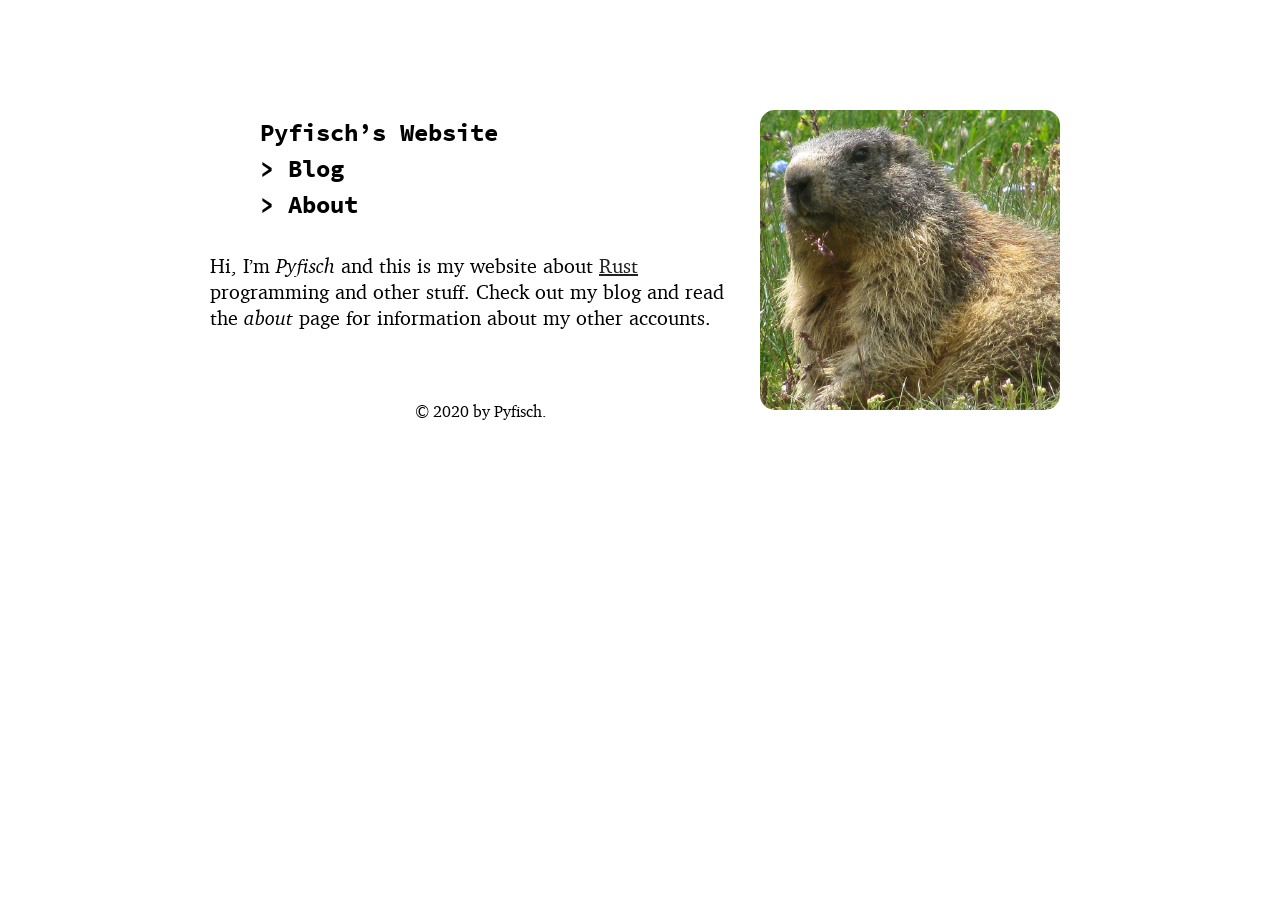
<file: index.html>
<!doctype html>
<html lang="en-US">
<head>
  <meta charset="utf-8">
  <meta name="viewport" content="width=device-width, initial-scale=1">
  <link rel="stylesheet" href="static/normalize.css">
  <link rel="stylesheet" href="static/style.css">
  <link rel="stylesheet" href="static/pygments.css">
  <link rel="shortcut icon" type="image/svg" href="/favicon.svg">
  
  <title>Pyfisch’s Website</title>
</head>
<body>
  
<main class="intro">
  <header>
    <a href="/">Pyfisch’s Website</a><br>
    &gt; <a href="/blog/">Blog</a><br>
    &gt; <a href="/about/">About</a><br>
  </header>
 <img src="/about/2781017.png" alt="" class="mascot">
<p>
  Hi, I’m <em>Pyfisch</em> and this is my website about <a href="https://rust-lang.org">Rust</a> programming and other stuff.
  Check out my blog and read the <em>about</em> page for information about my other accounts.</p>
</main>

  <footer>
    &copy; 2020 by Pyfisch.
  </footer>
</body>
</html>
</file>
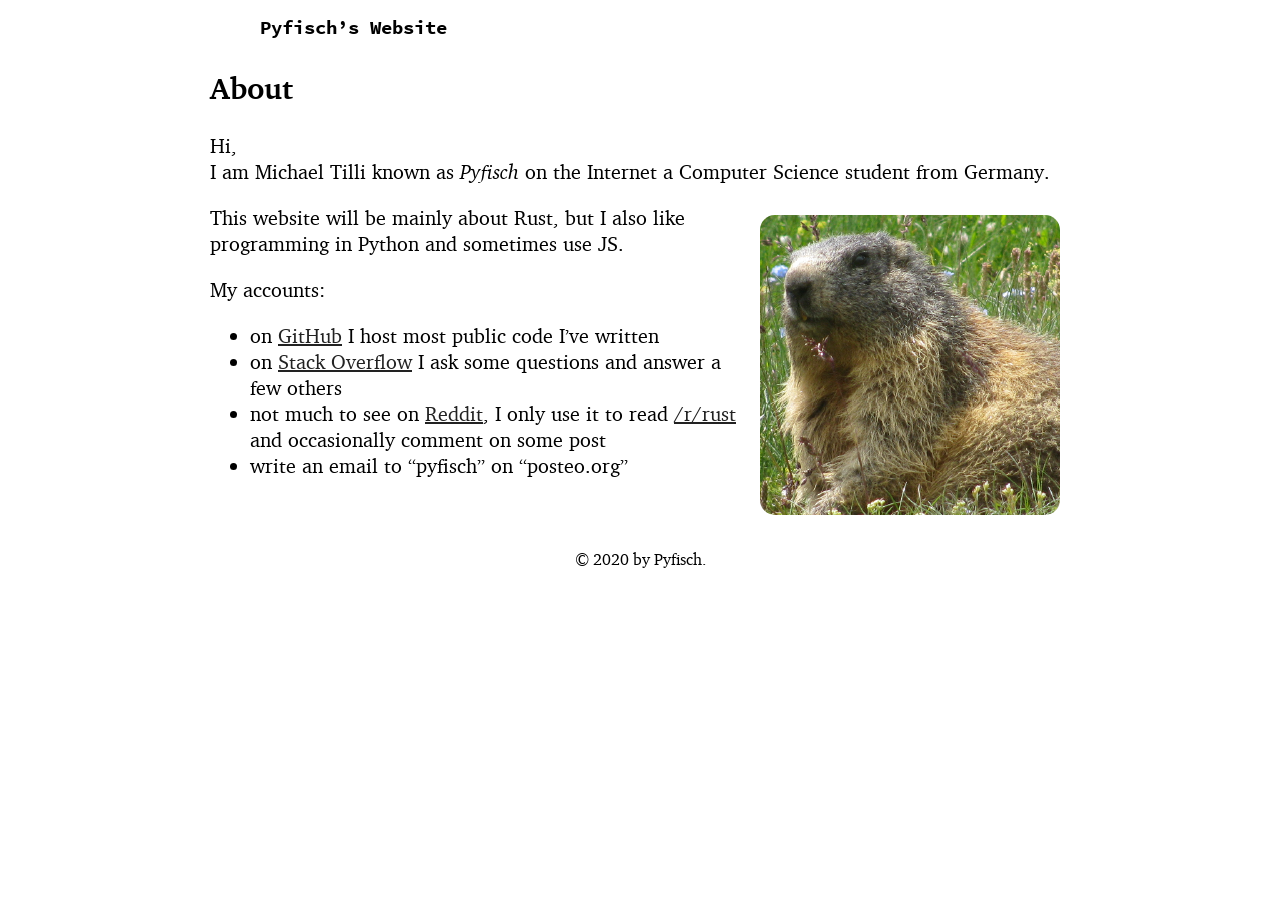
<file: about/index.html>
<!doctype html>
<html lang="en-US">
<head>
  <meta charset="utf-8">
  <meta name="viewport" content="width=device-width, initial-scale=1">
  <link rel="stylesheet" href="../static/normalize.css">
  <link rel="stylesheet" href="../static/style.css">
  <link rel="stylesheet" href="../static/pygments.css">
  <link rel="shortcut icon" type="image/svg" href="/favicon.svg">
  
  <title>About</title>
</head>
<body>
  
  <header>
    <a href="/">Pyfisch’s Website</a>
  </header>
  <main>
    
  <h2>About</h2>
  <p>Hi,<br>
I am Michael Tilli known as <em>Pyfisch</em> on the Internet a Computer Science student from Germany.</p>
<p><img src="2781017.png" alt="" class="mascot"></p>
<p>This website will be mainly about Rust, but I also like programming in Python and sometimes use JS.</p>
<p>My accounts:</p>
<ul>
<li>on <a href="https://github.com/pyfisch/">GitHub</a> I host most public code I’ve written</li>
<li>on <a href="http://stackoverflow.com/users/4255842/pyfisch">Stack Overflow</a> I ask some questions and answer a few others</li>
<li>not much to see on <a href="https://www.reddit.com/user/pyfisch">Reddit</a>, I only use it to read <a href="https://www.reddit.com/r/rust">/r/rust</a> and occasionally comment on some post</li>
<li>write an email to “pyfisch” on “posteo.org”</li>
</ul>


  </main>
  
  <footer>
    &copy; 2020 by Pyfisch.
  </footer>
</body>
</html>
</file>
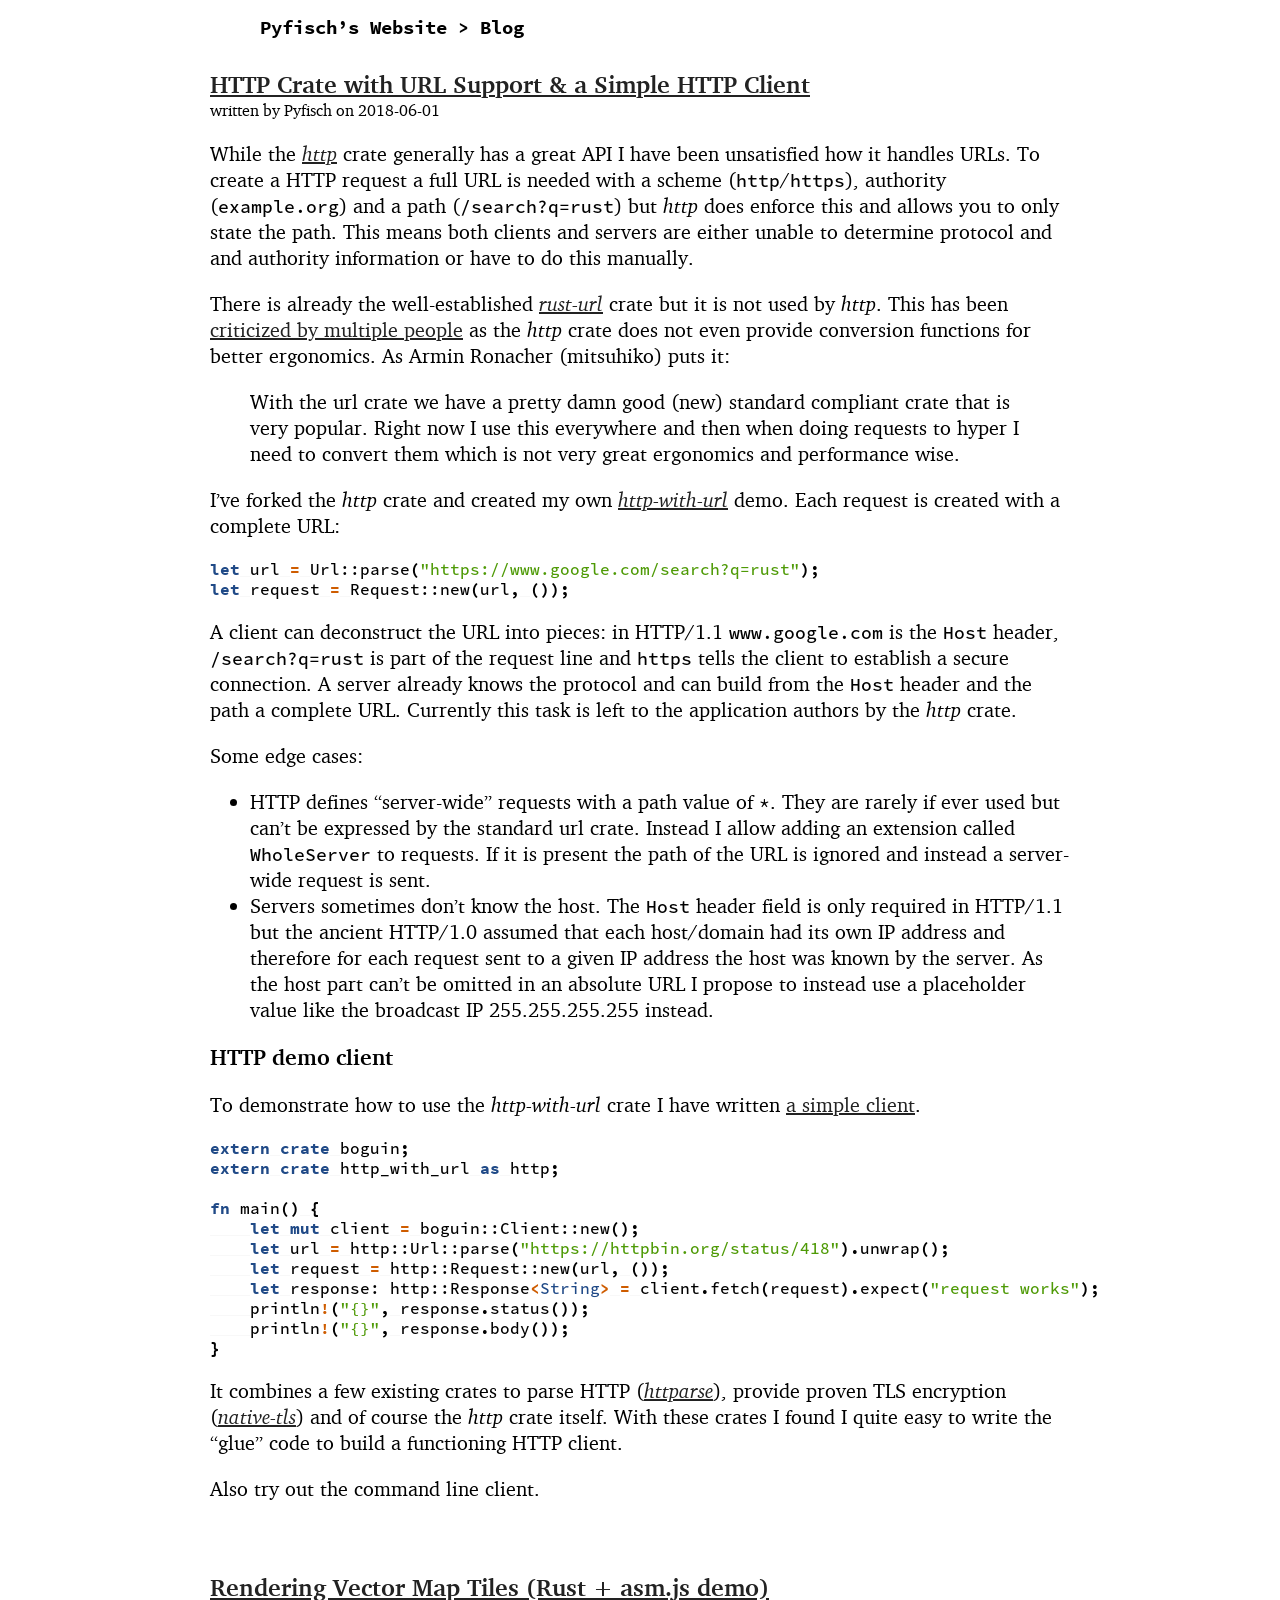
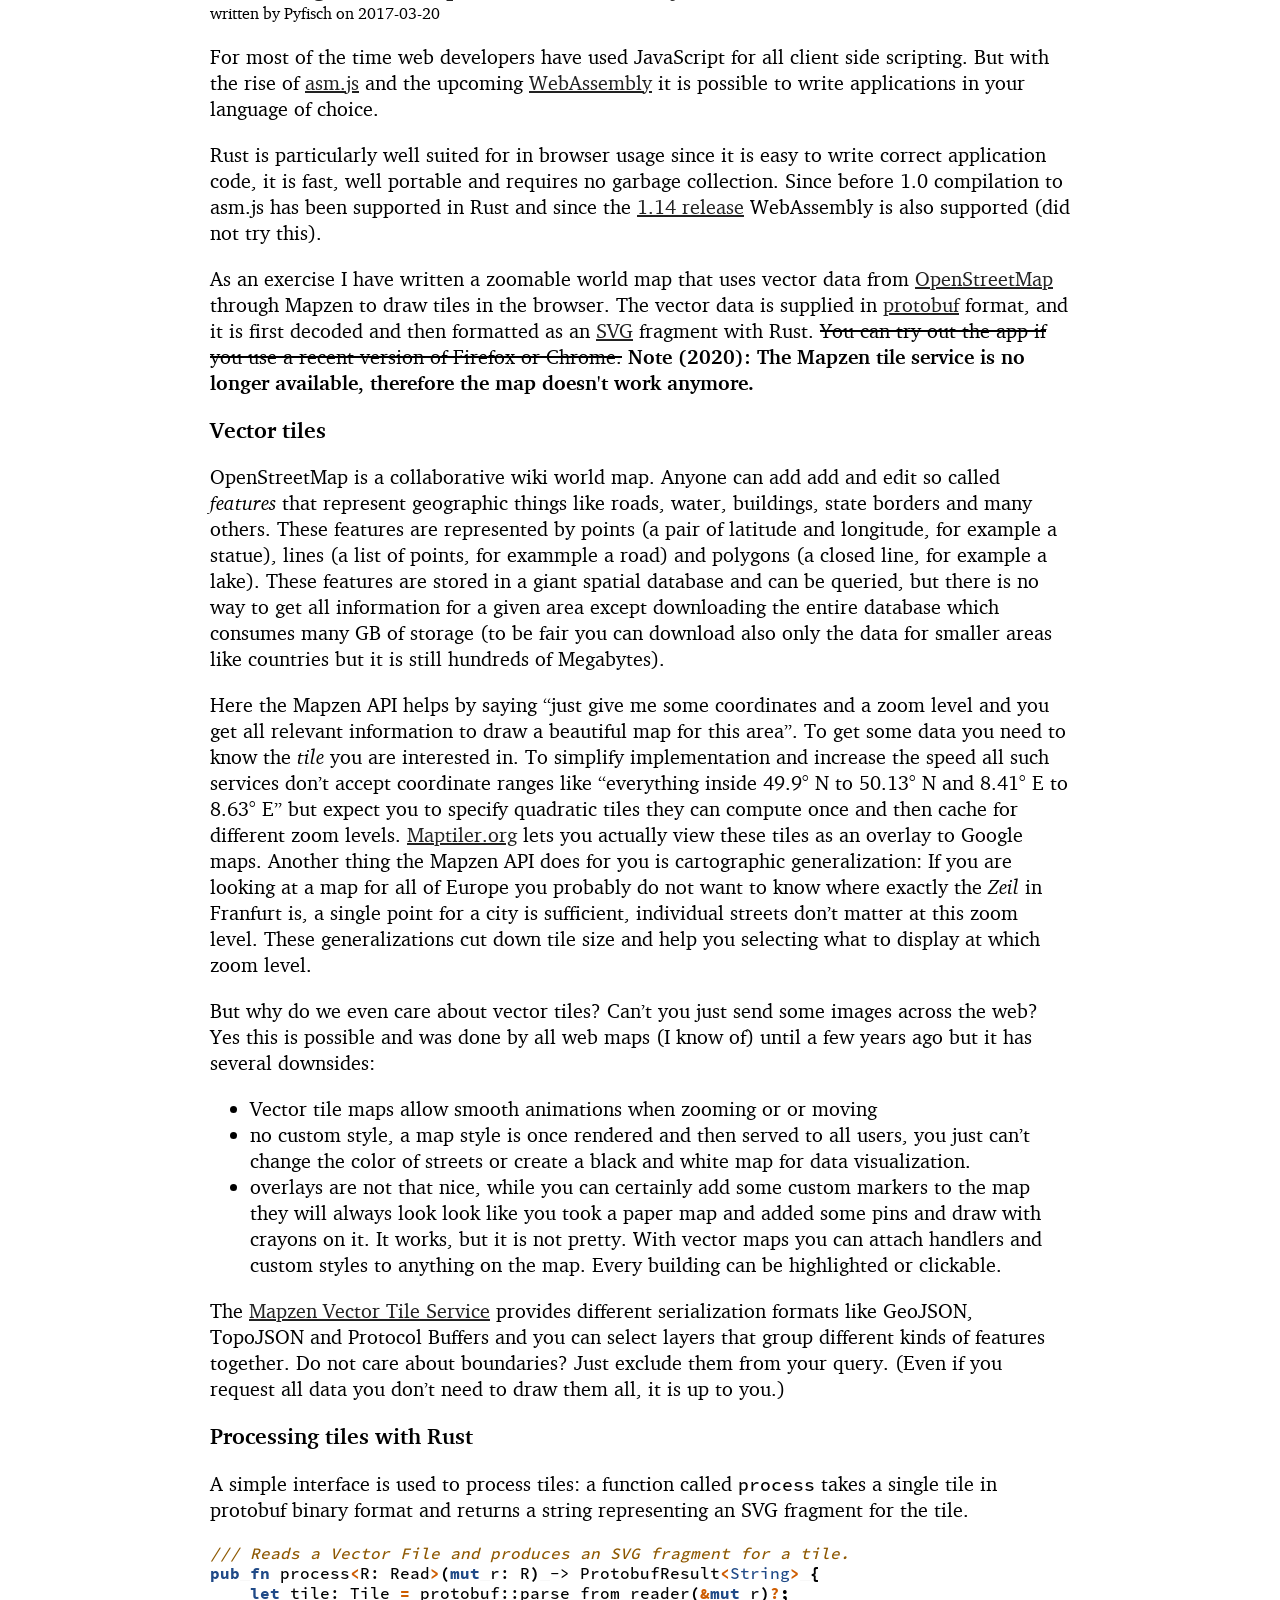
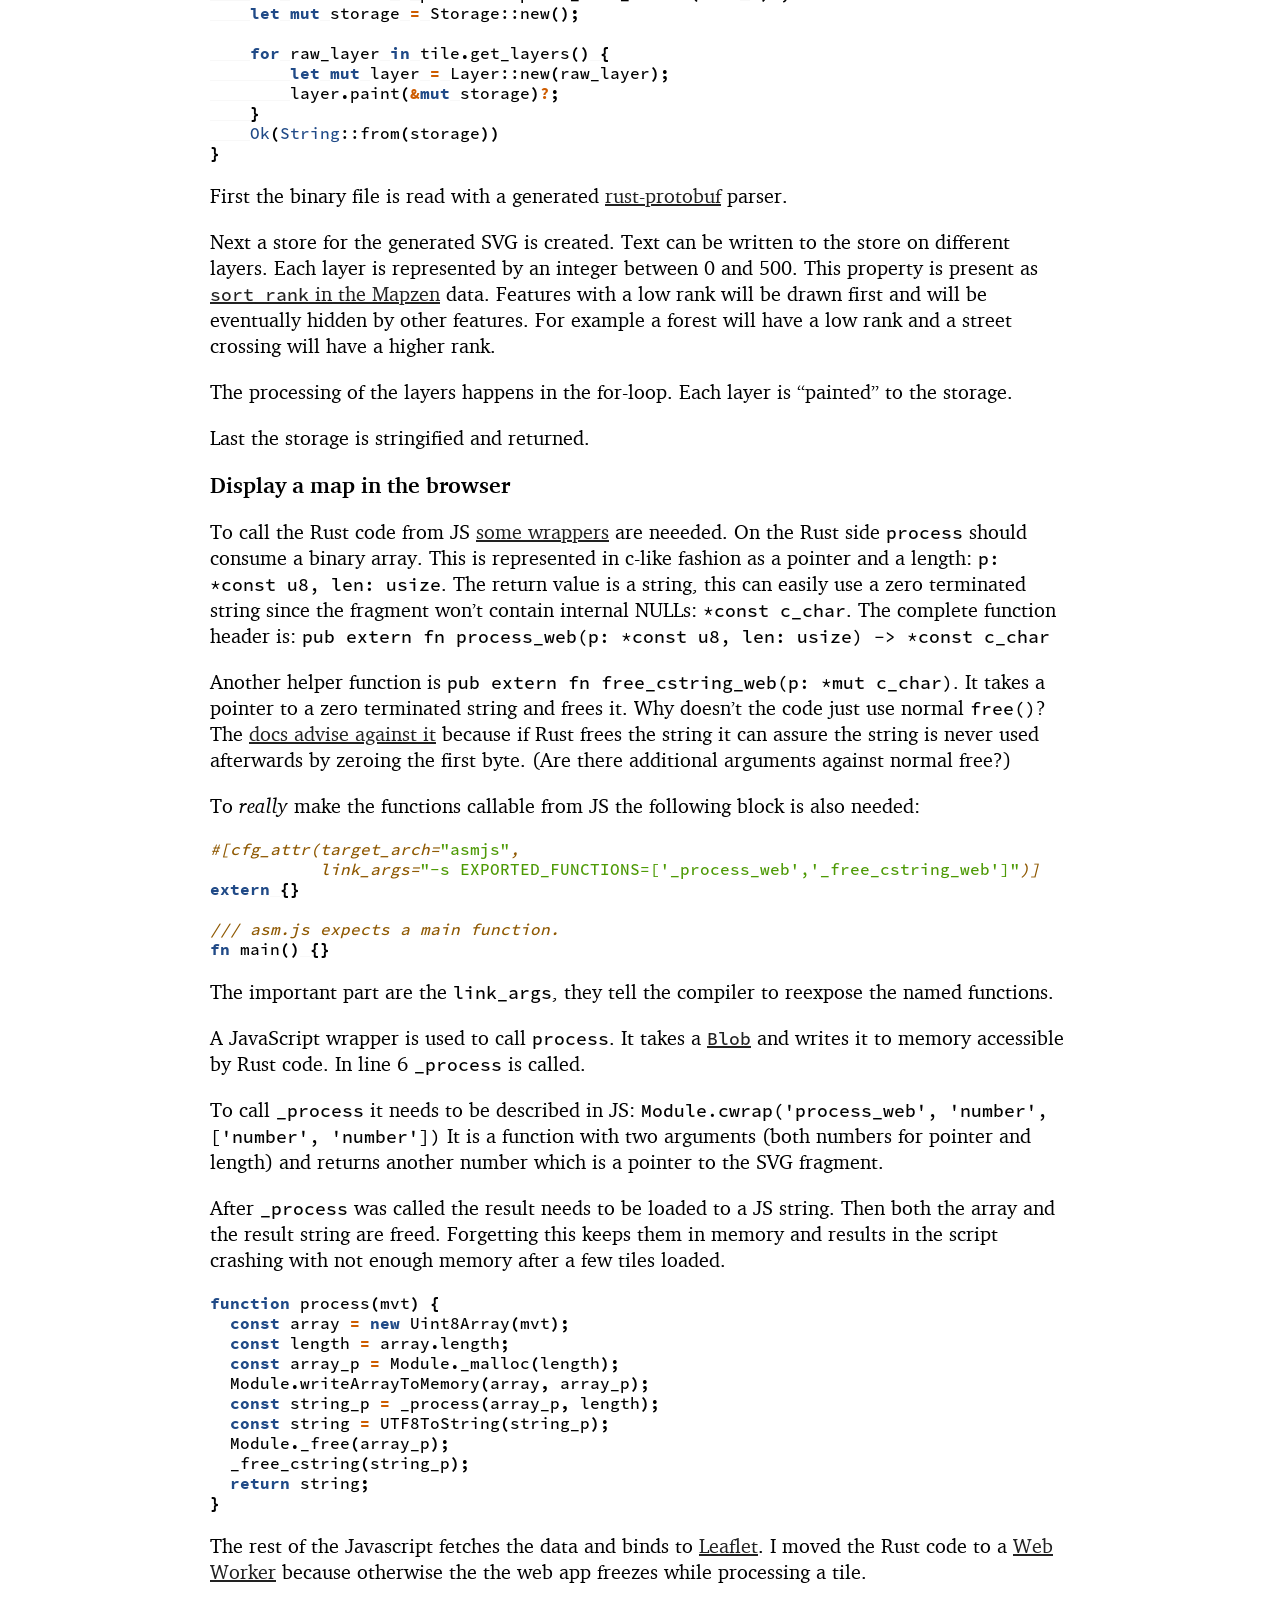
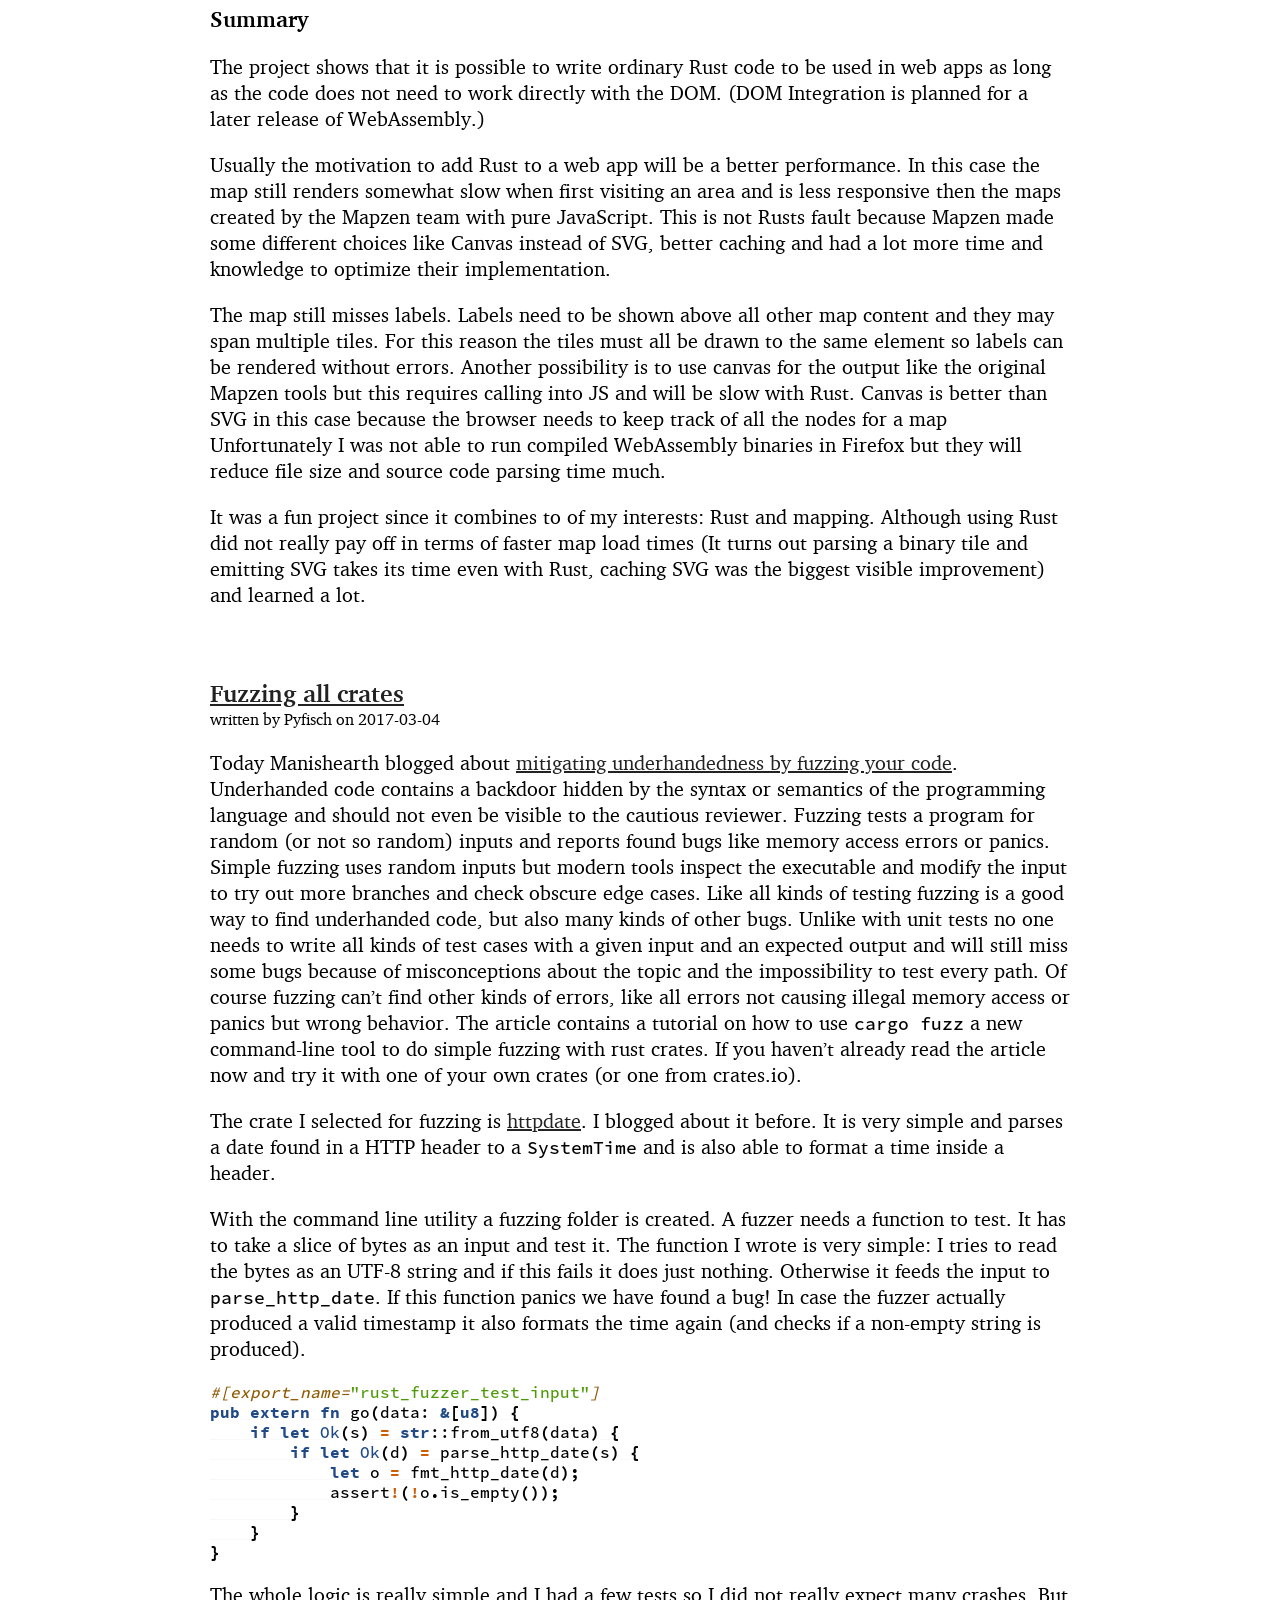
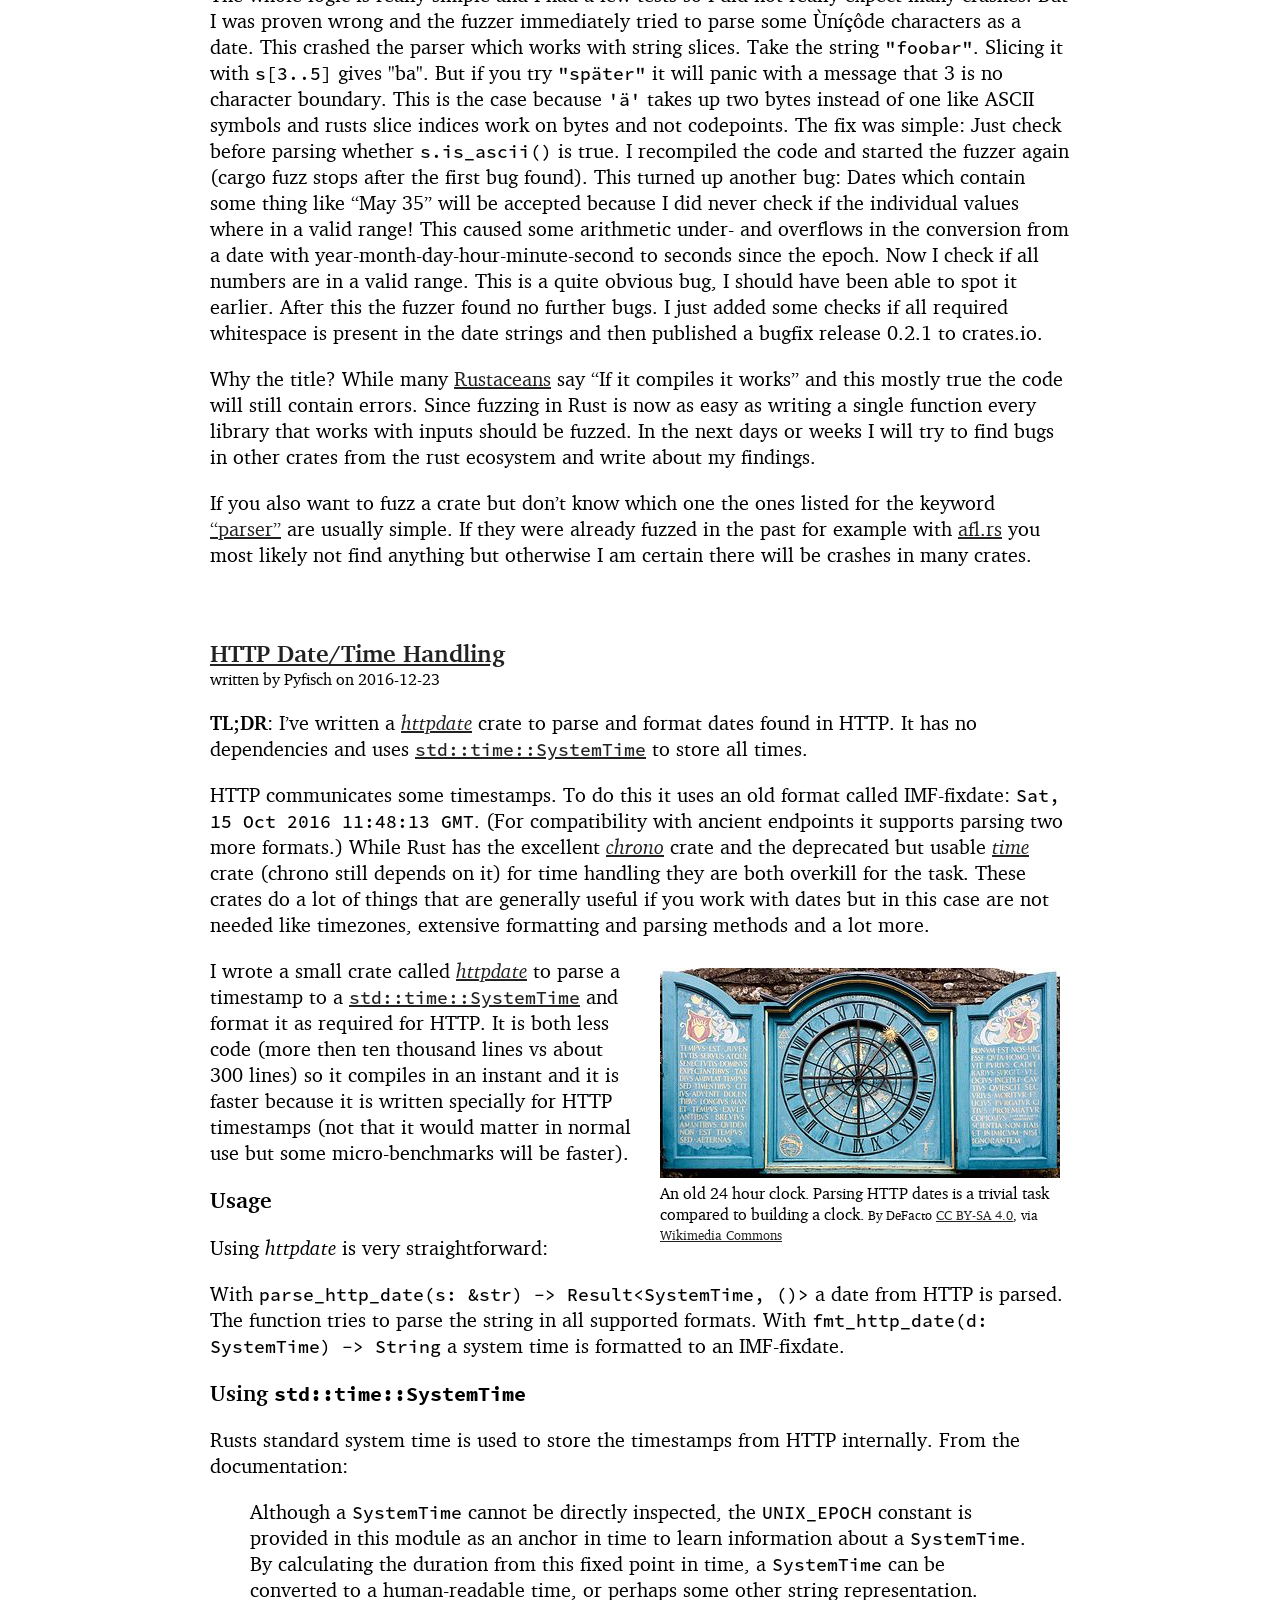
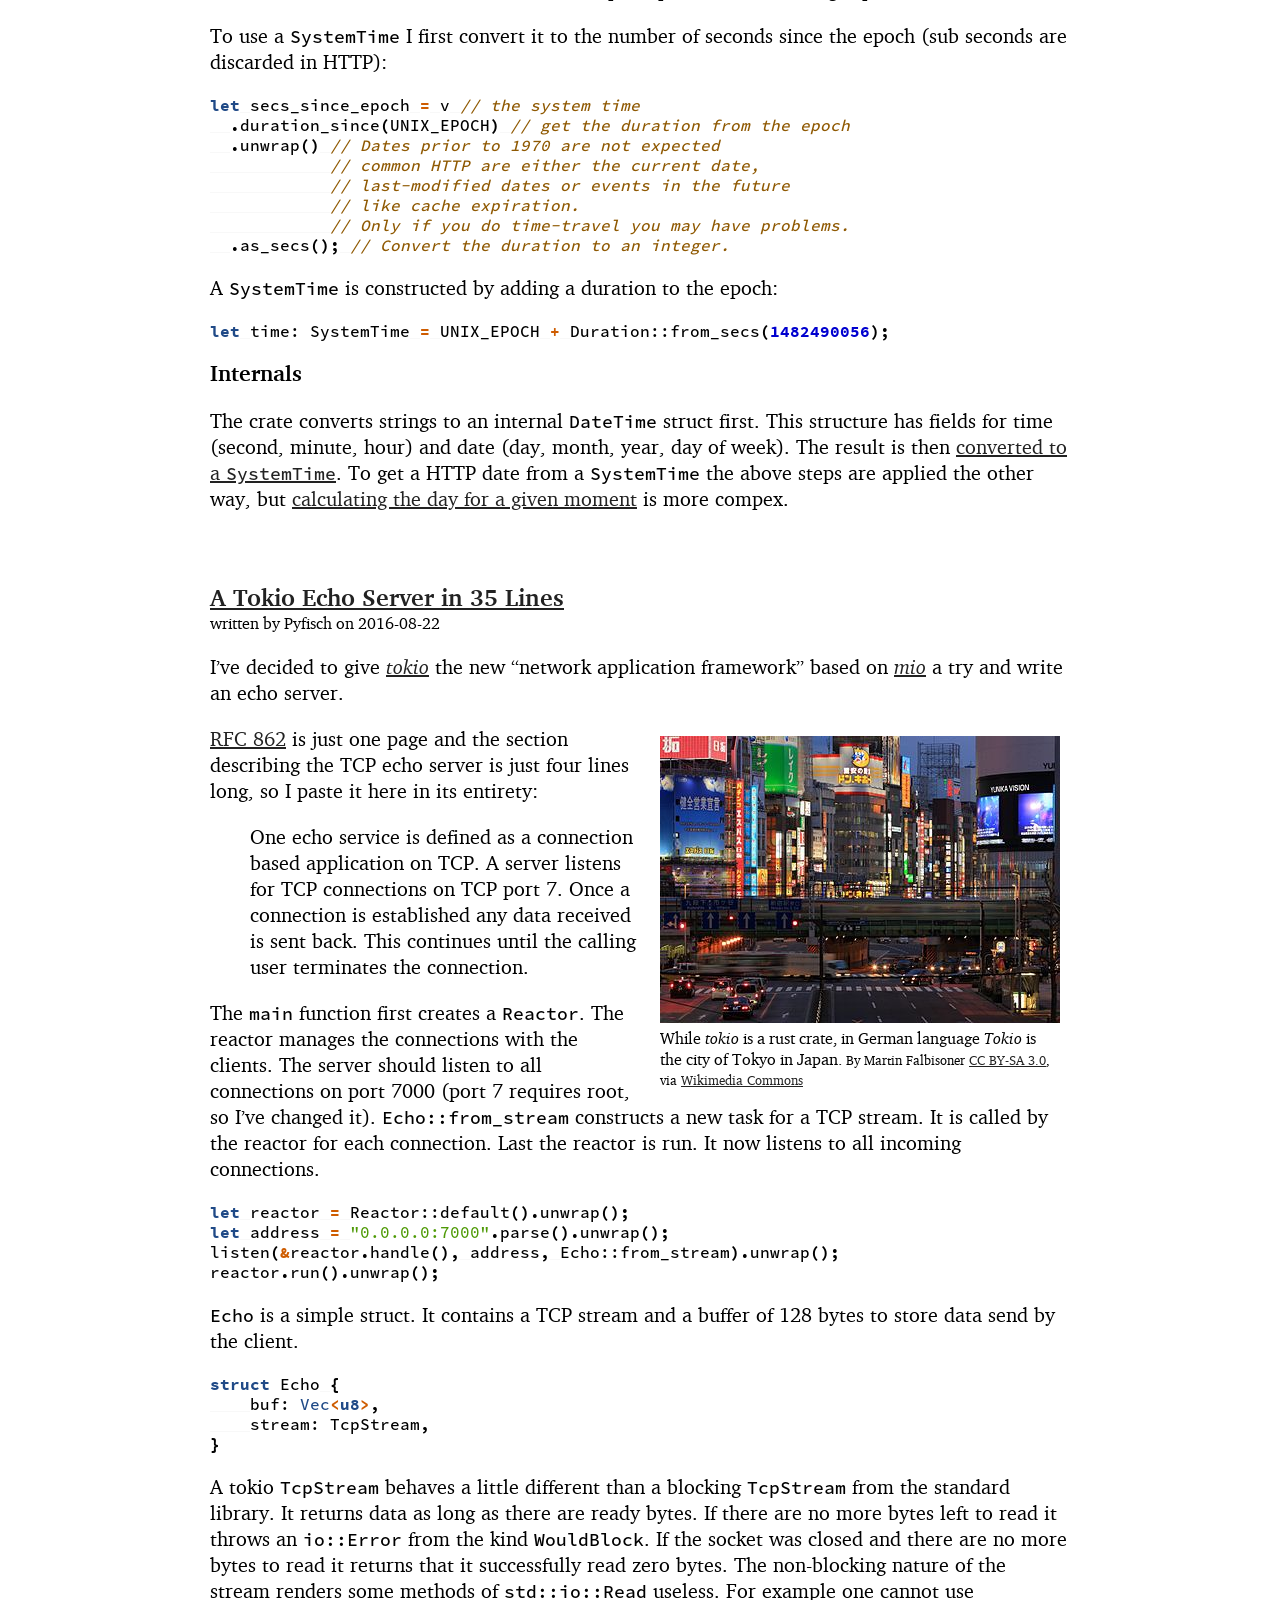
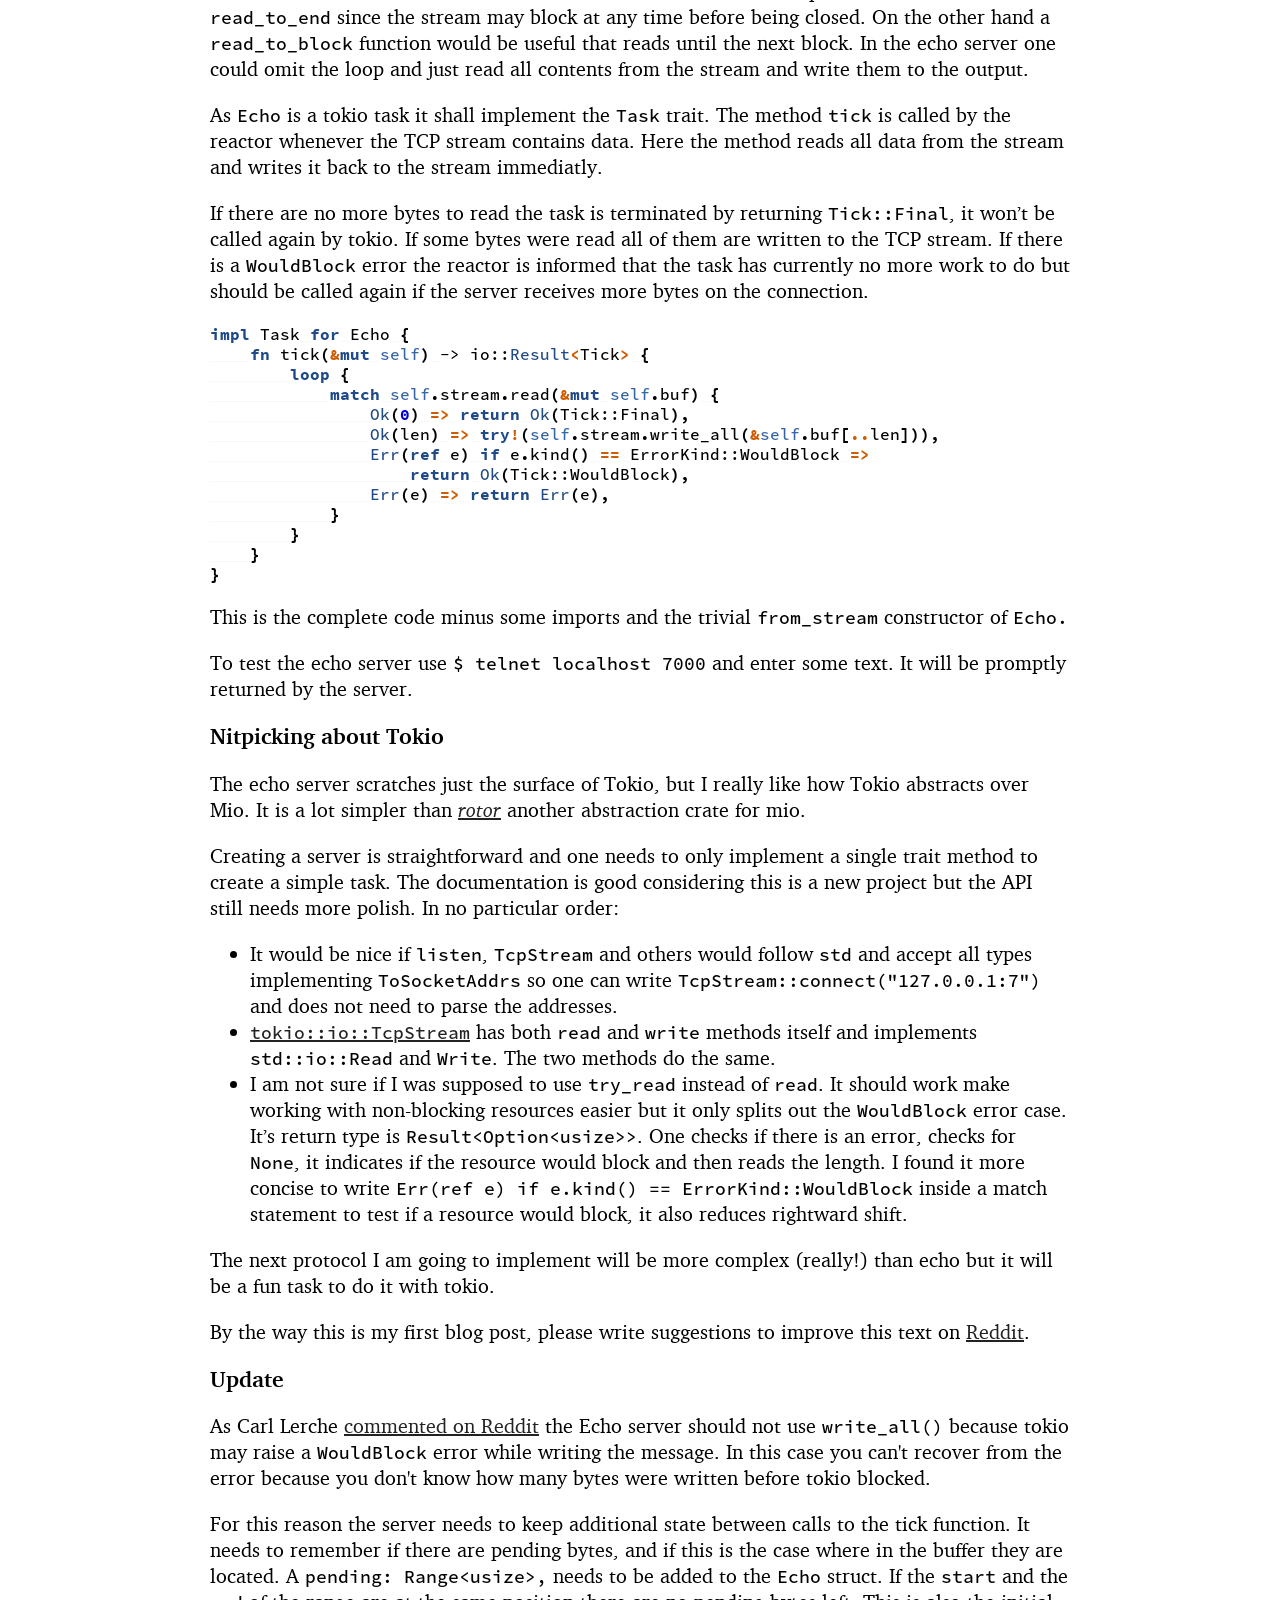
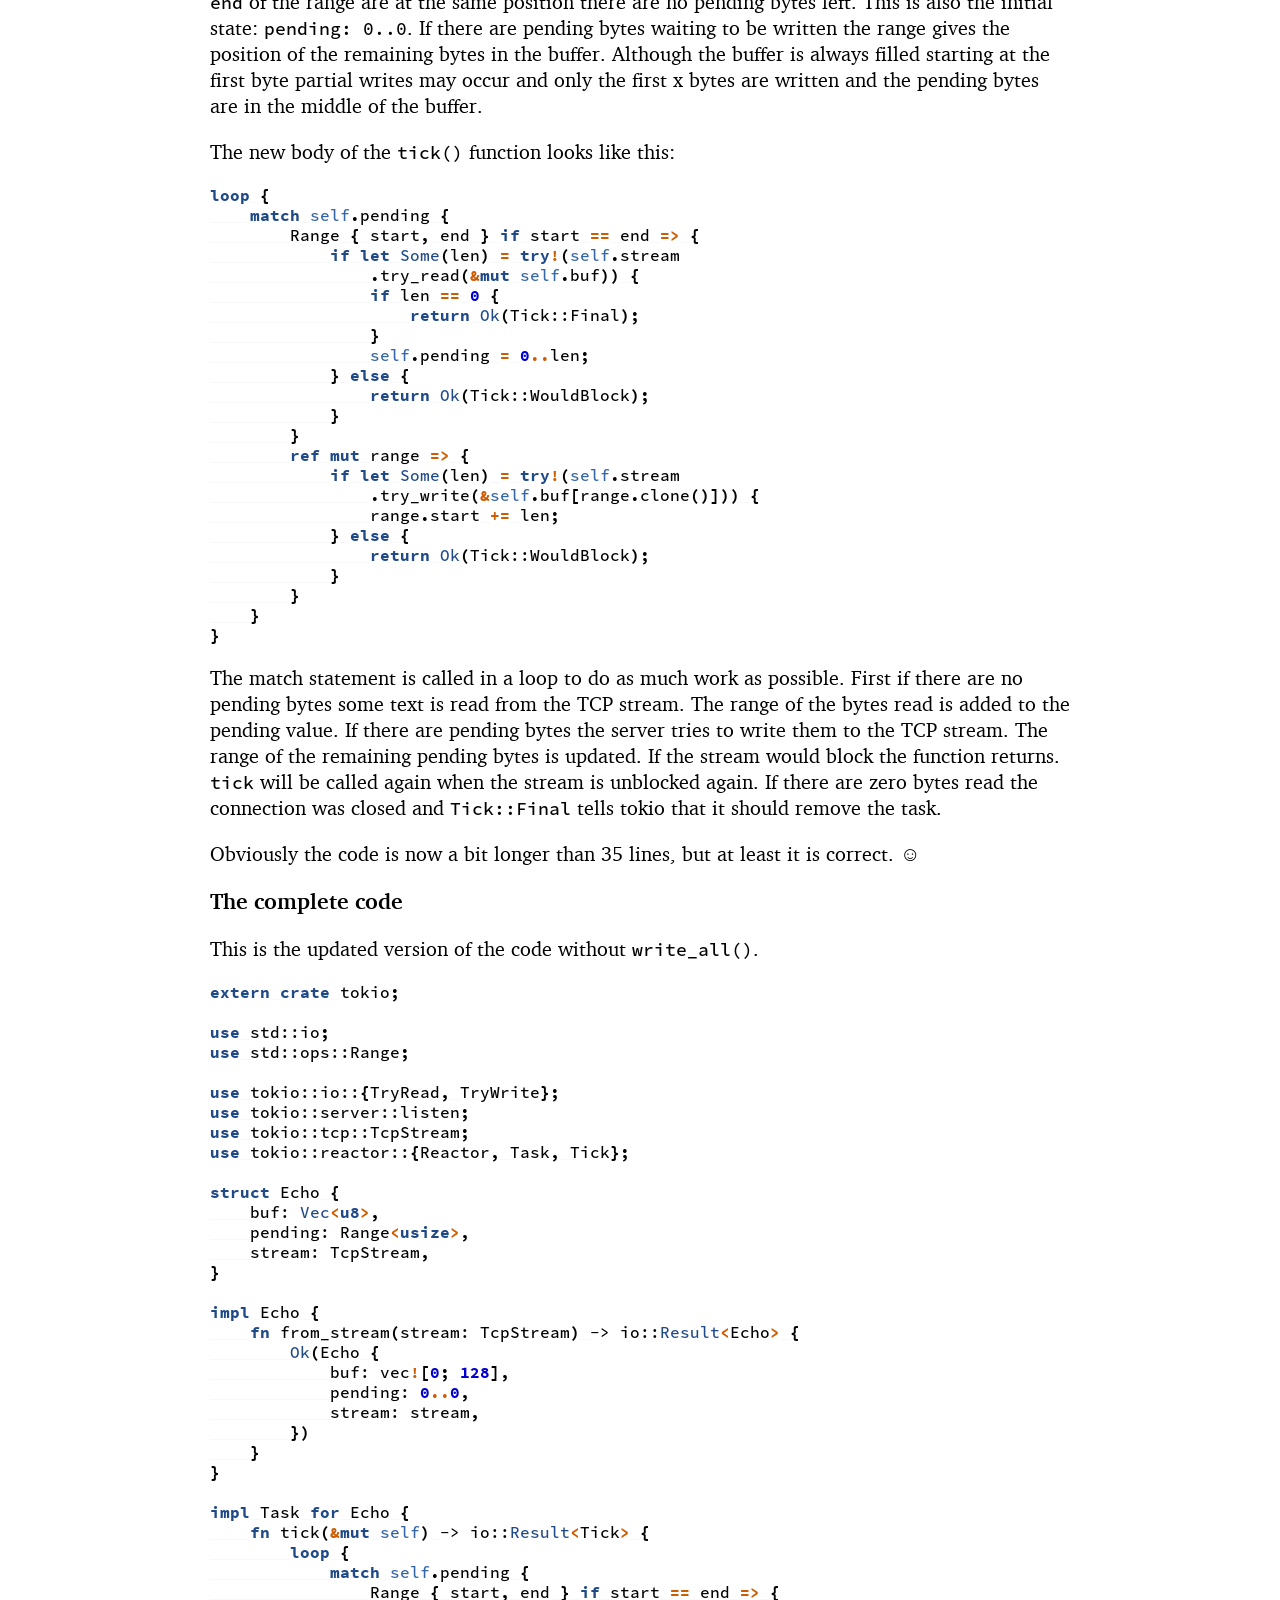
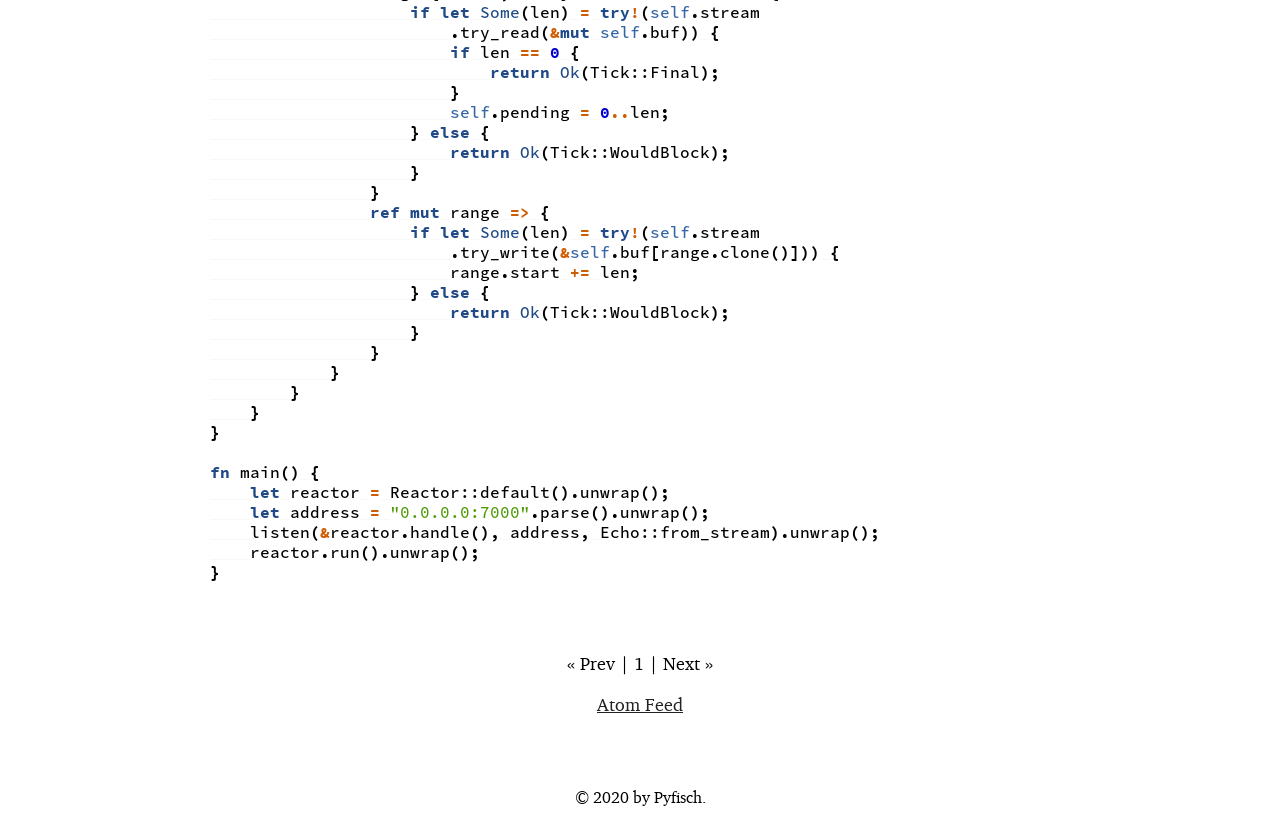
<file: blog/index.html>
<!doctype html>
<html lang="en-US">
<head>
  <meta charset="utf-8">
  <meta name="viewport" content="width=device-width, initial-scale=1">
  <link rel="stylesheet" href="../static/normalize.css">
  <link rel="stylesheet" href="../static/style.css">
  <link rel="stylesheet" href="../static/pygments.css">
  <link rel="shortcut icon" type="image/svg" href="/favicon.svg">
  <link rel="alternate" type="application/atom+xml" href="/blog/feed.xml" title="Pyfisch’s Blog">
  <title>Pyfisch’s Blog</title>
</head>
<body>
  
  <header>
    <a href="/">Pyfisch’s Website</a> &gt; <a href="/blog/">Blog</a>
  </header>
  <main>
    
  
    
  <article>
  <header>
    
      <h1><a href="http-with-url/">HTTP Crate with URL Support &amp; a Simple HTTP Client</a></h1>
    
    <p>
      written by
        Pyfisch
      on <time datetime="2018-06-01">2018-06-01</time>
    </p>
  </header>
  <p>While the <em><a href="https://github.com/hyperium/http">http</a></em> crate generally has a great API I have been unsatisfied how it handles URLs. To create a HTTP request a full URL is needed with a scheme (<code>http</code>/<code>https</code>), authority (<code>example.org</code>) and a path (<code>/search?q=rust</code>) but <em>http</em> does enforce this and allows you to only state the path. This means both clients and servers are either unable to determine protocol and and authority information or have to do this manually.</p>
<p>There is already the well-established <em><a href="https://github.com/servo/rust-url">rust-url</a></em> crate but it is not used by <em>http</em>. This has been <a href="https://github.com/hyperium/http/issues/73">criticized by multiple people</a> as the <em>http</em> crate does not even provide conversion functions for better ergonomics. As Armin Ronacher (mitsuhiko) puts it:</p>
<blockquote><p>With the url crate we have a pretty damn good (new) standard compliant crate that is very popular. Right now I use this everywhere and then when doing requests to hyper I need to convert them which is not very great ergonomics and performance wise.</p>
</blockquote>
<p>I’ve forked the <em>http</em> crate and created my own <em><a href="https://github.com/pyfisch/http-with-url">http-with-url</a></em> demo. Each request is created with a complete URL:</p>
<div class="highlight"><pre><span></span><span class="kd">let</span><span class="w"> </span><span class="n">url</span><span class="w"> </span><span class="o">=</span><span class="w"> </span><span class="n">Url</span>::<span class="n">parse</span><span class="p">(</span><span class="s">&quot;https://www.google.com/search?q=rust&quot;</span><span class="p">);</span><span class="w"></span>
<span class="kd">let</span><span class="w"> </span><span class="n">request</span><span class="w"> </span><span class="o">=</span><span class="w"> </span><span class="n">Request</span>::<span class="n">new</span><span class="p">(</span><span class="n">url</span><span class="p">,</span><span class="w"> </span><span class="p">());</span><span class="w"></span>
</pre></div>
<p>A client can deconstruct the URL into pieces: in HTTP/1.1 <code>www.google.com</code> is the <code>Host</code> header, <code>/search?q=rust</code> is part of the request line and <code>https</code> tells the client to establish a secure connection. 
A server already knows the protocol and can build from the <code>Host</code> header and the path a complete URL. Currently this task is left to the application authors by the <em>http</em> crate.</p>
<p>Some edge cases:</p>
<ul>
<li>HTTP defines “server-wide” requests with a path value of <code>*</code>. They are rarely if ever used but can’t be expressed by the standard url crate. Instead I allow adding an extension called <code>WholeServer</code> to requests. If it is present the path of the URL is ignored and instead a server-wide request is sent.</li>
<li>Servers sometimes don’t know the host. The <code>Host</code> header field is only required in HTTP/1.1 but the ancient HTTP/1.0 assumed that each host/domain had its own IP address and therefore for each request sent to a given IP address the host was known by the server. As the host part can’t be omitted in an absolute URL I propose to instead use a placeholder value like the broadcast IP 255.255.255.255 instead.</li>
</ul>
<h2>HTTP demo client</h2>
<p>To demonstrate how to use the <em>http-with-url</em> crate I have written <a href="http://github.com/pyfisch/boguin">a simple client</a>.</p>
<div class="highlight"><pre><span></span><span class="k">extern</span><span class="w"> </span><span class="k">crate</span><span class="w"> </span><span class="n">boguin</span><span class="p">;</span><span class="w"></span>
<span class="k">extern</span><span class="w"> </span><span class="k">crate</span><span class="w"> </span><span class="n">http_with_url</span><span class="w"> </span><span class="k">as</span><span class="w"> </span><span class="n">http</span><span class="p">;</span><span class="w"></span>

<span class="k">fn</span> <span class="nf">main</span><span class="p">()</span><span class="w"> </span><span class="p">{</span><span class="w"></span>
<span class="w">    </span><span class="kd">let</span><span class="w"> </span><span class="k">mut</span><span class="w"> </span><span class="n">client</span><span class="w"> </span><span class="o">=</span><span class="w"> </span><span class="n">boguin</span>::<span class="n">Client</span>::<span class="n">new</span><span class="p">();</span><span class="w"></span>
<span class="w">    </span><span class="kd">let</span><span class="w"> </span><span class="n">url</span><span class="w"> </span><span class="o">=</span><span class="w"> </span><span class="n">http</span>::<span class="n">Url</span>::<span class="n">parse</span><span class="p">(</span><span class="s">&quot;https://httpbin.org/status/418&quot;</span><span class="p">).</span><span class="n">unwrap</span><span class="p">();</span><span class="w"></span>
<span class="w">    </span><span class="kd">let</span><span class="w"> </span><span class="n">request</span><span class="w"> </span><span class="o">=</span><span class="w"> </span><span class="n">http</span>::<span class="n">Request</span>::<span class="n">new</span><span class="p">(</span><span class="n">url</span><span class="p">,</span><span class="w"> </span><span class="p">());</span><span class="w"></span>
<span class="w">    </span><span class="kd">let</span><span class="w"> </span><span class="n">response</span>: <span class="nc">http</span>::<span class="n">Response</span><span class="o">&lt;</span><span class="nb">String</span><span class="o">&gt;</span><span class="w"> </span><span class="o">=</span><span class="w"> </span><span class="n">client</span><span class="p">.</span><span class="n">fetch</span><span class="p">(</span><span class="n">request</span><span class="p">).</span><span class="n">expect</span><span class="p">(</span><span class="s">&quot;request works&quot;</span><span class="p">);</span><span class="w"></span>
<span class="w">    </span><span class="n">println</span><span class="o">!</span><span class="p">(</span><span class="s">&quot;{}&quot;</span><span class="p">,</span><span class="w"> </span><span class="n">response</span><span class="p">.</span><span class="n">status</span><span class="p">());</span><span class="w"></span>
<span class="w">    </span><span class="n">println</span><span class="o">!</span><span class="p">(</span><span class="s">&quot;{}&quot;</span><span class="p">,</span><span class="w"> </span><span class="n">response</span><span class="p">.</span><span class="n">body</span><span class="p">());</span><span class="w"></span>
<span class="p">}</span><span class="w"></span>
</pre></div>
<p>It combines a few existing crates to parse HTTP (<em><a href="https://github.com/seanmonstar/httparse">httparse</a></em>), provide proven TLS encryption (<em><a href="https://github.com/sfackler/rust-native-tls">native-tls</a></em>) and  of course the <em>http</em> crate itself. With these crates I found I quite easy to write the “glue” code to build a functioning HTTP client.</p>
<p>Also try out the command line client.</p>

  </article>

  
    
  <article>
  <header>
    
      <h1><a href="rendering-vector-map-tiles/">Rendering Vector Map Tiles (Rust + asm.js demo)</a></h1>
    
    <p>
      written by
        Pyfisch
      on <time datetime="2017-03-20">2017-03-20</time>
    </p>
  </header>
  <p>For most of the time web developers have used JavaScript for all client side scripting. But with the rise of <a href="http://asmjs.org/">asm.js</a> and the upcoming <a href="http://webassembly.org/">WebAssembly</a> it is possible to write applications in your language of choice.</p>
<p>Rust is particularly well suited for in browser usage since it is easy to write correct application code, it is fast, well portable and requires no garbage collection. Since before 1.0 compilation to asm.js has been supported in Rust and since the <a href="https://blog.rust-lang.org/2016/12/22/Rust-1.14.html">1.14 release</a> WebAssembly is also supported (did not try this).</p>
<p>As an exercise I have written a zoomable world map that uses vector data from <a href="https://www.openstreetmap.org">OpenStreetMap</a> through Mapzen to draw tiles in the browser. The vector data is supplied in <a href="https://developers.google.com/protocol-buffers/">protobuf</a> format, and it is first decoded and then formatted as an <a href="https://en.wikipedia.org/wiki/Scalable_Vector_Graphics">SVG</a> fragment with Rust. <s>You can try out the app if you use a recent version of Firefox or Chrome.</s> <strong>Note (2020): The Mapzen tile service is no longer available, therefore the map doesn't work anymore.</strong></p>
<h2>Vector tiles</h2>
<p>OpenStreetMap is a collaborative wiki world map. Anyone can add add and edit so called <em>features</em> that represent geographic things like roads, water, buildings, state borders and many others. These features are represented by points (a pair of latitude and longitude, for example a statue), lines (a list of points, for exammple a road) and polygons (a closed line, for example a lake). These features are stored in a giant spatial database and can be queried, but there is no way to get all information for a given area except downloading the entire database which consumes many GB of storage (to be fair you can download also only the data for smaller areas like countries but it is still hundreds of Megabytes).</p>
<p>Here the Mapzen API helps by saying “just give me some coordinates and a zoom level and you get all relevant information to draw a beautiful map for this area”. To get some data you need to know the <em>tile</em> you are interested in. To simplify implementation and increase the speed all such services don’t accept coordinate ranges like “everything inside 49.9° N to 50.13° N and 8.41° E to 8.63° E” but expect you to specify quadratic tiles they can compute once and then cache for different zoom levels. <a href="http://www.maptiler.org/google-maps-coordinates-tile-bounds-projection/">Maptiler.org</a> lets you actually view these tiles as an overlay to Google maps. Another thing the Mapzen API does for you is cartographic generalization: If you are looking at a map for all of Europe you probably do not want to know where exactly the <em>Zeil</em> in Franfurt is, a single point for a city is sufficient, individual streets don’t matter at this zoom level. These generalizations cut down tile size and help you selecting what to display at which zoom level.</p>
<p>But why do we even care about vector tiles? Can’t you just send some images across the web? Yes this is possible and was done by all web maps (I know of) until a few years ago but it has several downsides:</p>
<ul>
<li>Vector tile maps allow smooth animations when zooming or or moving</li>
<li>no custom style, a map style is once rendered and then served to all users, you just can’t change the color of streets or create a black and white map for data visualization.</li>
<li>overlays are not that nice, while you can certainly add some custom markers to the map they will always look look like you took a paper map and added some pins and draw with crayons on it. It works, but it is not pretty. With vector maps you can attach handlers and custom styles to anything on the map. Every building can be highlighted or clickable.</li>
</ul>
<p>The <a href="https://mapzen.com/documentation/vector-tiles/">Mapzen Vector Tile Service</a> provides different serialization formats like GeoJSON, TopoJSON and Protocol Buffers and you can select layers that group different kinds of features together. Do not care about boundaries? Just exclude them from your query. (Even if you request all data you don’t need to draw them all, it is up to you.)</p>
<h2>Processing tiles with Rust</h2>
<p>A simple interface is used to process tiles: a function called <code>process</code> takes a single tile in protobuf binary format and returns a string representing an SVG fragment for the tile.</p>
<div class="highlight"><pre><span></span><span class="sd">/// Reads a Vector File and produces an SVG fragment for a tile.</span>
<span class="k">pub</span><span class="w"> </span><span class="k">fn</span> <span class="nf">process</span><span class="o">&lt;</span><span class="n">R</span>: <span class="nc">Read</span><span class="o">&gt;</span><span class="p">(</span><span class="k">mut</span><span class="w"> </span><span class="n">r</span>: <span class="nc">R</span><span class="p">)</span><span class="w"> </span>-&gt; <span class="nc">ProtobufResult</span><span class="o">&lt;</span><span class="nb">String</span><span class="o">&gt;</span><span class="w"> </span><span class="p">{</span><span class="w"></span>
<span class="w">    </span><span class="kd">let</span><span class="w"> </span><span class="n">tile</span>: <span class="nc">Tile</span><span class="w"> </span><span class="o">=</span><span class="w"> </span><span class="n">protobuf</span>::<span class="n">parse_from_reader</span><span class="p">(</span><span class="o">&amp;</span><span class="k">mut</span><span class="w"> </span><span class="n">r</span><span class="p">)</span><span class="o">?</span><span class="p">;</span><span class="w"></span>
<span class="w">    </span><span class="kd">let</span><span class="w"> </span><span class="k">mut</span><span class="w"> </span><span class="n">storage</span><span class="w"> </span><span class="o">=</span><span class="w"> </span><span class="n">Storage</span>::<span class="n">new</span><span class="p">();</span><span class="w"></span>

<span class="w">    </span><span class="k">for</span><span class="w"> </span><span class="n">raw_layer</span><span class="w"> </span><span class="k">in</span><span class="w"> </span><span class="n">tile</span><span class="p">.</span><span class="n">get_layers</span><span class="p">()</span><span class="w"> </span><span class="p">{</span><span class="w"></span>
<span class="w">        </span><span class="kd">let</span><span class="w"> </span><span class="k">mut</span><span class="w"> </span><span class="n">layer</span><span class="w"> </span><span class="o">=</span><span class="w"> </span><span class="n">Layer</span>::<span class="n">new</span><span class="p">(</span><span class="n">raw_layer</span><span class="p">);</span><span class="w"></span>
<span class="w">        </span><span class="n">layer</span><span class="p">.</span><span class="n">paint</span><span class="p">(</span><span class="o">&amp;</span><span class="k">mut</span><span class="w"> </span><span class="n">storage</span><span class="p">)</span><span class="o">?</span><span class="p">;</span><span class="w"></span>
<span class="w">    </span><span class="p">}</span><span class="w"></span>
<span class="w">    </span><span class="nb">Ok</span><span class="p">(</span><span class="nb">String</span>::<span class="n">from</span><span class="p">(</span><span class="n">storage</span><span class="p">))</span><span class="w"></span>
<span class="p">}</span><span class="w"></span>
</pre></div>
<p>First the binary file is read with a generated <a href="https://github.com/stepancheg/rust-protobuf">rust-protobuf</a> parser.</p>
<p>Next a store for the generated SVG is created. Text can be written to the store on different layers. Each layer is represented by an integer between 0 and 500. This property is present as <a href="https://mapzen.com/documentation/vector-tiles/layers/#feature-ordering"><code>sort_rank</code> in the Mapzen</a> data. Features with a low rank will be drawn first and will be eventually hidden by other features. For example a forest will have a low rank and a street crossing will have a higher rank.</p>
<p>The processing of the layers happens in the for-loop. Each layer is “painted” to the storage.</p>
<p>Last the storage is stringified and returned.</p>
<h2>Display a map in the browser</h2>
<p>To call the Rust code from JS <a href="https://github.com/pyfisch/colorful-map/blob/master/src/main.rs#L51-L76">some wrappers</a> are neeeded. On the Rust side <code>process</code> should consume a binary array. This is represented in c-like fashion as a pointer and a length: <code>p: *const u8, len: usize</code>. The return value is a string, this can easily use a zero terminated string since the fragment won’t contain internal NULLs: <code>*const c_char</code>. The complete function header is: <code>pub extern fn process_web(p: *const u8, len: usize) -&gt; *const c_char</code></p>
<p>Another helper function is <code>pub extern fn free_cstring_web(p: *mut c_char)</code>. It takes a pointer to a zero terminated string and frees it. Why doesn’t the code just use normal <code>free()</code>? The <a href="https://doc.rust-lang.org/std/ffi/struct.CString.html#method.into_raw">docs advise against it</a> because if Rust frees the string it can assure the string is never used afterwards by zeroing the first byte. (Are there  additional arguments against normal free?)</p>
<p>To <em>really</em> make the functions callable from JS the following block is also needed:</p>
<div class="highlight"><pre><span></span><span class="cp">#[cfg_attr(target_arch=</span><span class="s">&quot;asmjs&quot;</span><span class="cp">,</span>
<span class="cp">           link_args=</span><span class="s">&quot;-s EXPORTED_FUNCTIONS=[&#39;_process_web&#39;,&#39;_free_cstring_web&#39;]&quot;</span><span class="cp">)]</span><span class="w"></span>
<span class="k">extern</span><span class="w"> </span><span class="p">{}</span><span class="w"></span>

<span class="sd">/// asm.js expects a main function.</span>
<span class="k">fn</span> <span class="nf">main</span><span class="p">()</span><span class="w"> </span><span class="p">{}</span><span class="w"></span>
</pre></div>
<p>The important part are the <code>link_args</code>, they tell the compiler to reexpose the named functions.</p>
<p>A JavaScript wrapper is used to call <code>process</code>. It takes a <a href="https://developer.mozilla.org/en-US/docs/Web/API/Body/blob"><code>Blob</code></a> and writes it to memory accessible by Rust code.
In line 6 <code>_process</code> is called.</p>
<p>To call <code>_process</code> it needs to be described in JS: <code>Module.cwrap('process_web', 'number', ['number', 'number'])</code> It is a function with two arguments (both numbers for pointer and length) and returns another number which is a pointer to the SVG fragment.</p>
<p>After <code>_process</code> was called the result needs to be loaded to a JS string. Then both the array and the result string are freed. Forgetting this keeps them in memory and results in the script crashing with not enough memory after a few tiles loaded.</p>
<div class="highlight"><pre><span></span><span class="kd">function</span> <span class="nx">process</span><span class="p">(</span><span class="nx">mvt</span><span class="p">)</span> <span class="p">{</span>
  <span class="kr">const</span> <span class="nx">array</span> <span class="o">=</span> <span class="k">new</span> <span class="nx">Uint8Array</span><span class="p">(</span><span class="nx">mvt</span><span class="p">);</span>
  <span class="kr">const</span> <span class="nx">length</span> <span class="o">=</span> <span class="nx">array</span><span class="p">.</span><span class="nx">length</span><span class="p">;</span>
  <span class="kr">const</span> <span class="nx">array_p</span> <span class="o">=</span> <span class="nx">Module</span><span class="p">.</span><span class="nx">_malloc</span><span class="p">(</span><span class="nx">length</span><span class="p">);</span>
  <span class="nx">Module</span><span class="p">.</span><span class="nx">writeArrayToMemory</span><span class="p">(</span><span class="nx">array</span><span class="p">,</span> <span class="nx">array_p</span><span class="p">);</span>
  <span class="kr">const</span> <span class="nx">string_p</span> <span class="o">=</span> <span class="nx">_process</span><span class="p">(</span><span class="nx">array_p</span><span class="p">,</span> <span class="nx">length</span><span class="p">);</span>
  <span class="kr">const</span> <span class="nx">string</span> <span class="o">=</span> <span class="nx">UTF8ToString</span><span class="p">(</span><span class="nx">string_p</span><span class="p">);</span>
  <span class="nx">Module</span><span class="p">.</span><span class="nx">_free</span><span class="p">(</span><span class="nx">array_p</span><span class="p">);</span>
  <span class="nx">_free_cstring</span><span class="p">(</span><span class="nx">string_p</span><span class="p">);</span>
  <span class="k">return</span> <span class="nx">string</span><span class="p">;</span>
<span class="p">}</span>
</pre></div>
<p>The rest of the Javascript fetches the data and binds to <a href="http://leafletjs.com/">Leaflet</a>. I moved the Rust code to a <a href="https://developer.mozilla.org/en-US/docs/Web/API/Web_Workers_API">Web Worker</a> because otherwise the the web app freezes while processing a tile.</p>
<h2>Summary</h2>
<p>The project shows that it is possible to write ordinary Rust code to be used in web apps as long as the code does not need to work directly with the DOM. (DOM Integration is planned for a later release of WebAssembly.)</p>
<p>Usually the motivation to add Rust to a web app will be a better performance. In this case the map still renders somewhat slow when first visiting an area and is less responsive then the maps created by the Mapzen team with pure JavaScript. This is not Rusts fault because Mapzen made some different choices like Canvas instead of SVG, better caching and had a lot more time and knowledge to optimize their implementation.</p>
<p>The map still misses labels. Labels need to be shown above all other map content and they may span multiple tiles. For this reason the tiles must all be drawn to the same element so labels can be rendered without errors. Another possibility is to use canvas for the output like the original Mapzen tools but this requires calling into JS and will be slow with Rust. Canvas is better than SVG in this case because the browser needs to keep track of all the nodes for a map Unfortunately I was not able to run compiled WebAssembly binaries in Firefox but they will reduce file size and source code parsing time much.</p>
<p>It was a fun project since it combines to of my interests: Rust and mapping. Although using Rust did not really pay off in terms of faster map load times (It turns out parsing a binary tile and emitting SVG takes its time even with Rust, caching SVG was the biggest visible improvement) and learned a lot.</p>

  </article>

  
    
  <article>
  <header>
    
      <h1><a href="fuzzing-all-crates/">Fuzzing all crates</a></h1>
    
    <p>
      written by
        Pyfisch
      on <time datetime="2017-03-04">2017-03-04</time>
    </p>
  </header>
  <p>Today Manishearth blogged about <a href="http://manishearth.github.io/blog/2017/03/02/mitigating-underhandedness-fuzzing-your-code/">mitigating underhandedness by fuzzing your code</a>. Underhanded code contains a backdoor hidden by the syntax or semantics of the programming language and should not even be visible to the cautious reviewer. Fuzzing tests a program for random (or not so random) inputs and reports found bugs like memory access errors or panics. Simple fuzzing uses random inputs but modern tools inspect the executable and modify the input to try out more branches and check obscure edge cases. Like all kinds of testing fuzzing is a good way to find underhanded code, but also many kinds of other bugs. Unlike with unit tests no one needs to write all kinds of test cases with a given input and an expected output and will still miss some bugs because of misconceptions about the topic and the impossibility to test every path. Of course fuzzing can’t find other kinds of errors, like all errors not causing illegal memory access or panics but wrong behavior.  The article contains a tutorial on how to use <code>cargo fuzz</code> a new command-line tool to do simple fuzzing with rust crates. If you haven’t already read the article now and try it with one of your own crates (or one from crates.io).</p>
<p>The crate I selected for fuzzing is <a href="https://pyfisch.org/blog/http-datetime-handling/">httpdate</a>. I blogged about it before. It is very simple and parses a date found in a HTTP header to a <code>SystemTime</code> and is also able to format a time inside a header.</p>
<p>With the command line utility a fuzzing folder is created. A fuzzer needs a function to test. It has to take a slice of bytes as an input and test it. The function I wrote is very simple: I tries to read the bytes as an UTF-8 string and if this fails it does just nothing. Otherwise it feeds the input to <code>parse_http_date</code>. If this function panics we have found a bug! In case the fuzzer actually produced a valid timestamp it also formats the time again (and checks if a non-empty string is produced).</p>
<div class="highlight"><pre><span></span><span class="cp">#[export_name=</span><span class="s">&quot;rust_fuzzer_test_input&quot;</span><span class="cp">]</span><span class="w"></span>
<span class="k">pub</span><span class="w"> </span><span class="k">extern</span><span class="w"> </span><span class="k">fn</span> <span class="nf">go</span><span class="p">(</span><span class="n">data</span>: <span class="kp">&amp;</span><span class="p">[</span><span class="kt">u8</span><span class="p">])</span><span class="w"> </span><span class="p">{</span><span class="w"></span>
<span class="w">    </span><span class="k">if</span><span class="w"> </span><span class="kd">let</span><span class="w"> </span><span class="nb">Ok</span><span class="p">(</span><span class="n">s</span><span class="p">)</span><span class="w"> </span><span class="o">=</span><span class="w"> </span><span class="kt">str</span>::<span class="n">from_utf8</span><span class="p">(</span><span class="n">data</span><span class="p">)</span><span class="w"> </span><span class="p">{</span><span class="w"></span>
<span class="w">        </span><span class="k">if</span><span class="w"> </span><span class="kd">let</span><span class="w"> </span><span class="nb">Ok</span><span class="p">(</span><span class="n">d</span><span class="p">)</span><span class="w"> </span><span class="o">=</span><span class="w"> </span><span class="n">parse_http_date</span><span class="p">(</span><span class="n">s</span><span class="p">)</span><span class="w"> </span><span class="p">{</span><span class="w"></span>
<span class="w">            </span><span class="kd">let</span><span class="w"> </span><span class="n">o</span><span class="w"> </span><span class="o">=</span><span class="w"> </span><span class="n">fmt_http_date</span><span class="p">(</span><span class="n">d</span><span class="p">);</span><span class="w"></span>
<span class="w">            </span><span class="n">assert</span><span class="o">!</span><span class="p">(</span><span class="o">!</span><span class="n">o</span><span class="p">.</span><span class="n">is_empty</span><span class="p">());</span><span class="w"></span>
<span class="w">        </span><span class="p">}</span><span class="w"></span>
<span class="w">    </span><span class="p">}</span><span class="w"></span>
<span class="p">}</span><span class="w"></span>
</pre></div>
<p>The whole logic is really simple and I had a few tests so I did not really expect many crashes. But I was proven wrong and the fuzzer immediately tried to parse some Ùníçôde characters as a date. This crashed the parser which works with string slices. Take the string <code>"foobar"</code>. Slicing it with <code>s[3..5]</code> gives "ba". But if you try <code>"später"</code> it will panic with a message that 3 is no character boundary. This is the case because <code>'ä'</code> takes up two bytes instead of one like ASCII symbols and rusts slice indices work on bytes and not codepoints. The fix was simple: Just check before parsing whether <code>s.is_ascii()</code> is true. I recompiled the code and started the fuzzer again (cargo fuzz stops after the first bug found). This turned up another bug: Dates which contain some thing like “May 35” will be accepted because I did never check if the individual values where in a valid range! This caused some arithmetic under- and overflows in the conversion from a date with year-month-day-hour-minute-second to seconds since the epoch. Now I check if all numbers are in a valid range. This is a quite obvious bug, I should have been able to spot it earlier. After this the fuzzer found no further bugs. I just added some checks if all required whitespace is present in the date strings and then published a bugfix release 0.2.1 to crates.io.</p>
<p>Why the title? While many <a href="http://www.rustaceans.org/">Rustaceans</a> say “If it compiles it works” and this mostly true the code will still contain errors. Since fuzzing in Rust is now as easy as writing a single function every library that works with inputs should be fuzzed. In the next days or weeks I will try to find bugs in other crates from the rust ecosystem and write about my findings.</p>
<p>If you also want to fuzz a crate but don’t know which one the ones listed for the keyword <a href="https://crates.io/search?q=parser">“parser”</a> are usually simple. If they were already fuzzed in the past for example with <a href="https://github.com/rust-fuzz/afl.rs">afl.rs</a> you most likely not find anything but otherwise I am certain there will be crashes in many crates.</p>

  </article>

  
    
  <article>
  <header>
    
      <h1><a href="http-datetime-handling/">HTTP Date/Time Handling</a></h1>
    
    <p>
      written by
        Pyfisch
      on <time datetime="2016-12-23">2016-12-23</time>
    </p>
  </header>
  <p><strong>TL;DR</strong>: I’ve written a <a href="https://crates.io/crates/httpdate"><em>httpdate</em></a>
crate to parse and format dates found in HTTP. It has no dependencies and uses
<a href="https://doc.rust-lang.org/std/time/struct.SystemTime.html"><code>std::time::SystemTime</code></a> to store all times.</p>
<p>HTTP communicates some timestamps. To do this it uses an old format called
IMF-fixdate: <code>Sat, 15 Oct 2016 11:48:13 GMT</code>. (For compatibility with ancient
endpoints it supports parsing two more formats.) While Rust has the excellent
<a href="https://crates.io/crates/chrono"><em>chrono</em></a> crate and the deprecated but usable <a href="https://crates.io/crates/time"><em>time</em></a> crate (chrono still
depends on it) for time handling they are both overkill for the task. These
crates do a lot of things that are generally useful if you work with dates but
in this case are not needed like timezones, extensive formatting and parsing
methods and a lot more.</p>
<figure>
<img src="/blog/http-datetime-handling/snowshill_nychthemeron_clock.jpg" width="400">
<figcaption>An old 24 hour clock. Parsing HTTP dates is a trivial task compared to building a clock. <small>By DeFacto
    <a href="http://creativecommons.org/licenses/by-sa/4.0">CC BY-SA 4.0</a>,
    via <a href="https://commons.wikimedia.org/wiki/File:Snowshill_nychthemeron_clock.jpg">Wikimedia Commons</a></small>
</figcaption>
</figure><p>I wrote a small crate called <a href="https://crates.io/crates/httpdate"><em>httpdate</em></a> to parse a timestamp to a
<a href="https://doc.rust-lang.org/std/time/struct.SystemTime.html"><code>std::time::SystemTime</code></a> and format it as required for HTTP. It is both less code
(more then ten thousand lines vs about 300 lines) so it compiles in an instant
and it is faster because it is written specially for HTTP timestamps (not that 
it would matter in normal use but some micro-benchmarks will be faster).</p>
<h2>Usage</h2>
<p>Using <em>httpdate</em> is very straightforward:</p>
<p>With <code>parse_http_date(s: &amp;str) -&gt; Result&lt;SystemTime, ()&gt;</code> a date from HTTP is parsed.
The function tries to parse the string in all supported formats.
With <code>fmt_http_date(d: SystemTime) -&gt; String</code> a system time is formatted
to an IMF-fixdate.</p>
<h2>Using <code>std::time::SystemTime</code></h2>
<p>Rusts standard system time is used to store the timestamps from HTTP internally.
From the documentation:</p>
<blockquote><p>Although a <code>SystemTime</code> cannot be directly inspected, the <code>UNIX_EPOCH</code>
constant is provided in this module as an anchor in time to learn information
about a <code>SystemTime</code>. By calculating the duration from this fixed point in
time, a <code>SystemTime</code> can be converted to a human-readable time, or perhaps
some other string representation.</p>
</blockquote>
<p>To use a <code>SystemTime</code> I first convert it to the number of seconds since the
epoch (sub seconds are discarded in HTTP):</p>
<div class="highlight"><pre><span></span><span class="kd">let</span><span class="w"> </span><span class="n">secs_since_epoch</span><span class="w"> </span><span class="o">=</span><span class="w"> </span><span class="n">v</span><span class="w"> </span><span class="c1">// the system time</span>
<span class="w">  </span><span class="p">.</span><span class="n">duration_since</span><span class="p">(</span><span class="n">UNIX_EPOCH</span><span class="p">)</span><span class="w"> </span><span class="c1">// get the duration from the epoch</span>
<span class="w">  </span><span class="p">.</span><span class="n">unwrap</span><span class="p">()</span><span class="w"> </span><span class="c1">// Dates prior to 1970 are not expected</span>
<span class="w">            </span><span class="c1">// common HTTP are either the current date,</span>
<span class="w">            </span><span class="c1">// last-modified dates or events in the future</span>
<span class="w">            </span><span class="c1">// like cache expiration.</span>
<span class="w">            </span><span class="c1">// Only if you do time-travel you may have problems.</span>
<span class="w">  </span><span class="p">.</span><span class="n">as_secs</span><span class="p">();</span><span class="w"> </span><span class="c1">// Convert the duration to an integer.</span>
</pre></div>
<p>A <code>SystemTime</code> is constructed by adding a duration to the epoch:</p>
<div class="highlight"><pre><span></span><span class="kd">let</span><span class="w"> </span><span class="n">time</span>: <span class="nc">SystemTime</span><span class="w"> </span><span class="o">=</span><span class="w"> </span><span class="n">UNIX_EPOCH</span><span class="w"> </span><span class="o">+</span><span class="w"> </span><span class="n">Duration</span>::<span class="n">from_secs</span><span class="p">(</span><span class="mi">1482490056</span><span class="p">);</span><span class="w"></span>
</pre></div>
<h2>Internals</h2>
<p>The crate converts strings to an internal <code>DateTime</code> struct first. This structure has
fields for time (second, minute, hour) and date (day, month, year, day of week). The
result is then <a href="https://github.com/pyfisch/httpdate/blob/master/src/datetime.rs#L70-L97">converted to a <code>SystemTime</code></a>.  To get a HTTP date from a <code>SystemTime</code>
the above steps are applied the other way, but <a href="https://github.com/pyfisch/httpdate/blob/master/src/datetime.rs#L24-L66">calculating the day for a given moment</a>
is more compex.</p>

  </article>

  
    
  <article>
  <header>
    
      <h1><a href="tokio-echo-server/">A Tokio Echo Server in 35 Lines</a></h1>
    
    <p>
      written by
        Pyfisch
      on <time datetime="2016-08-22">2016-08-22</time>
    </p>
  </header>
  <p>I’ve decided to give <em><a href="https://github.com/tokio-rs/tokio">tokio</a></em> the new “network application framework” based on
<em><a href="https://github.com/carllerche/mio">mio</a></em> a try and write an echo server.</p>
<figure>
  <img src="/blog/tokio-echo-server/night_in_shinjuku_3.jpg" width="400">
  <figcaption>
    While <em>tokio</em> is a rust crate, in German language <em>Tokio</em> is the city of Tokyo in Japan.
    <small>By Martin Falbisoner
    <a href="http://creativecommons.org/licenses/by-sa/3.0">CC BY-SA 3.0</a>,
    via <a href="https://commons.wikimedia.org/wiki/File:Night_in_Shinjuku_3.JPG">Wikimedia Commons</a></small>
  </figcaption>
</figure><p><a href="https://tools.ietf.org/html/rfc862">RFC 862</a> is just one page and the section describing the TCP echo server is
just four lines long, so I paste it here in its entirety:</p>
<blockquote><p>One echo service is defined as a connection based application on TCP.
A server listens for TCP connections on TCP port 7.  Once a
connection is established any data received is sent back.  This
continues until the calling user terminates the connection.</p>
</blockquote>
<p>The <code>main</code> function first creates a <code>Reactor</code>. The reactor manages the
connections with the clients. The server should listen to all connections
on port 7000 (port 7 requires root, so I’ve changed it). <code>Echo::from_stream</code>
constructs a new task for a TCP stream. It is called by the reactor for each
connection. Last the reactor is run. It now listens to all incoming connections.</p>
<div class="highlight"><pre><span></span><span class="kd">let</span><span class="w"> </span><span class="n">reactor</span><span class="w"> </span><span class="o">=</span><span class="w"> </span><span class="n">Reactor</span>::<span class="n">default</span><span class="p">().</span><span class="n">unwrap</span><span class="p">();</span><span class="w"></span>
<span class="kd">let</span><span class="w"> </span><span class="n">address</span><span class="w"> </span><span class="o">=</span><span class="w"> </span><span class="s">&quot;0.0.0.0:7000&quot;</span><span class="p">.</span><span class="n">parse</span><span class="p">().</span><span class="n">unwrap</span><span class="p">();</span><span class="w"></span>
<span class="n">listen</span><span class="p">(</span><span class="o">&amp;</span><span class="n">reactor</span><span class="p">.</span><span class="n">handle</span><span class="p">(),</span><span class="w"> </span><span class="n">address</span><span class="p">,</span><span class="w"> </span><span class="n">Echo</span>::<span class="n">from_stream</span><span class="p">).</span><span class="n">unwrap</span><span class="p">();</span><span class="w"></span>
<span class="n">reactor</span><span class="p">.</span><span class="n">run</span><span class="p">().</span><span class="n">unwrap</span><span class="p">();</span><span class="w"></span>
</pre></div>
<p><code>Echo</code> is a simple struct. It contains a TCP stream and a buffer of 128 bytes to
store data send by the client.</p>
<div class="highlight"><pre><span></span><span class="k">struct</span> <span class="nc">Echo</span><span class="w"> </span><span class="p">{</span><span class="w"></span>
<span class="w">    </span><span class="n">buf</span>: <span class="nb">Vec</span><span class="o">&lt;</span><span class="kt">u8</span><span class="o">&gt;</span><span class="p">,</span><span class="w"></span>
<span class="w">    </span><span class="n">stream</span>: <span class="nc">TcpStream</span><span class="p">,</span><span class="w"></span>
<span class="p">}</span><span class="w"></span>
</pre></div>
<p>A tokio <code>TcpStream</code> behaves a little different than a blocking <code>TcpStream</code> from
the standard library. It returns data as long as there are ready bytes. If there
are no more bytes left to read it throws an <code>io::Error</code> from the kind
<code>WouldBlock</code>. If the socket was closed and there are no more bytes to read it
returns that it successfully read zero bytes. The non-blocking nature of the
stream renders some methods of <code>std::io::Read</code> useless. For example one cannot
use <code>read_to_end</code> since the stream may block at any time before being closed. On
the other hand a <code>read_to_block</code> function would be useful that reads until the
next block. In the echo server one could omit the loop and just read all
contents from the stream and write them to the output.</p>
<p>As <code>Echo</code> is a tokio task it shall implement the <code>Task</code> trait. The method <code>tick</code>
is called by the reactor whenever the TCP stream contains data. Here the method
reads all data from the stream and writes it back to the stream immediatly.</p>
<p>If there are no more bytes to read the task is terminated by returning
<code>Tick::Final</code>, it won’t be called again by tokio. If some bytes were read all
of them are written to the TCP stream. If there is a <code>WouldBlock</code> error the
reactor is informed that the task has currently no more work to do but should
be called again if the server receives more bytes on the connection.</p>
<div class="highlight"><pre><span></span><span class="k">impl</span><span class="w"> </span><span class="n">Task</span><span class="w"> </span><span class="k">for</span><span class="w"> </span><span class="n">Echo</span><span class="w"> </span><span class="p">{</span><span class="w"></span>
<span class="w">    </span><span class="k">fn</span> <span class="nf">tick</span><span class="p">(</span><span class="o">&amp;</span><span class="k">mut</span><span class="w"> </span><span class="bp">self</span><span class="p">)</span><span class="w"> </span>-&gt; <span class="nc">io</span>::<span class="nb">Result</span><span class="o">&lt;</span><span class="n">Tick</span><span class="o">&gt;</span><span class="w"> </span><span class="p">{</span><span class="w"></span>
<span class="w">        </span><span class="k">loop</span><span class="w"> </span><span class="p">{</span><span class="w"></span>
<span class="w">            </span><span class="k">match</span><span class="w"> </span><span class="bp">self</span><span class="p">.</span><span class="n">stream</span><span class="p">.</span><span class="n">read</span><span class="p">(</span><span class="o">&amp;</span><span class="k">mut</span><span class="w"> </span><span class="bp">self</span><span class="p">.</span><span class="n">buf</span><span class="p">)</span><span class="w"> </span><span class="p">{</span><span class="w"></span>
<span class="w">                </span><span class="nb">Ok</span><span class="p">(</span><span class="mi">0</span><span class="p">)</span><span class="w"> </span><span class="o">=&gt;</span><span class="w"> </span><span class="k">return</span><span class="w"> </span><span class="nb">Ok</span><span class="p">(</span><span class="n">Tick</span>::<span class="n">Final</span><span class="p">),</span><span class="w"></span>
<span class="w">                </span><span class="nb">Ok</span><span class="p">(</span><span class="n">len</span><span class="p">)</span><span class="w"> </span><span class="o">=&gt;</span><span class="w"> </span><span class="k">try</span><span class="o">!</span><span class="p">(</span><span class="bp">self</span><span class="p">.</span><span class="n">stream</span><span class="p">.</span><span class="n">write_all</span><span class="p">(</span><span class="o">&amp;</span><span class="bp">self</span><span class="p">.</span><span class="n">buf</span><span class="p">[</span><span class="o">..</span><span class="n">len</span><span class="p">])),</span><span class="w"></span>
<span class="w">                </span><span class="nb">Err</span><span class="p">(</span><span class="k">ref</span><span class="w"> </span><span class="n">e</span><span class="p">)</span><span class="w"> </span><span class="k">if</span><span class="w"> </span><span class="n">e</span><span class="p">.</span><span class="n">kind</span><span class="p">()</span><span class="w"> </span><span class="o">==</span><span class="w"> </span><span class="n">ErrorKind</span>::<span class="n">WouldBlock</span><span class="w"> </span><span class="o">=&gt;</span><span class="w"></span>
<span class="w">                    </span><span class="k">return</span><span class="w"> </span><span class="nb">Ok</span><span class="p">(</span><span class="n">Tick</span>::<span class="n">WouldBlock</span><span class="p">),</span><span class="w"></span>
<span class="w">                </span><span class="nb">Err</span><span class="p">(</span><span class="n">e</span><span class="p">)</span><span class="w"> </span><span class="o">=&gt;</span><span class="w"> </span><span class="k">return</span><span class="w"> </span><span class="nb">Err</span><span class="p">(</span><span class="n">e</span><span class="p">),</span><span class="w"></span>
<span class="w">            </span><span class="p">}</span><span class="w"></span>
<span class="w">        </span><span class="p">}</span><span class="w"></span>
<span class="w">    </span><span class="p">}</span><span class="w"></span>
<span class="p">}</span><span class="w"></span>
</pre></div>
<p>This is the complete code minus some imports and the trivial <code>from_stream</code>
constructor of <code>Echo.</code></p>
<p>To test the echo server use <code>$ telnet localhost 7000</code> and enter some text. It will
be promptly returned by the server.</p>
<h2>Nitpicking about Tokio</h2>
<p>The echo server scratches just the surface of Tokio, but I really like how Tokio
abstracts over Mio. It is a lot simpler than <em><a href="https://github.com/tailhook/rotor">rotor</a></em> another abstraction crate
for mio.</p>
<p>Creating a server is straightforward and one needs to only implement a single
trait method to create a simple task. The documentation is good considering this
is a new project but the API still needs more polish. In no particular order:</p>
<ul>
<li>It would be nice if <code>listen</code>, <code>TcpStream</code> and others would follow <code>std</code> and
accept all types implementing <code>ToSocketAddrs</code> so one can write
<code>TcpStream::connect("127.0.0.1:7")</code> and does not need to parse the addresses.</li>
<li><a href="http://rust-doc.s3-website-us-east-1.amazonaws.com/tokio/master/tokio/tcp/struct.TcpStream.html"><code>tokio::io::TcpStream</code></a> has both <code>read</code> and <code>write</code> methods itself and
implements <code>std::io::Read</code> and <code>Write</code>. The two methods do the same.</li>
<li>I am not sure if I was supposed to use <code>try_read</code> instead of <code>read</code>. It should
work make working with non-blocking resources easier but it only splits out
the <code>WouldBlock</code> error case. It’s return type is <code>Result&lt;Option&lt;usize&gt;&gt;</code>. One
checks if there is an error, checks for <code>None</code>, it indicates if the resource
would block and then reads the length. I found it more concise to write
<code>Err(ref e) if e.kind() == ErrorKind::WouldBlock</code> inside a match statement to
test if a resource would block, it also reduces rightward shift.</li>
</ul>
<p>The next protocol I am going to implement will be more complex (really!) than
echo but it will be a fun task to do it with tokio.</p>
<p>By the way this is my first blog post, please write suggestions to improve this
text on <a href="https://www.reddit.com/r/rust/comments/4z2aa3/a_tokio_echo_server_in_35_lines/">Reddit</a>.</p>
<h2>Update</h2>
<p>As Carl Lerche <a href="https://www.reddit.com/r/rust/comments/4z2aa3/a_tokio_echo_server_in_35_lines/d6sc9jx">commented  on Reddit</a> the Echo server should not use
<code>write_all()</code> because tokio may raise a <code>WouldBlock</code> error while writing the message.
In this case you can't recover from the error because you don't know how many bytes
were written before tokio blocked.</p>
<p>For this reason the server needs to keep additional state between calls to the tick function.
It needs to remember if there are pending bytes, and if this is the case where in the
buffer they are located. A <code>pending: Range&lt;usize&gt;,</code> needs to be added to the <code>Echo</code> struct.
If the <code>start</code> and the <code>end</code> of the range are at the same position there are no pending bytes
left. This is also the initial state: <code>pending: 0..0</code>. If there are pending bytes waiting to be written
the range gives the position of the remaining bytes in the buffer. Although the buffer is always
filled starting at the first byte partial writes may occur and only the first x bytes are written and
the pending bytes are in the middle of the buffer.</p>
<p>The new body of the <code>tick()</code> function looks like this:</p>
<div class="highlight"><pre><span></span><span class="k">loop</span><span class="w"> </span><span class="p">{</span><span class="w"></span>
<span class="w">    </span><span class="k">match</span><span class="w"> </span><span class="bp">self</span><span class="p">.</span><span class="n">pending</span><span class="w"> </span><span class="p">{</span><span class="w"></span>
<span class="w">        </span><span class="n">Range</span><span class="w"> </span><span class="p">{</span><span class="w"> </span><span class="n">start</span><span class="p">,</span><span class="w"> </span><span class="n">end</span><span class="w"> </span><span class="p">}</span><span class="w"> </span><span class="k">if</span><span class="w"> </span><span class="n">start</span><span class="w"> </span><span class="o">==</span><span class="w"> </span><span class="n">end</span><span class="w"> </span><span class="o">=&gt;</span><span class="w"> </span><span class="p">{</span><span class="w"></span>
<span class="w">            </span><span class="k">if</span><span class="w"> </span><span class="kd">let</span><span class="w"> </span><span class="nb">Some</span><span class="p">(</span><span class="n">len</span><span class="p">)</span><span class="w"> </span><span class="o">=</span><span class="w"> </span><span class="k">try</span><span class="o">!</span><span class="p">(</span><span class="bp">self</span><span class="p">.</span><span class="n">stream</span><span class="w"></span>
<span class="w">                </span><span class="p">.</span><span class="n">try_read</span><span class="p">(</span><span class="o">&amp;</span><span class="k">mut</span><span class="w"> </span><span class="bp">self</span><span class="p">.</span><span class="n">buf</span><span class="p">))</span><span class="w"> </span><span class="p">{</span><span class="w"></span>
<span class="w">                </span><span class="k">if</span><span class="w"> </span><span class="n">len</span><span class="w"> </span><span class="o">==</span><span class="w"> </span><span class="mi">0</span><span class="w"> </span><span class="p">{</span><span class="w"></span>
<span class="w">                    </span><span class="k">return</span><span class="w"> </span><span class="nb">Ok</span><span class="p">(</span><span class="n">Tick</span>::<span class="n">Final</span><span class="p">);</span><span class="w"></span>
<span class="w">                </span><span class="p">}</span><span class="w"></span>
<span class="w">                </span><span class="bp">self</span><span class="p">.</span><span class="n">pending</span><span class="w"> </span><span class="o">=</span><span class="w"> </span><span class="mi">0</span><span class="o">..</span><span class="n">len</span><span class="p">;</span><span class="w"></span>
<span class="w">            </span><span class="p">}</span><span class="w"> </span><span class="k">else</span><span class="w"> </span><span class="p">{</span><span class="w"></span>
<span class="w">                </span><span class="k">return</span><span class="w"> </span><span class="nb">Ok</span><span class="p">(</span><span class="n">Tick</span>::<span class="n">WouldBlock</span><span class="p">);</span><span class="w"></span>
<span class="w">            </span><span class="p">}</span><span class="w"></span>
<span class="w">        </span><span class="p">}</span><span class="w"></span>
<span class="w">        </span><span class="k">ref</span><span class="w"> </span><span class="k">mut</span><span class="w"> </span><span class="n">range</span><span class="w"> </span><span class="o">=&gt;</span><span class="w"> </span><span class="p">{</span><span class="w"></span>
<span class="w">            </span><span class="k">if</span><span class="w"> </span><span class="kd">let</span><span class="w"> </span><span class="nb">Some</span><span class="p">(</span><span class="n">len</span><span class="p">)</span><span class="w"> </span><span class="o">=</span><span class="w"> </span><span class="k">try</span><span class="o">!</span><span class="p">(</span><span class="bp">self</span><span class="p">.</span><span class="n">stream</span><span class="w"></span>
<span class="w">                </span><span class="p">.</span><span class="n">try_write</span><span class="p">(</span><span class="o">&amp;</span><span class="bp">self</span><span class="p">.</span><span class="n">buf</span><span class="p">[</span><span class="n">range</span><span class="p">.</span><span class="n">clone</span><span class="p">()]))</span><span class="w"> </span><span class="p">{</span><span class="w"></span>
<span class="w">                </span><span class="n">range</span><span class="p">.</span><span class="n">start</span><span class="w"> </span><span class="o">+=</span><span class="w"> </span><span class="n">len</span><span class="p">;</span><span class="w"></span>
<span class="w">            </span><span class="p">}</span><span class="w"> </span><span class="k">else</span><span class="w"> </span><span class="p">{</span><span class="w"></span>
<span class="w">                </span><span class="k">return</span><span class="w"> </span><span class="nb">Ok</span><span class="p">(</span><span class="n">Tick</span>::<span class="n">WouldBlock</span><span class="p">);</span><span class="w"></span>
<span class="w">            </span><span class="p">}</span><span class="w"></span>
<span class="w">        </span><span class="p">}</span><span class="w"></span>
<span class="w">    </span><span class="p">}</span><span class="w"></span>
<span class="p">}</span><span class="w"></span>
</pre></div>
<p>The match statement is called in a loop to do as much work as possible. First if there are no
pending bytes some text is read from the TCP stream. The range of the bytes read is added to
the pending value. If there are pending bytes the server tries to write them to the TCP stream.
 The range of the remaining pending bytes is updated. If the stream would block the function
returns. <code>tick</code> will be called again when the stream is unblocked again. If there are zero bytes
read the connection was closed and <code>Tick::Final</code> tells tokio that it should remove the task.</p>
<p>Obviously the code is now a bit longer than 35 lines, but at least it is correct. ☺</p>
<h2>The complete code</h2>
<p>This is the updated version of the code without <code>write_all()</code>.</p>
<div class="highlight"><pre><span></span><span class="k">extern</span><span class="w"> </span><span class="k">crate</span><span class="w"> </span><span class="n">tokio</span><span class="p">;</span><span class="w"></span>

<span class="k">use</span><span class="w"> </span><span class="n">std</span>::<span class="n">io</span><span class="p">;</span><span class="w"></span>
<span class="k">use</span><span class="w"> </span><span class="n">std</span>::<span class="n">ops</span>::<span class="n">Range</span><span class="p">;</span><span class="w"></span>

<span class="k">use</span><span class="w"> </span><span class="n">tokio</span>::<span class="n">io</span>::<span class="p">{</span><span class="n">TryRead</span><span class="p">,</span><span class="w"> </span><span class="n">TryWrite</span><span class="p">};</span><span class="w"></span>
<span class="k">use</span><span class="w"> </span><span class="n">tokio</span>::<span class="n">server</span>::<span class="n">listen</span><span class="p">;</span><span class="w"></span>
<span class="k">use</span><span class="w"> </span><span class="n">tokio</span>::<span class="n">tcp</span>::<span class="n">TcpStream</span><span class="p">;</span><span class="w"></span>
<span class="k">use</span><span class="w"> </span><span class="n">tokio</span>::<span class="n">reactor</span>::<span class="p">{</span><span class="n">Reactor</span><span class="p">,</span><span class="w"> </span><span class="n">Task</span><span class="p">,</span><span class="w"> </span><span class="n">Tick</span><span class="p">};</span><span class="w"></span>

<span class="k">struct</span> <span class="nc">Echo</span><span class="w"> </span><span class="p">{</span><span class="w"></span>
<span class="w">    </span><span class="n">buf</span>: <span class="nb">Vec</span><span class="o">&lt;</span><span class="kt">u8</span><span class="o">&gt;</span><span class="p">,</span><span class="w"></span>
<span class="w">    </span><span class="n">pending</span>: <span class="nc">Range</span><span class="o">&lt;</span><span class="kt">usize</span><span class="o">&gt;</span><span class="p">,</span><span class="w"></span>
<span class="w">    </span><span class="n">stream</span>: <span class="nc">TcpStream</span><span class="p">,</span><span class="w"></span>
<span class="p">}</span><span class="w"></span>

<span class="k">impl</span><span class="w"> </span><span class="n">Echo</span><span class="w"> </span><span class="p">{</span><span class="w"></span>
<span class="w">    </span><span class="k">fn</span> <span class="nf">from_stream</span><span class="p">(</span><span class="n">stream</span>: <span class="nc">TcpStream</span><span class="p">)</span><span class="w"> </span>-&gt; <span class="nc">io</span>::<span class="nb">Result</span><span class="o">&lt;</span><span class="n">Echo</span><span class="o">&gt;</span><span class="w"> </span><span class="p">{</span><span class="w"></span>
<span class="w">        </span><span class="nb">Ok</span><span class="p">(</span><span class="n">Echo</span><span class="w"> </span><span class="p">{</span><span class="w"></span>
<span class="w">            </span><span class="n">buf</span>: <span class="nc">vec</span><span class="o">!</span><span class="p">[</span><span class="mi">0</span><span class="p">;</span><span class="w"> </span><span class="mi">128</span><span class="p">],</span><span class="w"></span>
<span class="w">            </span><span class="n">pending</span>: <span class="mi">0</span><span class="o">..</span><span class="mi">0</span><span class="p">,</span><span class="w"></span>
<span class="w">            </span><span class="n">stream</span>: <span class="nc">stream</span><span class="p">,</span><span class="w"></span>
<span class="w">        </span><span class="p">})</span><span class="w"></span>
<span class="w">    </span><span class="p">}</span><span class="w"></span>
<span class="p">}</span><span class="w"></span>

<span class="k">impl</span><span class="w"> </span><span class="n">Task</span><span class="w"> </span><span class="k">for</span><span class="w"> </span><span class="n">Echo</span><span class="w"> </span><span class="p">{</span><span class="w"></span>
<span class="w">    </span><span class="k">fn</span> <span class="nf">tick</span><span class="p">(</span><span class="o">&amp;</span><span class="k">mut</span><span class="w"> </span><span class="bp">self</span><span class="p">)</span><span class="w"> </span>-&gt; <span class="nc">io</span>::<span class="nb">Result</span><span class="o">&lt;</span><span class="n">Tick</span><span class="o">&gt;</span><span class="w"> </span><span class="p">{</span><span class="w"></span>
<span class="w">        </span><span class="k">loop</span><span class="w"> </span><span class="p">{</span><span class="w"></span>
<span class="w">            </span><span class="k">match</span><span class="w"> </span><span class="bp">self</span><span class="p">.</span><span class="n">pending</span><span class="w"> </span><span class="p">{</span><span class="w"></span>
<span class="w">                </span><span class="n">Range</span><span class="w"> </span><span class="p">{</span><span class="w"> </span><span class="n">start</span><span class="p">,</span><span class="w"> </span><span class="n">end</span><span class="w"> </span><span class="p">}</span><span class="w"> </span><span class="k">if</span><span class="w"> </span><span class="n">start</span><span class="w"> </span><span class="o">==</span><span class="w"> </span><span class="n">end</span><span class="w"> </span><span class="o">=&gt;</span><span class="w"> </span><span class="p">{</span><span class="w"></span>
<span class="w">                    </span><span class="k">if</span><span class="w"> </span><span class="kd">let</span><span class="w"> </span><span class="nb">Some</span><span class="p">(</span><span class="n">len</span><span class="p">)</span><span class="w"> </span><span class="o">=</span><span class="w"> </span><span class="k">try</span><span class="o">!</span><span class="p">(</span><span class="bp">self</span><span class="p">.</span><span class="n">stream</span><span class="w"></span>
<span class="w">                        </span><span class="p">.</span><span class="n">try_read</span><span class="p">(</span><span class="o">&amp;</span><span class="k">mut</span><span class="w"> </span><span class="bp">self</span><span class="p">.</span><span class="n">buf</span><span class="p">))</span><span class="w"> </span><span class="p">{</span><span class="w"></span>
<span class="w">                        </span><span class="k">if</span><span class="w"> </span><span class="n">len</span><span class="w"> </span><span class="o">==</span><span class="w"> </span><span class="mi">0</span><span class="w"> </span><span class="p">{</span><span class="w"></span>
<span class="w">                            </span><span class="k">return</span><span class="w"> </span><span class="nb">Ok</span><span class="p">(</span><span class="n">Tick</span>::<span class="n">Final</span><span class="p">);</span><span class="w"></span>
<span class="w">                        </span><span class="p">}</span><span class="w"></span>
<span class="w">                        </span><span class="bp">self</span><span class="p">.</span><span class="n">pending</span><span class="w"> </span><span class="o">=</span><span class="w"> </span><span class="mi">0</span><span class="o">..</span><span class="n">len</span><span class="p">;</span><span class="w"></span>
<span class="w">                    </span><span class="p">}</span><span class="w"> </span><span class="k">else</span><span class="w"> </span><span class="p">{</span><span class="w"></span>
<span class="w">                        </span><span class="k">return</span><span class="w"> </span><span class="nb">Ok</span><span class="p">(</span><span class="n">Tick</span>::<span class="n">WouldBlock</span><span class="p">);</span><span class="w"></span>
<span class="w">                    </span><span class="p">}</span><span class="w"></span>
<span class="w">                </span><span class="p">}</span><span class="w"></span>
<span class="w">                </span><span class="k">ref</span><span class="w"> </span><span class="k">mut</span><span class="w"> </span><span class="n">range</span><span class="w"> </span><span class="o">=&gt;</span><span class="w"> </span><span class="p">{</span><span class="w"></span>
<span class="w">                    </span><span class="k">if</span><span class="w"> </span><span class="kd">let</span><span class="w"> </span><span class="nb">Some</span><span class="p">(</span><span class="n">len</span><span class="p">)</span><span class="w"> </span><span class="o">=</span><span class="w"> </span><span class="k">try</span><span class="o">!</span><span class="p">(</span><span class="bp">self</span><span class="p">.</span><span class="n">stream</span><span class="w"></span>
<span class="w">                        </span><span class="p">.</span><span class="n">try_write</span><span class="p">(</span><span class="o">&amp;</span><span class="bp">self</span><span class="p">.</span><span class="n">buf</span><span class="p">[</span><span class="n">range</span><span class="p">.</span><span class="n">clone</span><span class="p">()]))</span><span class="w"> </span><span class="p">{</span><span class="w"></span>
<span class="w">                        </span><span class="n">range</span><span class="p">.</span><span class="n">start</span><span class="w"> </span><span class="o">+=</span><span class="w"> </span><span class="n">len</span><span class="p">;</span><span class="w"></span>
<span class="w">                    </span><span class="p">}</span><span class="w"> </span><span class="k">else</span><span class="w"> </span><span class="p">{</span><span class="w"></span>
<span class="w">                        </span><span class="k">return</span><span class="w"> </span><span class="nb">Ok</span><span class="p">(</span><span class="n">Tick</span>::<span class="n">WouldBlock</span><span class="p">);</span><span class="w"></span>
<span class="w">                    </span><span class="p">}</span><span class="w"></span>
<span class="w">                </span><span class="p">}</span><span class="w"></span>
<span class="w">            </span><span class="p">}</span><span class="w"></span>
<span class="w">        </span><span class="p">}</span><span class="w"></span>
<span class="w">    </span><span class="p">}</span><span class="w"></span>
<span class="p">}</span><span class="w"></span>

<span class="k">fn</span> <span class="nf">main</span><span class="p">()</span><span class="w"> </span><span class="p">{</span><span class="w"></span>
<span class="w">    </span><span class="kd">let</span><span class="w"> </span><span class="n">reactor</span><span class="w"> </span><span class="o">=</span><span class="w"> </span><span class="n">Reactor</span>::<span class="n">default</span><span class="p">().</span><span class="n">unwrap</span><span class="p">();</span><span class="w"></span>
<span class="w">    </span><span class="kd">let</span><span class="w"> </span><span class="n">address</span><span class="w"> </span><span class="o">=</span><span class="w"> </span><span class="s">&quot;0.0.0.0:7000&quot;</span><span class="p">.</span><span class="n">parse</span><span class="p">().</span><span class="n">unwrap</span><span class="p">();</span><span class="w"></span>
<span class="w">    </span><span class="n">listen</span><span class="p">(</span><span class="o">&amp;</span><span class="n">reactor</span><span class="p">.</span><span class="n">handle</span><span class="p">(),</span><span class="w"> </span><span class="n">address</span><span class="p">,</span><span class="w"> </span><span class="n">Echo</span>::<span class="n">from_stream</span><span class="p">).</span><span class="n">unwrap</span><span class="p">();</span><span class="w"></span>
<span class="w">    </span><span class="n">reactor</span><span class="p">.</span><span class="n">run</span><span class="p">().</span><span class="n">unwrap</span><span class="p">();</span><span class="w"></span>
<span class="p">}</span><span class="w"></span>
</pre></div>

  </article>

  

  
  <footer>
    
      <span class="disabled">&laquo; Prev</span>
    
    | 1 |
    
      <span class="disabled">Next &raquo;</span>
    
    <p><a href="feed.xml"> Atom Feed</a></p>
  </footer>


  </main>
  
  <footer>
    &copy; 2020 by Pyfisch.
  </footer>
</body>
</html>
</file>
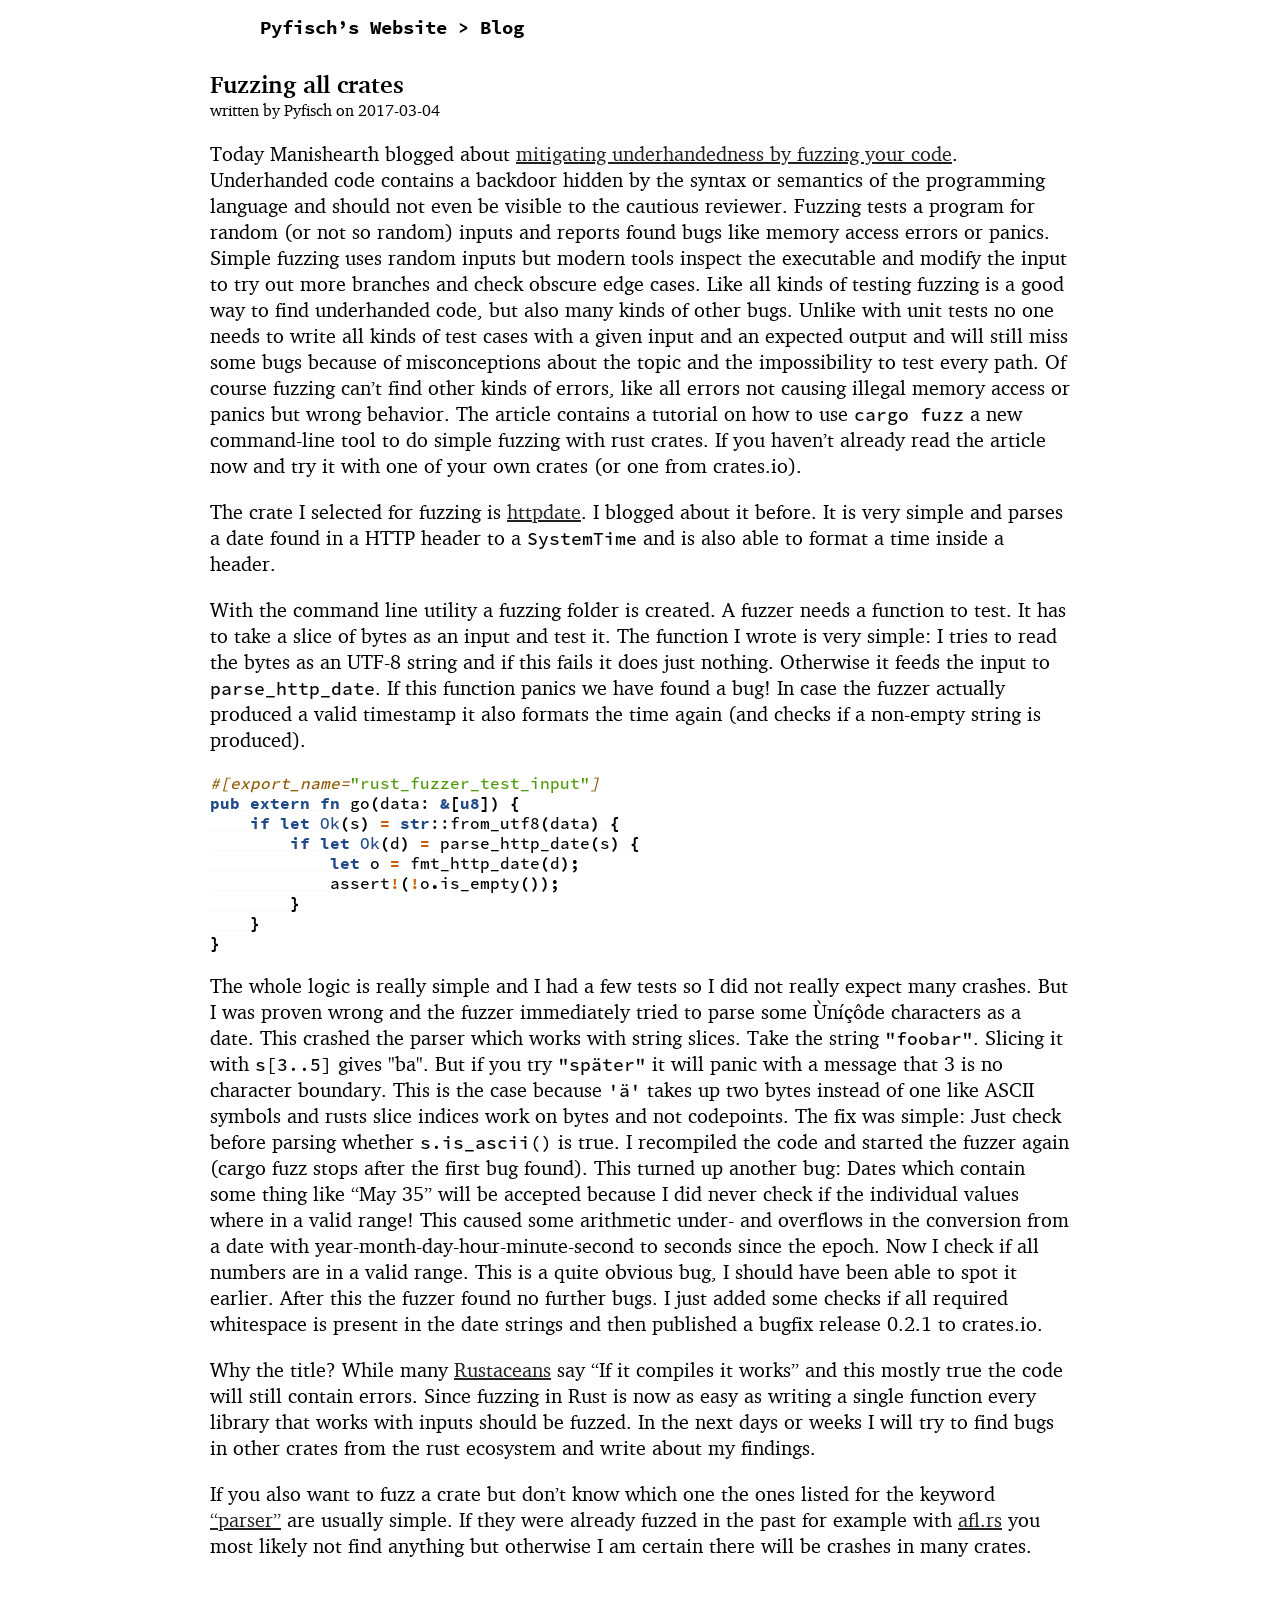
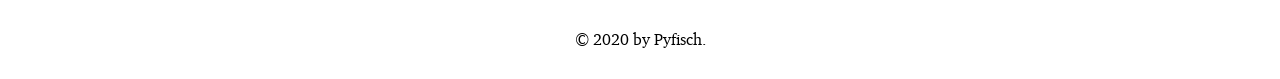
<file: blog/fuzzing-all-crates/index.html>
<!doctype html>
<html lang="en-US">
<head>
  <meta charset="utf-8">
  <meta name="viewport" content="width=device-width, initial-scale=1">
  <link rel="stylesheet" href="../../static/normalize.css">
  <link rel="stylesheet" href="../../static/style.css">
  <link rel="stylesheet" href="../../static/pygments.css">
  <link rel="shortcut icon" type="image/svg" href="/favicon.svg">
  <link rel="home" type="application/atom+xml" href="/blog/feed.xml" title="Pyfisch’s Blog">
  <title>Fuzzing all crates – Pyfisch’s Blog</title>
</head>
<body>
  
  <header>
    <a href="/">Pyfisch’s Website</a> &gt; <a href="/blog/">Blog</a>
  </header>
  <main>
    
  
  <article>
  <header>
    
      <h1>Fuzzing all crates</h1>
    
    <p>
      written by
        Pyfisch
      on <time datetime="2017-03-04">2017-03-04</time>
    </p>
  </header>
  <p>Today Manishearth blogged about <a href="http://manishearth.github.io/blog/2017/03/02/mitigating-underhandedness-fuzzing-your-code/">mitigating underhandedness by fuzzing your code</a>. Underhanded code contains a backdoor hidden by the syntax or semantics of the programming language and should not even be visible to the cautious reviewer. Fuzzing tests a program for random (or not so random) inputs and reports found bugs like memory access errors or panics. Simple fuzzing uses random inputs but modern tools inspect the executable and modify the input to try out more branches and check obscure edge cases. Like all kinds of testing fuzzing is a good way to find underhanded code, but also many kinds of other bugs. Unlike with unit tests no one needs to write all kinds of test cases with a given input and an expected output and will still miss some bugs because of misconceptions about the topic and the impossibility to test every path. Of course fuzzing can’t find other kinds of errors, like all errors not causing illegal memory access or panics but wrong behavior.  The article contains a tutorial on how to use <code>cargo fuzz</code> a new command-line tool to do simple fuzzing with rust crates. If you haven’t already read the article now and try it with one of your own crates (or one from crates.io).</p>
<p>The crate I selected for fuzzing is <a href="https://pyfisch.org/blog/http-datetime-handling/">httpdate</a>. I blogged about it before. It is very simple and parses a date found in a HTTP header to a <code>SystemTime</code> and is also able to format a time inside a header.</p>
<p>With the command line utility a fuzzing folder is created. A fuzzer needs a function to test. It has to take a slice of bytes as an input and test it. The function I wrote is very simple: I tries to read the bytes as an UTF-8 string and if this fails it does just nothing. Otherwise it feeds the input to <code>parse_http_date</code>. If this function panics we have found a bug! In case the fuzzer actually produced a valid timestamp it also formats the time again (and checks if a non-empty string is produced).</p>
<div class="highlight"><pre><span></span><span class="cp">#[export_name=</span><span class="s">&quot;rust_fuzzer_test_input&quot;</span><span class="cp">]</span><span class="w"></span>
<span class="k">pub</span><span class="w"> </span><span class="k">extern</span><span class="w"> </span><span class="k">fn</span> <span class="nf">go</span><span class="p">(</span><span class="n">data</span>: <span class="kp">&amp;</span><span class="p">[</span><span class="kt">u8</span><span class="p">])</span><span class="w"> </span><span class="p">{</span><span class="w"></span>
<span class="w">    </span><span class="k">if</span><span class="w"> </span><span class="kd">let</span><span class="w"> </span><span class="nb">Ok</span><span class="p">(</span><span class="n">s</span><span class="p">)</span><span class="w"> </span><span class="o">=</span><span class="w"> </span><span class="kt">str</span>::<span class="n">from_utf8</span><span class="p">(</span><span class="n">data</span><span class="p">)</span><span class="w"> </span><span class="p">{</span><span class="w"></span>
<span class="w">        </span><span class="k">if</span><span class="w"> </span><span class="kd">let</span><span class="w"> </span><span class="nb">Ok</span><span class="p">(</span><span class="n">d</span><span class="p">)</span><span class="w"> </span><span class="o">=</span><span class="w"> </span><span class="n">parse_http_date</span><span class="p">(</span><span class="n">s</span><span class="p">)</span><span class="w"> </span><span class="p">{</span><span class="w"></span>
<span class="w">            </span><span class="kd">let</span><span class="w"> </span><span class="n">o</span><span class="w"> </span><span class="o">=</span><span class="w"> </span><span class="n">fmt_http_date</span><span class="p">(</span><span class="n">d</span><span class="p">);</span><span class="w"></span>
<span class="w">            </span><span class="n">assert</span><span class="o">!</span><span class="p">(</span><span class="o">!</span><span class="n">o</span><span class="p">.</span><span class="n">is_empty</span><span class="p">());</span><span class="w"></span>
<span class="w">        </span><span class="p">}</span><span class="w"></span>
<span class="w">    </span><span class="p">}</span><span class="w"></span>
<span class="p">}</span><span class="w"></span>
</pre></div>
<p>The whole logic is really simple and I had a few tests so I did not really expect many crashes. But I was proven wrong and the fuzzer immediately tried to parse some Ùníçôde characters as a date. This crashed the parser which works with string slices. Take the string <code>"foobar"</code>. Slicing it with <code>s[3..5]</code> gives "ba". But if you try <code>"später"</code> it will panic with a message that 3 is no character boundary. This is the case because <code>'ä'</code> takes up two bytes instead of one like ASCII symbols and rusts slice indices work on bytes and not codepoints. The fix was simple: Just check before parsing whether <code>s.is_ascii()</code> is true. I recompiled the code and started the fuzzer again (cargo fuzz stops after the first bug found). This turned up another bug: Dates which contain some thing like “May 35” will be accepted because I did never check if the individual values where in a valid range! This caused some arithmetic under- and overflows in the conversion from a date with year-month-day-hour-minute-second to seconds since the epoch. Now I check if all numbers are in a valid range. This is a quite obvious bug, I should have been able to spot it earlier. After this the fuzzer found no further bugs. I just added some checks if all required whitespace is present in the date strings and then published a bugfix release 0.2.1 to crates.io.</p>
<p>Why the title? While many <a href="http://www.rustaceans.org/">Rustaceans</a> say “If it compiles it works” and this mostly true the code will still contain errors. Since fuzzing in Rust is now as easy as writing a single function every library that works with inputs should be fuzzed. In the next days or weeks I will try to find bugs in other crates from the rust ecosystem and write about my findings.</p>
<p>If you also want to fuzz a crate but don’t know which one the ones listed for the keyword <a href="https://crates.io/search?q=parser">“parser”</a> are usually simple. If they were already fuzzed in the past for example with <a href="https://github.com/rust-fuzz/afl.rs">afl.rs</a> you most likely not find anything but otherwise I am certain there will be crashes in many crates.</p>

  </article>


  </main>
  
  <footer>
    &copy; 2020 by Pyfisch.
  </footer>
</body>
</html>
</file>
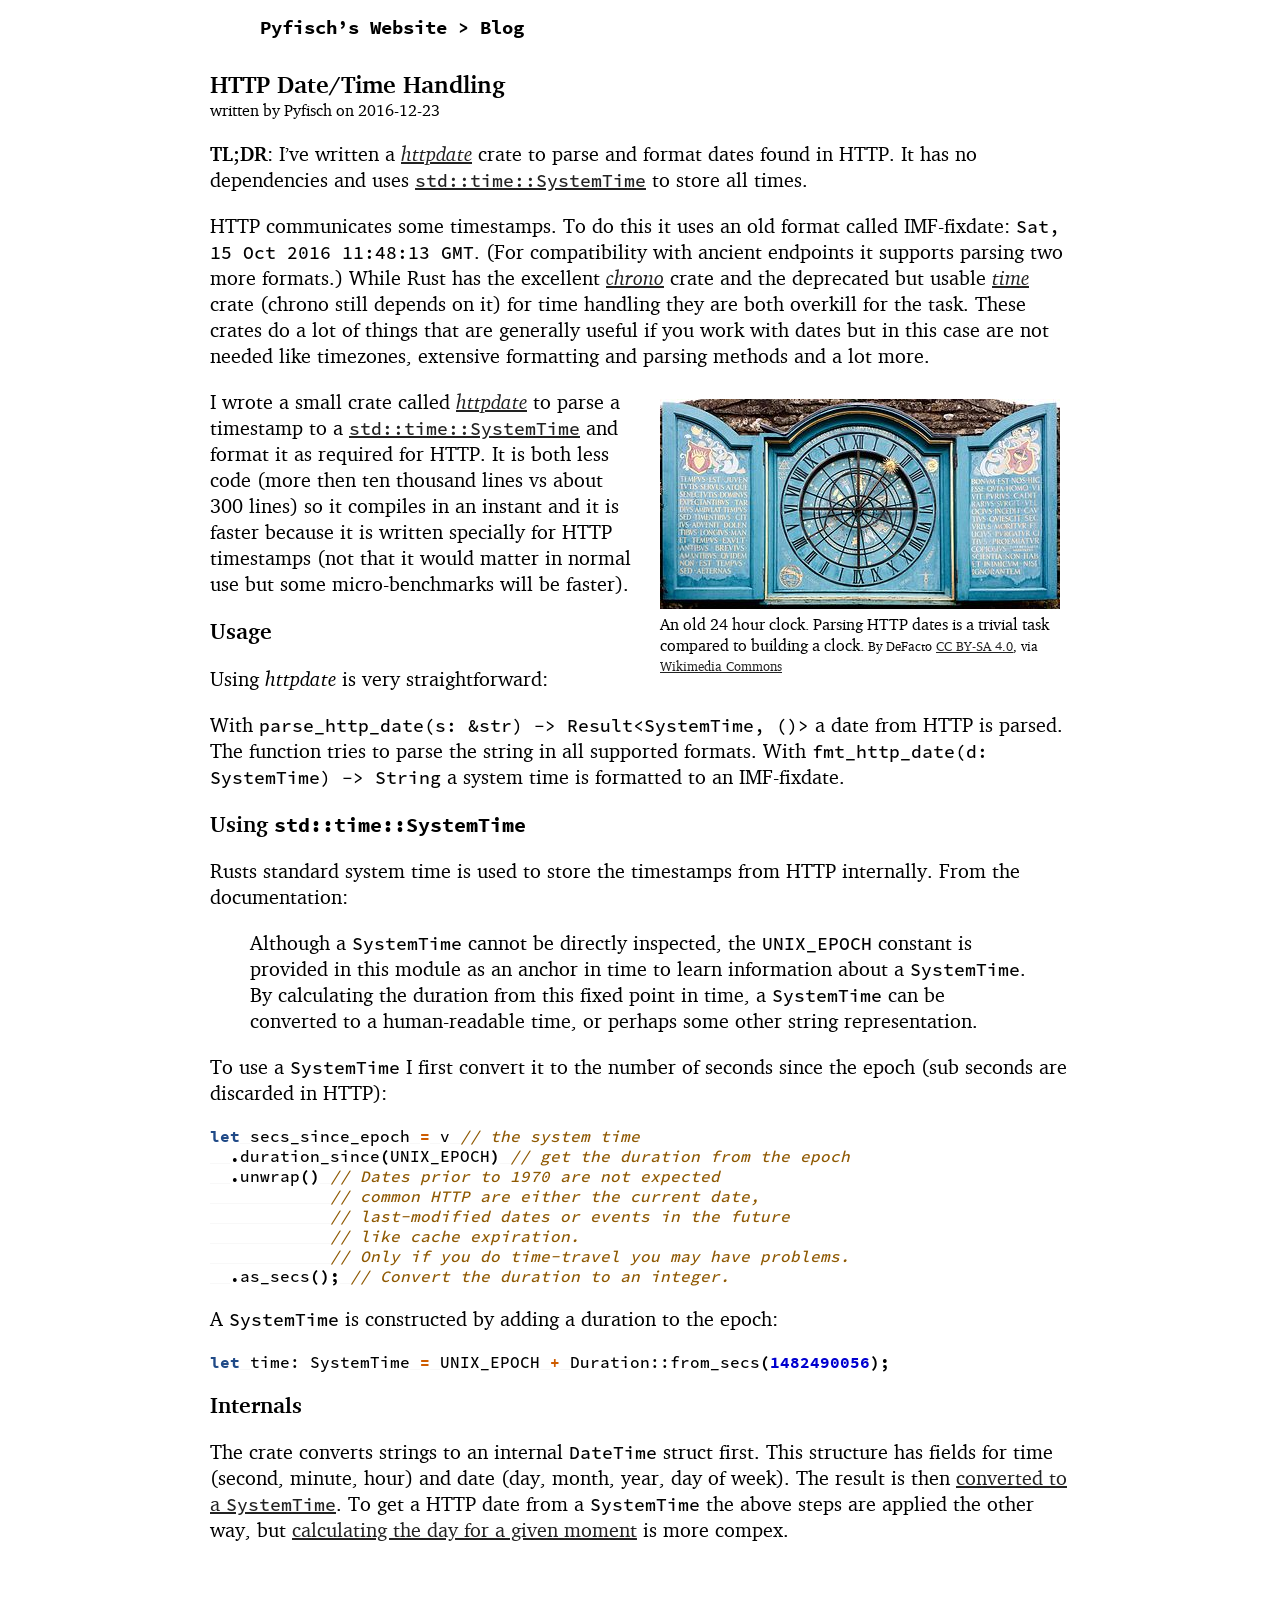
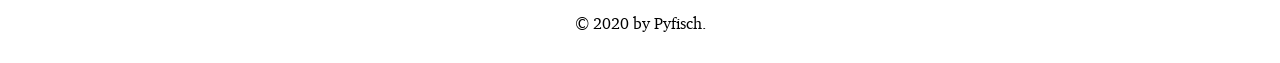
<file: blog/http-datetime-handling/index.html>
<!doctype html>
<html lang="en-US">
<head>
  <meta charset="utf-8">
  <meta name="viewport" content="width=device-width, initial-scale=1">
  <link rel="stylesheet" href="../../static/normalize.css">
  <link rel="stylesheet" href="../../static/style.css">
  <link rel="stylesheet" href="../../static/pygments.css">
  <link rel="shortcut icon" type="image/svg" href="/favicon.svg">
  <link rel="home" type="application/atom+xml" href="/blog/feed.xml" title="Pyfisch’s Blog">
  <title>HTTP Date/Time Handling – Pyfisch’s Blog</title>
</head>
<body>
  
  <header>
    <a href="/">Pyfisch’s Website</a> &gt; <a href="/blog/">Blog</a>
  </header>
  <main>
    
  
  <article>
  <header>
    
      <h1>HTTP Date/Time Handling</h1>
    
    <p>
      written by
        Pyfisch
      on <time datetime="2016-12-23">2016-12-23</time>
    </p>
  </header>
  <p><strong>TL;DR</strong>: I’ve written a <a href="https://crates.io/crates/httpdate"><em>httpdate</em></a>
crate to parse and format dates found in HTTP. It has no dependencies and uses
<a href="https://doc.rust-lang.org/std/time/struct.SystemTime.html"><code>std::time::SystemTime</code></a> to store all times.</p>
<p>HTTP communicates some timestamps. To do this it uses an old format called
IMF-fixdate: <code>Sat, 15 Oct 2016 11:48:13 GMT</code>. (For compatibility with ancient
endpoints it supports parsing two more formats.) While Rust has the excellent
<a href="https://crates.io/crates/chrono"><em>chrono</em></a> crate and the deprecated but usable <a href="https://crates.io/crates/time"><em>time</em></a> crate (chrono still
depends on it) for time handling they are both overkill for the task. These
crates do a lot of things that are generally useful if you work with dates but
in this case are not needed like timezones, extensive formatting and parsing
methods and a lot more.</p>
<figure>
<img src="/blog/http-datetime-handling/snowshill_nychthemeron_clock.jpg" width="400">
<figcaption>An old 24 hour clock. Parsing HTTP dates is a trivial task compared to building a clock. <small>By DeFacto
    <a href="http://creativecommons.org/licenses/by-sa/4.0">CC BY-SA 4.0</a>,
    via <a href="https://commons.wikimedia.org/wiki/File:Snowshill_nychthemeron_clock.jpg">Wikimedia Commons</a></small>
</figcaption>
</figure><p>I wrote a small crate called <a href="https://crates.io/crates/httpdate"><em>httpdate</em></a> to parse a timestamp to a
<a href="https://doc.rust-lang.org/std/time/struct.SystemTime.html"><code>std::time::SystemTime</code></a> and format it as required for HTTP. It is both less code
(more then ten thousand lines vs about 300 lines) so it compiles in an instant
and it is faster because it is written specially for HTTP timestamps (not that 
it would matter in normal use but some micro-benchmarks will be faster).</p>
<h2>Usage</h2>
<p>Using <em>httpdate</em> is very straightforward:</p>
<p>With <code>parse_http_date(s: &amp;str) -&gt; Result&lt;SystemTime, ()&gt;</code> a date from HTTP is parsed.
The function tries to parse the string in all supported formats.
With <code>fmt_http_date(d: SystemTime) -&gt; String</code> a system time is formatted
to an IMF-fixdate.</p>
<h2>Using <code>std::time::SystemTime</code></h2>
<p>Rusts standard system time is used to store the timestamps from HTTP internally.
From the documentation:</p>
<blockquote><p>Although a <code>SystemTime</code> cannot be directly inspected, the <code>UNIX_EPOCH</code>
constant is provided in this module as an anchor in time to learn information
about a <code>SystemTime</code>. By calculating the duration from this fixed point in
time, a <code>SystemTime</code> can be converted to a human-readable time, or perhaps
some other string representation.</p>
</blockquote>
<p>To use a <code>SystemTime</code> I first convert it to the number of seconds since the
epoch (sub seconds are discarded in HTTP):</p>
<div class="highlight"><pre><span></span><span class="kd">let</span><span class="w"> </span><span class="n">secs_since_epoch</span><span class="w"> </span><span class="o">=</span><span class="w"> </span><span class="n">v</span><span class="w"> </span><span class="c1">// the system time</span>
<span class="w">  </span><span class="p">.</span><span class="n">duration_since</span><span class="p">(</span><span class="n">UNIX_EPOCH</span><span class="p">)</span><span class="w"> </span><span class="c1">// get the duration from the epoch</span>
<span class="w">  </span><span class="p">.</span><span class="n">unwrap</span><span class="p">()</span><span class="w"> </span><span class="c1">// Dates prior to 1970 are not expected</span>
<span class="w">            </span><span class="c1">// common HTTP are either the current date,</span>
<span class="w">            </span><span class="c1">// last-modified dates or events in the future</span>
<span class="w">            </span><span class="c1">// like cache expiration.</span>
<span class="w">            </span><span class="c1">// Only if you do time-travel you may have problems.</span>
<span class="w">  </span><span class="p">.</span><span class="n">as_secs</span><span class="p">();</span><span class="w"> </span><span class="c1">// Convert the duration to an integer.</span>
</pre></div>
<p>A <code>SystemTime</code> is constructed by adding a duration to the epoch:</p>
<div class="highlight"><pre><span></span><span class="kd">let</span><span class="w"> </span><span class="n">time</span>: <span class="nc">SystemTime</span><span class="w"> </span><span class="o">=</span><span class="w"> </span><span class="n">UNIX_EPOCH</span><span class="w"> </span><span class="o">+</span><span class="w"> </span><span class="n">Duration</span>::<span class="n">from_secs</span><span class="p">(</span><span class="mi">1482490056</span><span class="p">);</span><span class="w"></span>
</pre></div>
<h2>Internals</h2>
<p>The crate converts strings to an internal <code>DateTime</code> struct first. This structure has
fields for time (second, minute, hour) and date (day, month, year, day of week). The
result is then <a href="https://github.com/pyfisch/httpdate/blob/master/src/datetime.rs#L70-L97">converted to a <code>SystemTime</code></a>.  To get a HTTP date from a <code>SystemTime</code>
the above steps are applied the other way, but <a href="https://github.com/pyfisch/httpdate/blob/master/src/datetime.rs#L24-L66">calculating the day for a given moment</a>
is more compex.</p>

  </article>


  </main>
  
  <footer>
    &copy; 2020 by Pyfisch.
  </footer>
</body>
</html>
</file>
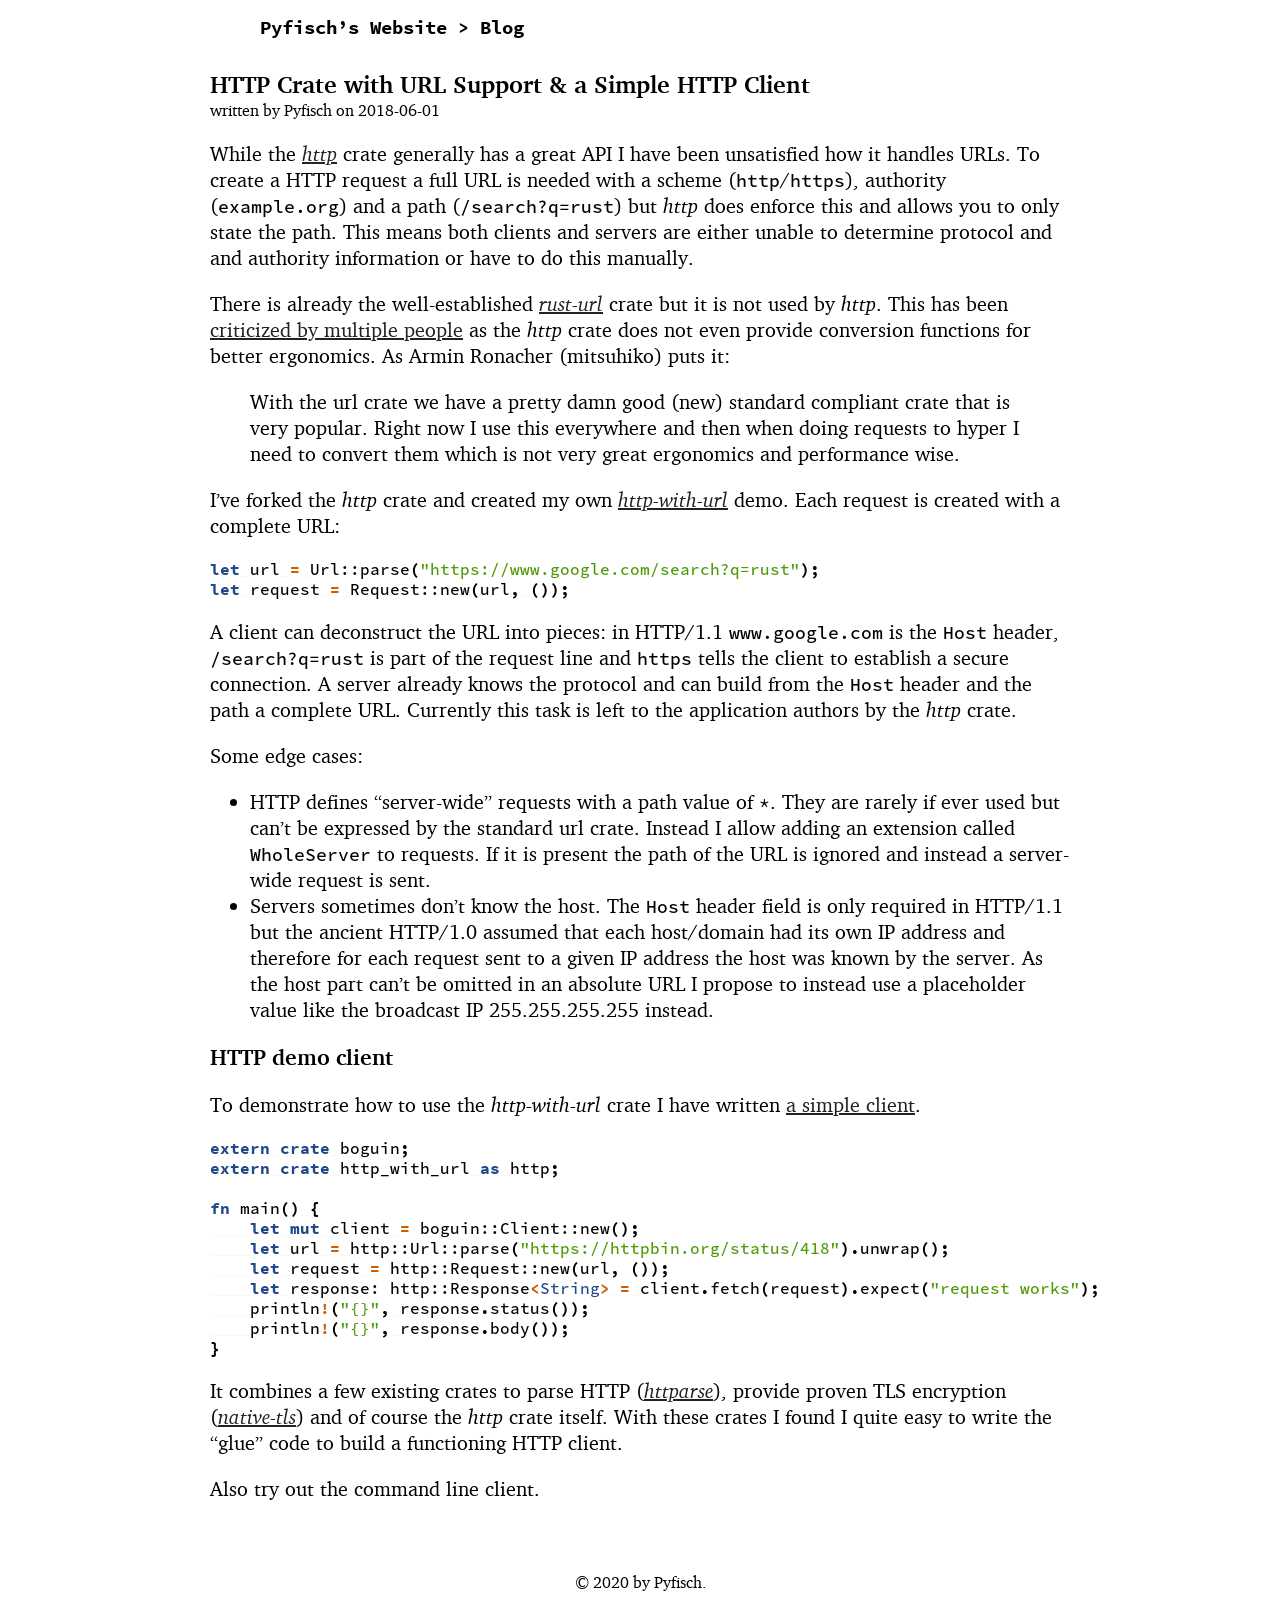
<file: blog/http-with-url/index.html>
<!doctype html>
<html lang="en-US">
<head>
  <meta charset="utf-8">
  <meta name="viewport" content="width=device-width, initial-scale=1">
  <link rel="stylesheet" href="../../static/normalize.css">
  <link rel="stylesheet" href="../../static/style.css">
  <link rel="stylesheet" href="../../static/pygments.css">
  <link rel="shortcut icon" type="image/svg" href="/favicon.svg">
  <link rel="home" type="application/atom+xml" href="/blog/feed.xml" title="Pyfisch’s Blog">
  <title>HTTP Crate with URL Support &amp; a Simple HTTP Client – Pyfisch’s Blog</title>
</head>
<body>
  
  <header>
    <a href="/">Pyfisch’s Website</a> &gt; <a href="/blog/">Blog</a>
  </header>
  <main>
    
  
  <article>
  <header>
    
      <h1>HTTP Crate with URL Support &amp; a Simple HTTP Client</h1>
    
    <p>
      written by
        Pyfisch
      on <time datetime="2018-06-01">2018-06-01</time>
    </p>
  </header>
  <p>While the <em><a href="https://github.com/hyperium/http">http</a></em> crate generally has a great API I have been unsatisfied how it handles URLs. To create a HTTP request a full URL is needed with a scheme (<code>http</code>/<code>https</code>), authority (<code>example.org</code>) and a path (<code>/search?q=rust</code>) but <em>http</em> does enforce this and allows you to only state the path. This means both clients and servers are either unable to determine protocol and and authority information or have to do this manually.</p>
<p>There is already the well-established <em><a href="https://github.com/servo/rust-url">rust-url</a></em> crate but it is not used by <em>http</em>. This has been <a href="https://github.com/hyperium/http/issues/73">criticized by multiple people</a> as the <em>http</em> crate does not even provide conversion functions for better ergonomics. As Armin Ronacher (mitsuhiko) puts it:</p>
<blockquote><p>With the url crate we have a pretty damn good (new) standard compliant crate that is very popular. Right now I use this everywhere and then when doing requests to hyper I need to convert them which is not very great ergonomics and performance wise.</p>
</blockquote>
<p>I’ve forked the <em>http</em> crate and created my own <em><a href="https://github.com/pyfisch/http-with-url">http-with-url</a></em> demo. Each request is created with a complete URL:</p>
<div class="highlight"><pre><span></span><span class="kd">let</span><span class="w"> </span><span class="n">url</span><span class="w"> </span><span class="o">=</span><span class="w"> </span><span class="n">Url</span>::<span class="n">parse</span><span class="p">(</span><span class="s">&quot;https://www.google.com/search?q=rust&quot;</span><span class="p">);</span><span class="w"></span>
<span class="kd">let</span><span class="w"> </span><span class="n">request</span><span class="w"> </span><span class="o">=</span><span class="w"> </span><span class="n">Request</span>::<span class="n">new</span><span class="p">(</span><span class="n">url</span><span class="p">,</span><span class="w"> </span><span class="p">());</span><span class="w"></span>
</pre></div>
<p>A client can deconstruct the URL into pieces: in HTTP/1.1 <code>www.google.com</code> is the <code>Host</code> header, <code>/search?q=rust</code> is part of the request line and <code>https</code> tells the client to establish a secure connection. 
A server already knows the protocol and can build from the <code>Host</code> header and the path a complete URL. Currently this task is left to the application authors by the <em>http</em> crate.</p>
<p>Some edge cases:</p>
<ul>
<li>HTTP defines “server-wide” requests with a path value of <code>*</code>. They are rarely if ever used but can’t be expressed by the standard url crate. Instead I allow adding an extension called <code>WholeServer</code> to requests. If it is present the path of the URL is ignored and instead a server-wide request is sent.</li>
<li>Servers sometimes don’t know the host. The <code>Host</code> header field is only required in HTTP/1.1 but the ancient HTTP/1.0 assumed that each host/domain had its own IP address and therefore for each request sent to a given IP address the host was known by the server. As the host part can’t be omitted in an absolute URL I propose to instead use a placeholder value like the broadcast IP 255.255.255.255 instead.</li>
</ul>
<h2>HTTP demo client</h2>
<p>To demonstrate how to use the <em>http-with-url</em> crate I have written <a href="http://github.com/pyfisch/boguin">a simple client</a>.</p>
<div class="highlight"><pre><span></span><span class="k">extern</span><span class="w"> </span><span class="k">crate</span><span class="w"> </span><span class="n">boguin</span><span class="p">;</span><span class="w"></span>
<span class="k">extern</span><span class="w"> </span><span class="k">crate</span><span class="w"> </span><span class="n">http_with_url</span><span class="w"> </span><span class="k">as</span><span class="w"> </span><span class="n">http</span><span class="p">;</span><span class="w"></span>

<span class="k">fn</span> <span class="nf">main</span><span class="p">()</span><span class="w"> </span><span class="p">{</span><span class="w"></span>
<span class="w">    </span><span class="kd">let</span><span class="w"> </span><span class="k">mut</span><span class="w"> </span><span class="n">client</span><span class="w"> </span><span class="o">=</span><span class="w"> </span><span class="n">boguin</span>::<span class="n">Client</span>::<span class="n">new</span><span class="p">();</span><span class="w"></span>
<span class="w">    </span><span class="kd">let</span><span class="w"> </span><span class="n">url</span><span class="w"> </span><span class="o">=</span><span class="w"> </span><span class="n">http</span>::<span class="n">Url</span>::<span class="n">parse</span><span class="p">(</span><span class="s">&quot;https://httpbin.org/status/418&quot;</span><span class="p">).</span><span class="n">unwrap</span><span class="p">();</span><span class="w"></span>
<span class="w">    </span><span class="kd">let</span><span class="w"> </span><span class="n">request</span><span class="w"> </span><span class="o">=</span><span class="w"> </span><span class="n">http</span>::<span class="n">Request</span>::<span class="n">new</span><span class="p">(</span><span class="n">url</span><span class="p">,</span><span class="w"> </span><span class="p">());</span><span class="w"></span>
<span class="w">    </span><span class="kd">let</span><span class="w"> </span><span class="n">response</span>: <span class="nc">http</span>::<span class="n">Response</span><span class="o">&lt;</span><span class="nb">String</span><span class="o">&gt;</span><span class="w"> </span><span class="o">=</span><span class="w"> </span><span class="n">client</span><span class="p">.</span><span class="n">fetch</span><span class="p">(</span><span class="n">request</span><span class="p">).</span><span class="n">expect</span><span class="p">(</span><span class="s">&quot;request works&quot;</span><span class="p">);</span><span class="w"></span>
<span class="w">    </span><span class="n">println</span><span class="o">!</span><span class="p">(</span><span class="s">&quot;{}&quot;</span><span class="p">,</span><span class="w"> </span><span class="n">response</span><span class="p">.</span><span class="n">status</span><span class="p">());</span><span class="w"></span>
<span class="w">    </span><span class="n">println</span><span class="o">!</span><span class="p">(</span><span class="s">&quot;{}&quot;</span><span class="p">,</span><span class="w"> </span><span class="n">response</span><span class="p">.</span><span class="n">body</span><span class="p">());</span><span class="w"></span>
<span class="p">}</span><span class="w"></span>
</pre></div>
<p>It combines a few existing crates to parse HTTP (<em><a href="https://github.com/seanmonstar/httparse">httparse</a></em>), provide proven TLS encryption (<em><a href="https://github.com/sfackler/rust-native-tls">native-tls</a></em>) and  of course the <em>http</em> crate itself. With these crates I found I quite easy to write the “glue” code to build a functioning HTTP client.</p>
<p>Also try out the command line client.</p>

  </article>


  </main>
  
  <footer>
    &copy; 2020 by Pyfisch.
  </footer>
</body>
</html>
</file>
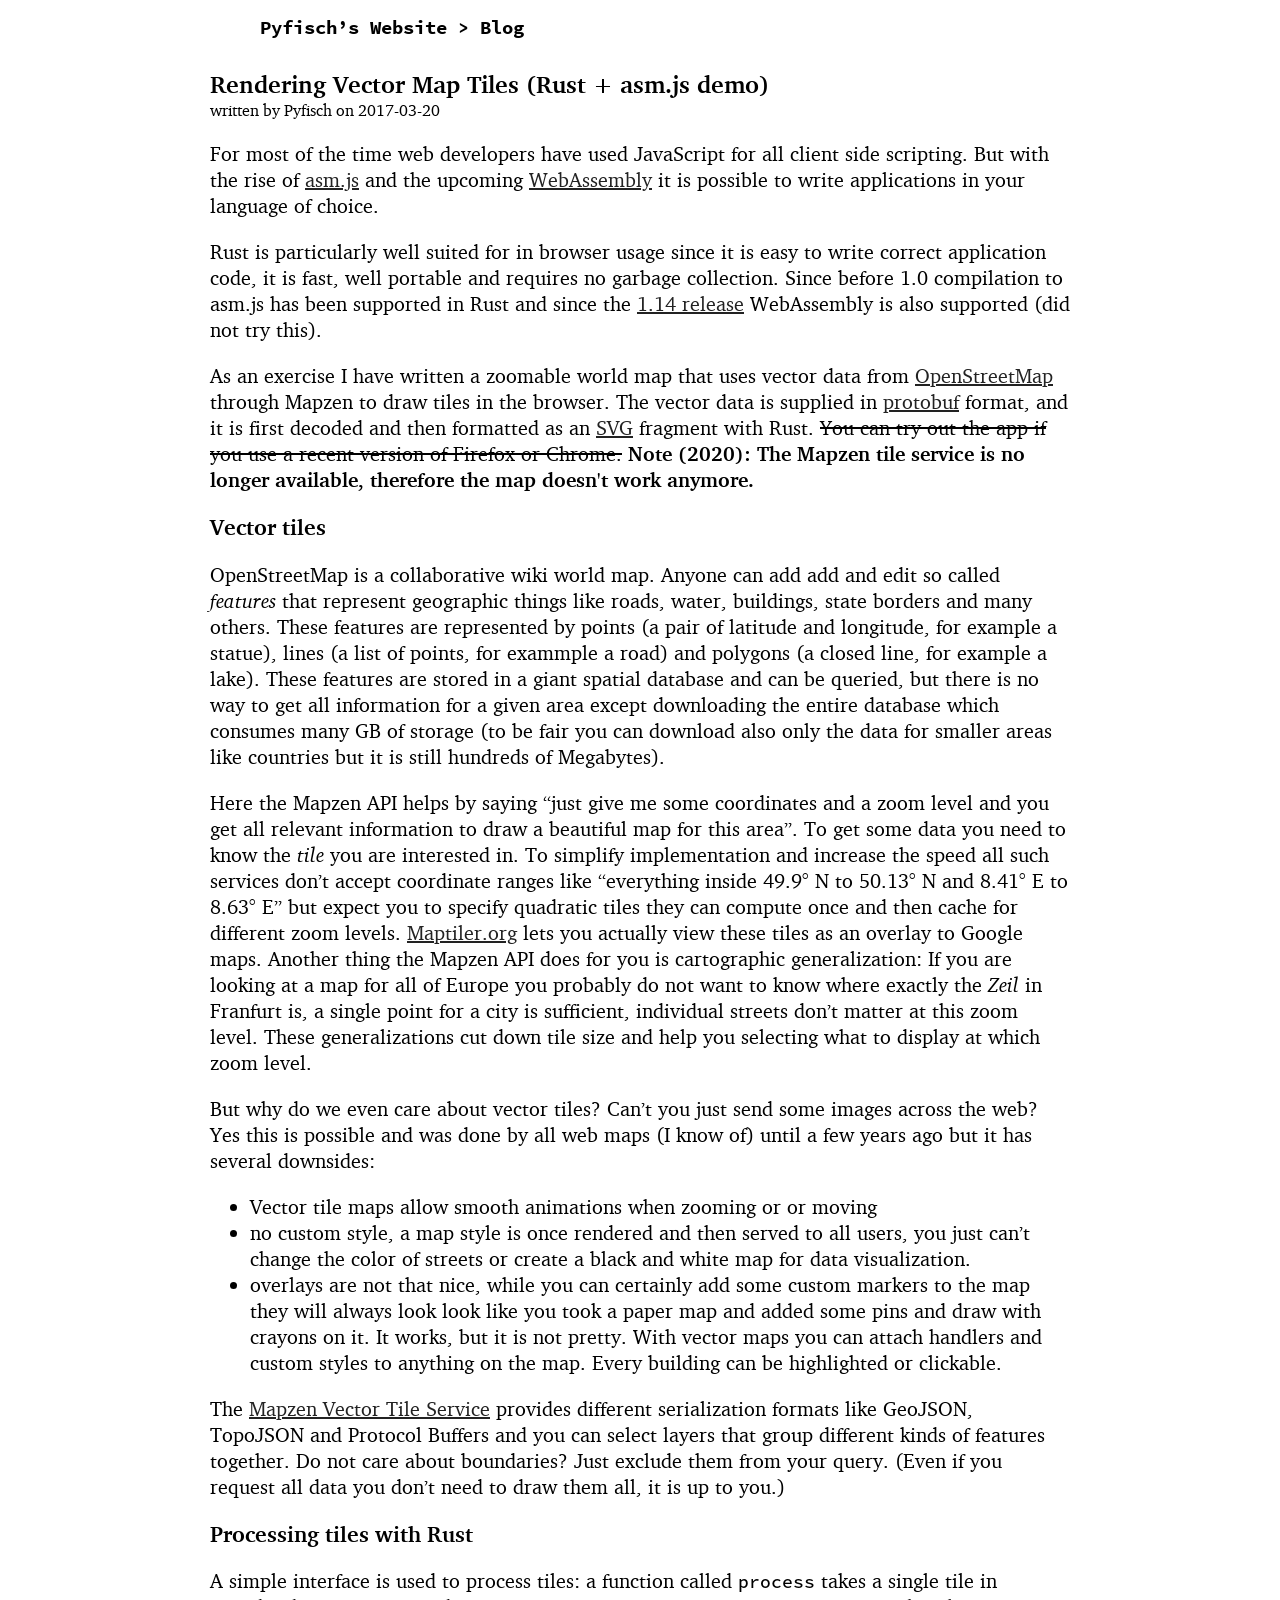
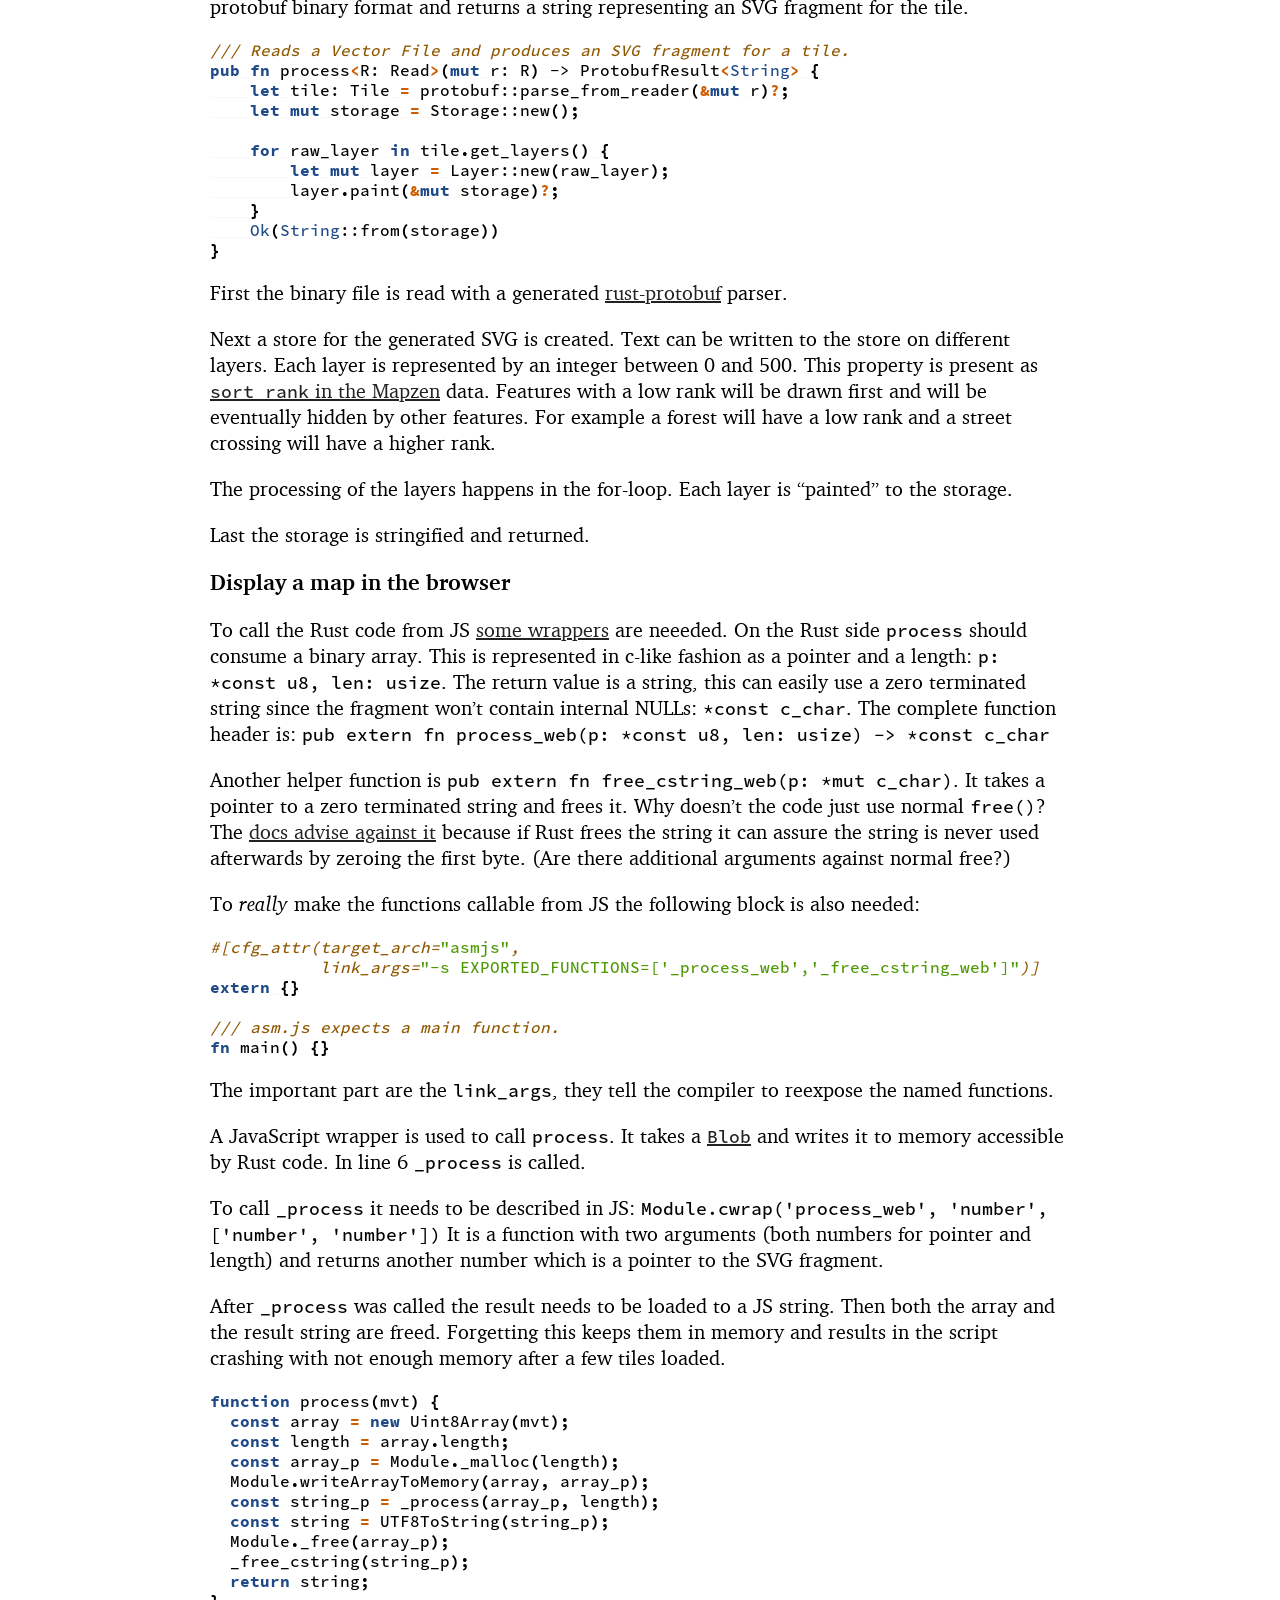
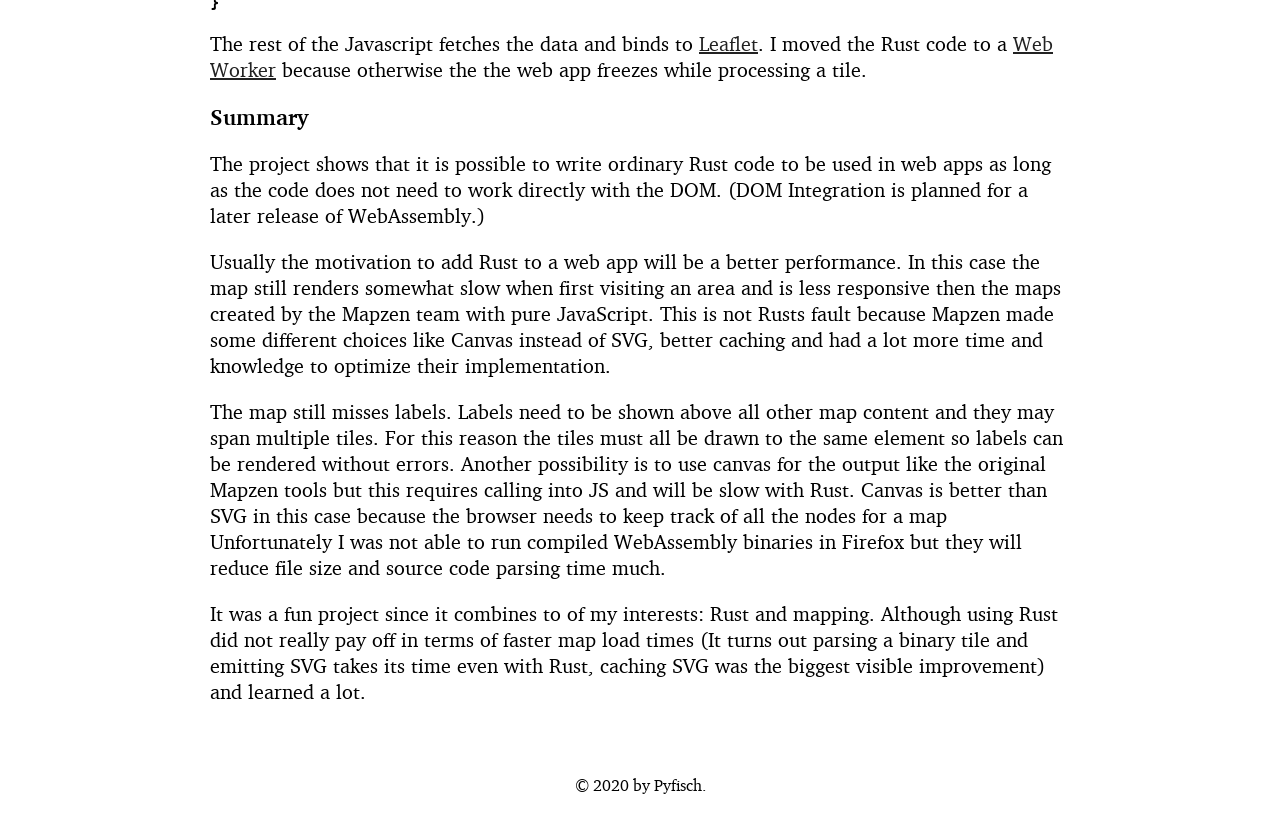
<file: blog/rendering-vector-map-tiles/index.html>
<!doctype html>
<html lang="en-US">
<head>
  <meta charset="utf-8">
  <meta name="viewport" content="width=device-width, initial-scale=1">
  <link rel="stylesheet" href="../../static/normalize.css">
  <link rel="stylesheet" href="../../static/style.css">
  <link rel="stylesheet" href="../../static/pygments.css">
  <link rel="shortcut icon" type="image/svg" href="/favicon.svg">
  <link rel="home" type="application/atom+xml" href="/blog/feed.xml" title="Pyfisch’s Blog">
  <title>Rendering Vector Map Tiles (Rust + asm.js demo) – Pyfisch’s Blog</title>
</head>
<body>
  
  <header>
    <a href="/">Pyfisch’s Website</a> &gt; <a href="/blog/">Blog</a>
  </header>
  <main>
    
  
  <article>
  <header>
    
      <h1>Rendering Vector Map Tiles (Rust + asm.js demo)</h1>
    
    <p>
      written by
        Pyfisch
      on <time datetime="2017-03-20">2017-03-20</time>
    </p>
  </header>
  <p>For most of the time web developers have used JavaScript for all client side scripting. But with the rise of <a href="http://asmjs.org/">asm.js</a> and the upcoming <a href="http://webassembly.org/">WebAssembly</a> it is possible to write applications in your language of choice.</p>
<p>Rust is particularly well suited for in browser usage since it is easy to write correct application code, it is fast, well portable and requires no garbage collection. Since before 1.0 compilation to asm.js has been supported in Rust and since the <a href="https://blog.rust-lang.org/2016/12/22/Rust-1.14.html">1.14 release</a> WebAssembly is also supported (did not try this).</p>
<p>As an exercise I have written a zoomable world map that uses vector data from <a href="https://www.openstreetmap.org">OpenStreetMap</a> through Mapzen to draw tiles in the browser. The vector data is supplied in <a href="https://developers.google.com/protocol-buffers/">protobuf</a> format, and it is first decoded and then formatted as an <a href="https://en.wikipedia.org/wiki/Scalable_Vector_Graphics">SVG</a> fragment with Rust. <s>You can try out the app if you use a recent version of Firefox or Chrome.</s> <strong>Note (2020): The Mapzen tile service is no longer available, therefore the map doesn't work anymore.</strong></p>
<h2>Vector tiles</h2>
<p>OpenStreetMap is a collaborative wiki world map. Anyone can add add and edit so called <em>features</em> that represent geographic things like roads, water, buildings, state borders and many others. These features are represented by points (a pair of latitude and longitude, for example a statue), lines (a list of points, for exammple a road) and polygons (a closed line, for example a lake). These features are stored in a giant spatial database and can be queried, but there is no way to get all information for a given area except downloading the entire database which consumes many GB of storage (to be fair you can download also only the data for smaller areas like countries but it is still hundreds of Megabytes).</p>
<p>Here the Mapzen API helps by saying “just give me some coordinates and a zoom level and you get all relevant information to draw a beautiful map for this area”. To get some data you need to know the <em>tile</em> you are interested in. To simplify implementation and increase the speed all such services don’t accept coordinate ranges like “everything inside 49.9° N to 50.13° N and 8.41° E to 8.63° E” but expect you to specify quadratic tiles they can compute once and then cache for different zoom levels. <a href="http://www.maptiler.org/google-maps-coordinates-tile-bounds-projection/">Maptiler.org</a> lets you actually view these tiles as an overlay to Google maps. Another thing the Mapzen API does for you is cartographic generalization: If you are looking at a map for all of Europe you probably do not want to know where exactly the <em>Zeil</em> in Franfurt is, a single point for a city is sufficient, individual streets don’t matter at this zoom level. These generalizations cut down tile size and help you selecting what to display at which zoom level.</p>
<p>But why do we even care about vector tiles? Can’t you just send some images across the web? Yes this is possible and was done by all web maps (I know of) until a few years ago but it has several downsides:</p>
<ul>
<li>Vector tile maps allow smooth animations when zooming or or moving</li>
<li>no custom style, a map style is once rendered and then served to all users, you just can’t change the color of streets or create a black and white map for data visualization.</li>
<li>overlays are not that nice, while you can certainly add some custom markers to the map they will always look look like you took a paper map and added some pins and draw with crayons on it. It works, but it is not pretty. With vector maps you can attach handlers and custom styles to anything on the map. Every building can be highlighted or clickable.</li>
</ul>
<p>The <a href="https://mapzen.com/documentation/vector-tiles/">Mapzen Vector Tile Service</a> provides different serialization formats like GeoJSON, TopoJSON and Protocol Buffers and you can select layers that group different kinds of features together. Do not care about boundaries? Just exclude them from your query. (Even if you request all data you don’t need to draw them all, it is up to you.)</p>
<h2>Processing tiles with Rust</h2>
<p>A simple interface is used to process tiles: a function called <code>process</code> takes a single tile in protobuf binary format and returns a string representing an SVG fragment for the tile.</p>
<div class="highlight"><pre><span></span><span class="sd">/// Reads a Vector File and produces an SVG fragment for a tile.</span>
<span class="k">pub</span><span class="w"> </span><span class="k">fn</span> <span class="nf">process</span><span class="o">&lt;</span><span class="n">R</span>: <span class="nc">Read</span><span class="o">&gt;</span><span class="p">(</span><span class="k">mut</span><span class="w"> </span><span class="n">r</span>: <span class="nc">R</span><span class="p">)</span><span class="w"> </span>-&gt; <span class="nc">ProtobufResult</span><span class="o">&lt;</span><span class="nb">String</span><span class="o">&gt;</span><span class="w"> </span><span class="p">{</span><span class="w"></span>
<span class="w">    </span><span class="kd">let</span><span class="w"> </span><span class="n">tile</span>: <span class="nc">Tile</span><span class="w"> </span><span class="o">=</span><span class="w"> </span><span class="n">protobuf</span>::<span class="n">parse_from_reader</span><span class="p">(</span><span class="o">&amp;</span><span class="k">mut</span><span class="w"> </span><span class="n">r</span><span class="p">)</span><span class="o">?</span><span class="p">;</span><span class="w"></span>
<span class="w">    </span><span class="kd">let</span><span class="w"> </span><span class="k">mut</span><span class="w"> </span><span class="n">storage</span><span class="w"> </span><span class="o">=</span><span class="w"> </span><span class="n">Storage</span>::<span class="n">new</span><span class="p">();</span><span class="w"></span>

<span class="w">    </span><span class="k">for</span><span class="w"> </span><span class="n">raw_layer</span><span class="w"> </span><span class="k">in</span><span class="w"> </span><span class="n">tile</span><span class="p">.</span><span class="n">get_layers</span><span class="p">()</span><span class="w"> </span><span class="p">{</span><span class="w"></span>
<span class="w">        </span><span class="kd">let</span><span class="w"> </span><span class="k">mut</span><span class="w"> </span><span class="n">layer</span><span class="w"> </span><span class="o">=</span><span class="w"> </span><span class="n">Layer</span>::<span class="n">new</span><span class="p">(</span><span class="n">raw_layer</span><span class="p">);</span><span class="w"></span>
<span class="w">        </span><span class="n">layer</span><span class="p">.</span><span class="n">paint</span><span class="p">(</span><span class="o">&amp;</span><span class="k">mut</span><span class="w"> </span><span class="n">storage</span><span class="p">)</span><span class="o">?</span><span class="p">;</span><span class="w"></span>
<span class="w">    </span><span class="p">}</span><span class="w"></span>
<span class="w">    </span><span class="nb">Ok</span><span class="p">(</span><span class="nb">String</span>::<span class="n">from</span><span class="p">(</span><span class="n">storage</span><span class="p">))</span><span class="w"></span>
<span class="p">}</span><span class="w"></span>
</pre></div>
<p>First the binary file is read with a generated <a href="https://github.com/stepancheg/rust-protobuf">rust-protobuf</a> parser.</p>
<p>Next a store for the generated SVG is created. Text can be written to the store on different layers. Each layer is represented by an integer between 0 and 500. This property is present as <a href="https://mapzen.com/documentation/vector-tiles/layers/#feature-ordering"><code>sort_rank</code> in the Mapzen</a> data. Features with a low rank will be drawn first and will be eventually hidden by other features. For example a forest will have a low rank and a street crossing will have a higher rank.</p>
<p>The processing of the layers happens in the for-loop. Each layer is “painted” to the storage.</p>
<p>Last the storage is stringified and returned.</p>
<h2>Display a map in the browser</h2>
<p>To call the Rust code from JS <a href="https://github.com/pyfisch/colorful-map/blob/master/src/main.rs#L51-L76">some wrappers</a> are neeeded. On the Rust side <code>process</code> should consume a binary array. This is represented in c-like fashion as a pointer and a length: <code>p: *const u8, len: usize</code>. The return value is a string, this can easily use a zero terminated string since the fragment won’t contain internal NULLs: <code>*const c_char</code>. The complete function header is: <code>pub extern fn process_web(p: *const u8, len: usize) -&gt; *const c_char</code></p>
<p>Another helper function is <code>pub extern fn free_cstring_web(p: *mut c_char)</code>. It takes a pointer to a zero terminated string and frees it. Why doesn’t the code just use normal <code>free()</code>? The <a href="https://doc.rust-lang.org/std/ffi/struct.CString.html#method.into_raw">docs advise against it</a> because if Rust frees the string it can assure the string is never used afterwards by zeroing the first byte. (Are there  additional arguments against normal free?)</p>
<p>To <em>really</em> make the functions callable from JS the following block is also needed:</p>
<div class="highlight"><pre><span></span><span class="cp">#[cfg_attr(target_arch=</span><span class="s">&quot;asmjs&quot;</span><span class="cp">,</span>
<span class="cp">           link_args=</span><span class="s">&quot;-s EXPORTED_FUNCTIONS=[&#39;_process_web&#39;,&#39;_free_cstring_web&#39;]&quot;</span><span class="cp">)]</span><span class="w"></span>
<span class="k">extern</span><span class="w"> </span><span class="p">{}</span><span class="w"></span>

<span class="sd">/// asm.js expects a main function.</span>
<span class="k">fn</span> <span class="nf">main</span><span class="p">()</span><span class="w"> </span><span class="p">{}</span><span class="w"></span>
</pre></div>
<p>The important part are the <code>link_args</code>, they tell the compiler to reexpose the named functions.</p>
<p>A JavaScript wrapper is used to call <code>process</code>. It takes a <a href="https://developer.mozilla.org/en-US/docs/Web/API/Body/blob"><code>Blob</code></a> and writes it to memory accessible by Rust code.
In line 6 <code>_process</code> is called.</p>
<p>To call <code>_process</code> it needs to be described in JS: <code>Module.cwrap('process_web', 'number', ['number', 'number'])</code> It is a function with two arguments (both numbers for pointer and length) and returns another number which is a pointer to the SVG fragment.</p>
<p>After <code>_process</code> was called the result needs to be loaded to a JS string. Then both the array and the result string are freed. Forgetting this keeps them in memory and results in the script crashing with not enough memory after a few tiles loaded.</p>
<div class="highlight"><pre><span></span><span class="kd">function</span> <span class="nx">process</span><span class="p">(</span><span class="nx">mvt</span><span class="p">)</span> <span class="p">{</span>
  <span class="kr">const</span> <span class="nx">array</span> <span class="o">=</span> <span class="k">new</span> <span class="nx">Uint8Array</span><span class="p">(</span><span class="nx">mvt</span><span class="p">);</span>
  <span class="kr">const</span> <span class="nx">length</span> <span class="o">=</span> <span class="nx">array</span><span class="p">.</span><span class="nx">length</span><span class="p">;</span>
  <span class="kr">const</span> <span class="nx">array_p</span> <span class="o">=</span> <span class="nx">Module</span><span class="p">.</span><span class="nx">_malloc</span><span class="p">(</span><span class="nx">length</span><span class="p">);</span>
  <span class="nx">Module</span><span class="p">.</span><span class="nx">writeArrayToMemory</span><span class="p">(</span><span class="nx">array</span><span class="p">,</span> <span class="nx">array_p</span><span class="p">);</span>
  <span class="kr">const</span> <span class="nx">string_p</span> <span class="o">=</span> <span class="nx">_process</span><span class="p">(</span><span class="nx">array_p</span><span class="p">,</span> <span class="nx">length</span><span class="p">);</span>
  <span class="kr">const</span> <span class="nx">string</span> <span class="o">=</span> <span class="nx">UTF8ToString</span><span class="p">(</span><span class="nx">string_p</span><span class="p">);</span>
  <span class="nx">Module</span><span class="p">.</span><span class="nx">_free</span><span class="p">(</span><span class="nx">array_p</span><span class="p">);</span>
  <span class="nx">_free_cstring</span><span class="p">(</span><span class="nx">string_p</span><span class="p">);</span>
  <span class="k">return</span> <span class="nx">string</span><span class="p">;</span>
<span class="p">}</span>
</pre></div>
<p>The rest of the Javascript fetches the data and binds to <a href="http://leafletjs.com/">Leaflet</a>. I moved the Rust code to a <a href="https://developer.mozilla.org/en-US/docs/Web/API/Web_Workers_API">Web Worker</a> because otherwise the the web app freezes while processing a tile.</p>
<h2>Summary</h2>
<p>The project shows that it is possible to write ordinary Rust code to be used in web apps as long as the code does not need to work directly with the DOM. (DOM Integration is planned for a later release of WebAssembly.)</p>
<p>Usually the motivation to add Rust to a web app will be a better performance. In this case the map still renders somewhat slow when first visiting an area and is less responsive then the maps created by the Mapzen team with pure JavaScript. This is not Rusts fault because Mapzen made some different choices like Canvas instead of SVG, better caching and had a lot more time and knowledge to optimize their implementation.</p>
<p>The map still misses labels. Labels need to be shown above all other map content and they may span multiple tiles. For this reason the tiles must all be drawn to the same element so labels can be rendered without errors. Another possibility is to use canvas for the output like the original Mapzen tools but this requires calling into JS and will be slow with Rust. Canvas is better than SVG in this case because the browser needs to keep track of all the nodes for a map Unfortunately I was not able to run compiled WebAssembly binaries in Firefox but they will reduce file size and source code parsing time much.</p>
<p>It was a fun project since it combines to of my interests: Rust and mapping. Although using Rust did not really pay off in terms of faster map load times (It turns out parsing a binary tile and emitting SVG takes its time even with Rust, caching SVG was the biggest visible improvement) and learned a lot.</p>

  </article>


  </main>
  
  <footer>
    &copy; 2020 by Pyfisch.
  </footer>
</body>
</html>
</file>
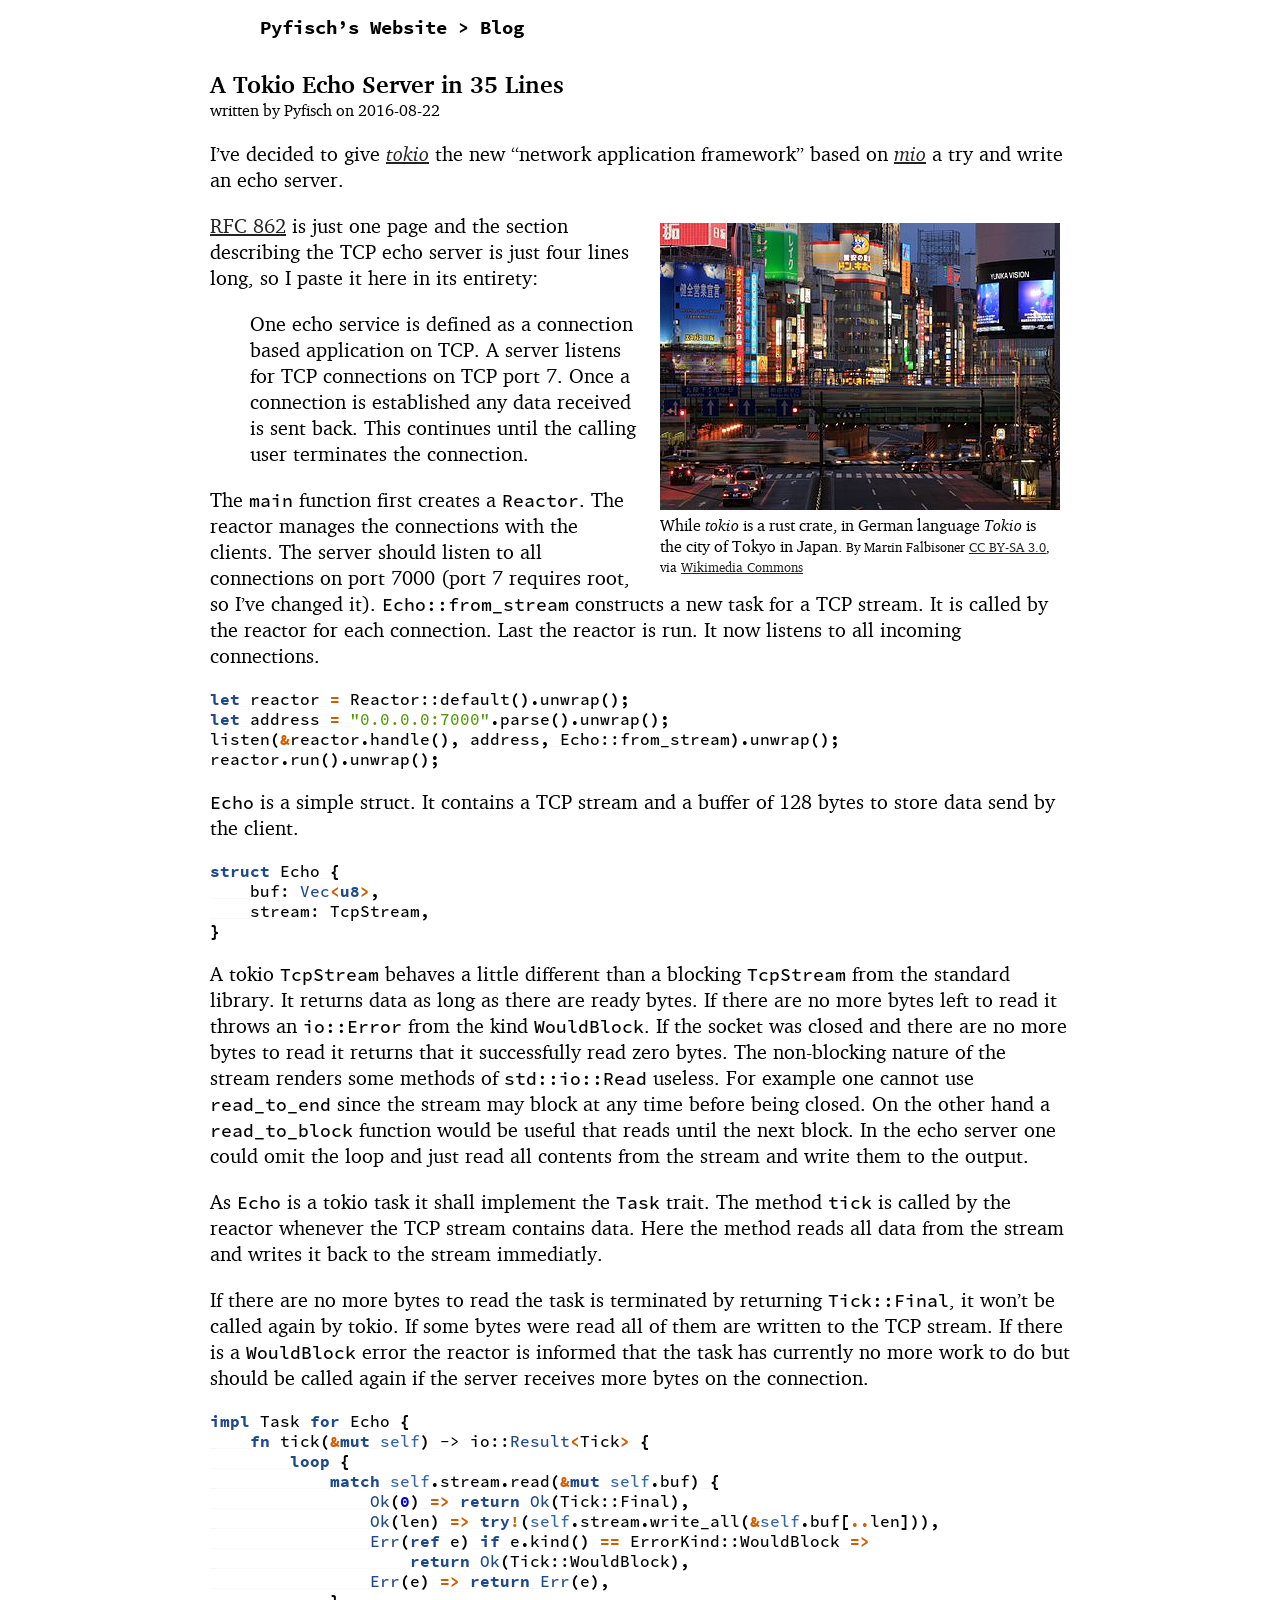
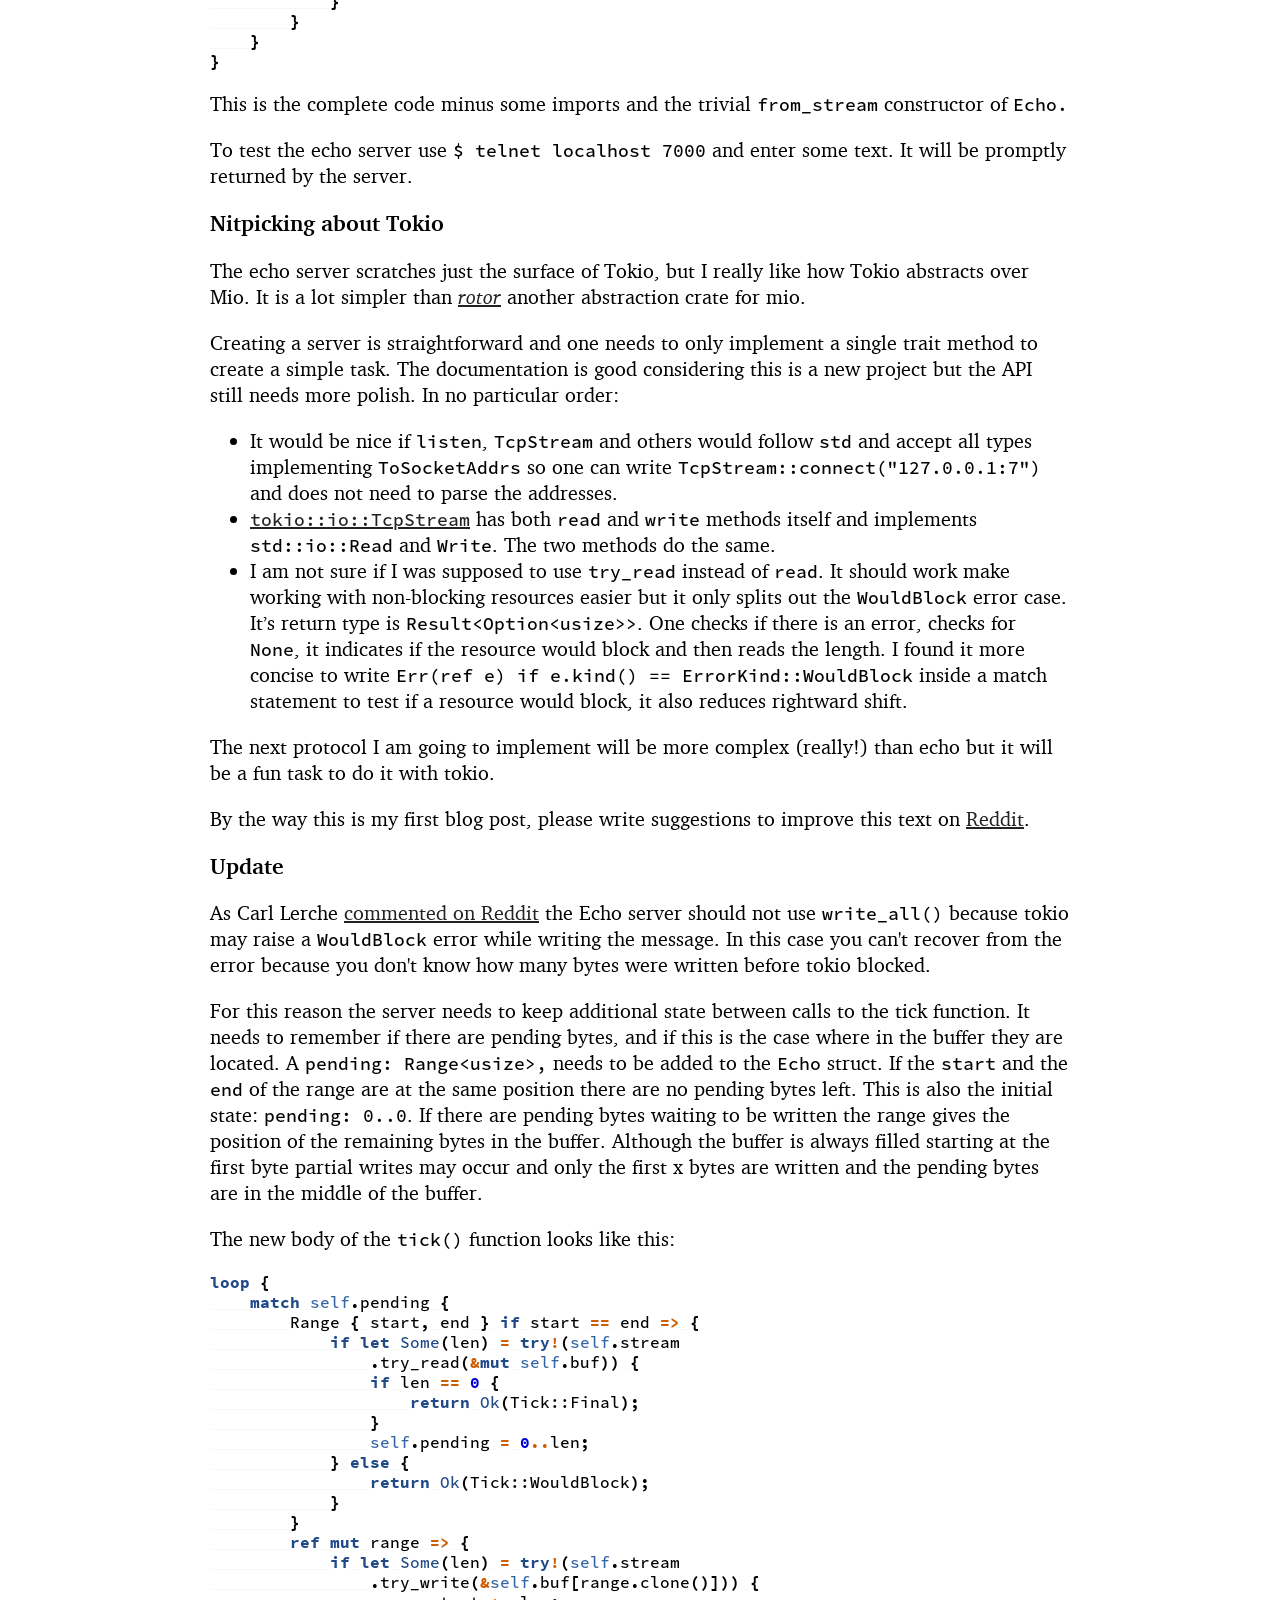
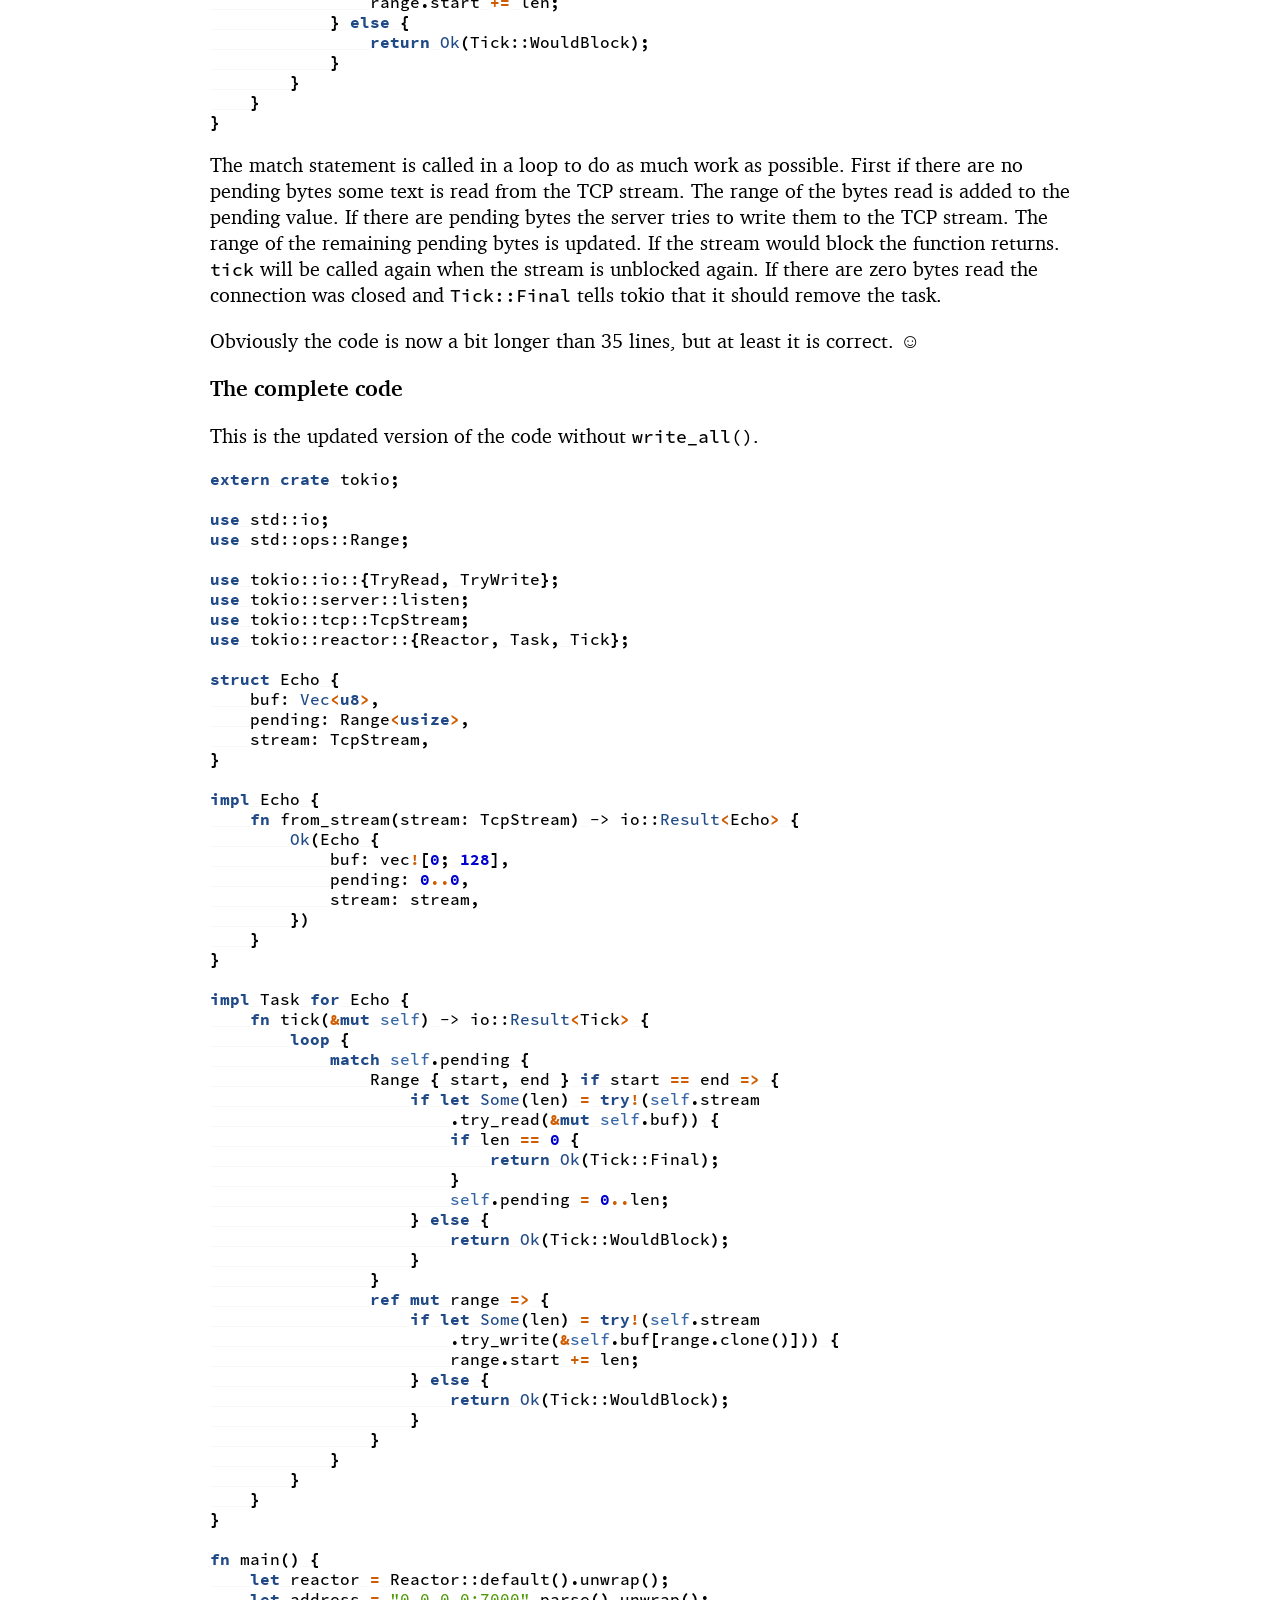
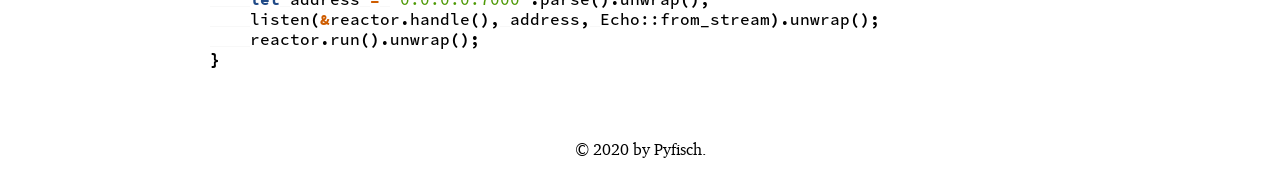
<file: blog/tokio-echo-server/index.html>
<!doctype html>
<html lang="en-US">
<head>
  <meta charset="utf-8">
  <meta name="viewport" content="width=device-width, initial-scale=1">
  <link rel="stylesheet" href="../../static/normalize.css">
  <link rel="stylesheet" href="../../static/style.css">
  <link rel="stylesheet" href="../../static/pygments.css">
  <link rel="shortcut icon" type="image/svg" href="/favicon.svg">
  <link rel="home" type="application/atom+xml" href="/blog/feed.xml" title="Pyfisch’s Blog">
  <title>A Tokio Echo Server in 35 Lines – Pyfisch’s Blog</title>
</head>
<body>
  
  <header>
    <a href="/">Pyfisch’s Website</a> &gt; <a href="/blog/">Blog</a>
  </header>
  <main>
    
  
  <article>
  <header>
    
      <h1>A Tokio Echo Server in 35 Lines</h1>
    
    <p>
      written by
        Pyfisch
      on <time datetime="2016-08-22">2016-08-22</time>
    </p>
  </header>
  <p>I’ve decided to give <em><a href="https://github.com/tokio-rs/tokio">tokio</a></em> the new “network application framework” based on
<em><a href="https://github.com/carllerche/mio">mio</a></em> a try and write an echo server.</p>
<figure>
  <img src="/blog/tokio-echo-server/night_in_shinjuku_3.jpg" width="400">
  <figcaption>
    While <em>tokio</em> is a rust crate, in German language <em>Tokio</em> is the city of Tokyo in Japan.
    <small>By Martin Falbisoner
    <a href="http://creativecommons.org/licenses/by-sa/3.0">CC BY-SA 3.0</a>,
    via <a href="https://commons.wikimedia.org/wiki/File:Night_in_Shinjuku_3.JPG">Wikimedia Commons</a></small>
  </figcaption>
</figure><p><a href="https://tools.ietf.org/html/rfc862">RFC 862</a> is just one page and the section describing the TCP echo server is
just four lines long, so I paste it here in its entirety:</p>
<blockquote><p>One echo service is defined as a connection based application on TCP.
A server listens for TCP connections on TCP port 7.  Once a
connection is established any data received is sent back.  This
continues until the calling user terminates the connection.</p>
</blockquote>
<p>The <code>main</code> function first creates a <code>Reactor</code>. The reactor manages the
connections with the clients. The server should listen to all connections
on port 7000 (port 7 requires root, so I’ve changed it). <code>Echo::from_stream</code>
constructs a new task for a TCP stream. It is called by the reactor for each
connection. Last the reactor is run. It now listens to all incoming connections.</p>
<div class="highlight"><pre><span></span><span class="kd">let</span><span class="w"> </span><span class="n">reactor</span><span class="w"> </span><span class="o">=</span><span class="w"> </span><span class="n">Reactor</span>::<span class="n">default</span><span class="p">().</span><span class="n">unwrap</span><span class="p">();</span><span class="w"></span>
<span class="kd">let</span><span class="w"> </span><span class="n">address</span><span class="w"> </span><span class="o">=</span><span class="w"> </span><span class="s">&quot;0.0.0.0:7000&quot;</span><span class="p">.</span><span class="n">parse</span><span class="p">().</span><span class="n">unwrap</span><span class="p">();</span><span class="w"></span>
<span class="n">listen</span><span class="p">(</span><span class="o">&amp;</span><span class="n">reactor</span><span class="p">.</span><span class="n">handle</span><span class="p">(),</span><span class="w"> </span><span class="n">address</span><span class="p">,</span><span class="w"> </span><span class="n">Echo</span>::<span class="n">from_stream</span><span class="p">).</span><span class="n">unwrap</span><span class="p">();</span><span class="w"></span>
<span class="n">reactor</span><span class="p">.</span><span class="n">run</span><span class="p">().</span><span class="n">unwrap</span><span class="p">();</span><span class="w"></span>
</pre></div>
<p><code>Echo</code> is a simple struct. It contains a TCP stream and a buffer of 128 bytes to
store data send by the client.</p>
<div class="highlight"><pre><span></span><span class="k">struct</span> <span class="nc">Echo</span><span class="w"> </span><span class="p">{</span><span class="w"></span>
<span class="w">    </span><span class="n">buf</span>: <span class="nb">Vec</span><span class="o">&lt;</span><span class="kt">u8</span><span class="o">&gt;</span><span class="p">,</span><span class="w"></span>
<span class="w">    </span><span class="n">stream</span>: <span class="nc">TcpStream</span><span class="p">,</span><span class="w"></span>
<span class="p">}</span><span class="w"></span>
</pre></div>
<p>A tokio <code>TcpStream</code> behaves a little different than a blocking <code>TcpStream</code> from
the standard library. It returns data as long as there are ready bytes. If there
are no more bytes left to read it throws an <code>io::Error</code> from the kind
<code>WouldBlock</code>. If the socket was closed and there are no more bytes to read it
returns that it successfully read zero bytes. The non-blocking nature of the
stream renders some methods of <code>std::io::Read</code> useless. For example one cannot
use <code>read_to_end</code> since the stream may block at any time before being closed. On
the other hand a <code>read_to_block</code> function would be useful that reads until the
next block. In the echo server one could omit the loop and just read all
contents from the stream and write them to the output.</p>
<p>As <code>Echo</code> is a tokio task it shall implement the <code>Task</code> trait. The method <code>tick</code>
is called by the reactor whenever the TCP stream contains data. Here the method
reads all data from the stream and writes it back to the stream immediatly.</p>
<p>If there are no more bytes to read the task is terminated by returning
<code>Tick::Final</code>, it won’t be called again by tokio. If some bytes were read all
of them are written to the TCP stream. If there is a <code>WouldBlock</code> error the
reactor is informed that the task has currently no more work to do but should
be called again if the server receives more bytes on the connection.</p>
<div class="highlight"><pre><span></span><span class="k">impl</span><span class="w"> </span><span class="n">Task</span><span class="w"> </span><span class="k">for</span><span class="w"> </span><span class="n">Echo</span><span class="w"> </span><span class="p">{</span><span class="w"></span>
<span class="w">    </span><span class="k">fn</span> <span class="nf">tick</span><span class="p">(</span><span class="o">&amp;</span><span class="k">mut</span><span class="w"> </span><span class="bp">self</span><span class="p">)</span><span class="w"> </span>-&gt; <span class="nc">io</span>::<span class="nb">Result</span><span class="o">&lt;</span><span class="n">Tick</span><span class="o">&gt;</span><span class="w"> </span><span class="p">{</span><span class="w"></span>
<span class="w">        </span><span class="k">loop</span><span class="w"> </span><span class="p">{</span><span class="w"></span>
<span class="w">            </span><span class="k">match</span><span class="w"> </span><span class="bp">self</span><span class="p">.</span><span class="n">stream</span><span class="p">.</span><span class="n">read</span><span class="p">(</span><span class="o">&amp;</span><span class="k">mut</span><span class="w"> </span><span class="bp">self</span><span class="p">.</span><span class="n">buf</span><span class="p">)</span><span class="w"> </span><span class="p">{</span><span class="w"></span>
<span class="w">                </span><span class="nb">Ok</span><span class="p">(</span><span class="mi">0</span><span class="p">)</span><span class="w"> </span><span class="o">=&gt;</span><span class="w"> </span><span class="k">return</span><span class="w"> </span><span class="nb">Ok</span><span class="p">(</span><span class="n">Tick</span>::<span class="n">Final</span><span class="p">),</span><span class="w"></span>
<span class="w">                </span><span class="nb">Ok</span><span class="p">(</span><span class="n">len</span><span class="p">)</span><span class="w"> </span><span class="o">=&gt;</span><span class="w"> </span><span class="k">try</span><span class="o">!</span><span class="p">(</span><span class="bp">self</span><span class="p">.</span><span class="n">stream</span><span class="p">.</span><span class="n">write_all</span><span class="p">(</span><span class="o">&amp;</span><span class="bp">self</span><span class="p">.</span><span class="n">buf</span><span class="p">[</span><span class="o">..</span><span class="n">len</span><span class="p">])),</span><span class="w"></span>
<span class="w">                </span><span class="nb">Err</span><span class="p">(</span><span class="k">ref</span><span class="w"> </span><span class="n">e</span><span class="p">)</span><span class="w"> </span><span class="k">if</span><span class="w"> </span><span class="n">e</span><span class="p">.</span><span class="n">kind</span><span class="p">()</span><span class="w"> </span><span class="o">==</span><span class="w"> </span><span class="n">ErrorKind</span>::<span class="n">WouldBlock</span><span class="w"> </span><span class="o">=&gt;</span><span class="w"></span>
<span class="w">                    </span><span class="k">return</span><span class="w"> </span><span class="nb">Ok</span><span class="p">(</span><span class="n">Tick</span>::<span class="n">WouldBlock</span><span class="p">),</span><span class="w"></span>
<span class="w">                </span><span class="nb">Err</span><span class="p">(</span><span class="n">e</span><span class="p">)</span><span class="w"> </span><span class="o">=&gt;</span><span class="w"> </span><span class="k">return</span><span class="w"> </span><span class="nb">Err</span><span class="p">(</span><span class="n">e</span><span class="p">),</span><span class="w"></span>
<span class="w">            </span><span class="p">}</span><span class="w"></span>
<span class="w">        </span><span class="p">}</span><span class="w"></span>
<span class="w">    </span><span class="p">}</span><span class="w"></span>
<span class="p">}</span><span class="w"></span>
</pre></div>
<p>This is the complete code minus some imports and the trivial <code>from_stream</code>
constructor of <code>Echo.</code></p>
<p>To test the echo server use <code>$ telnet localhost 7000</code> and enter some text. It will
be promptly returned by the server.</p>
<h2>Nitpicking about Tokio</h2>
<p>The echo server scratches just the surface of Tokio, but I really like how Tokio
abstracts over Mio. It is a lot simpler than <em><a href="https://github.com/tailhook/rotor">rotor</a></em> another abstraction crate
for mio.</p>
<p>Creating a server is straightforward and one needs to only implement a single
trait method to create a simple task. The documentation is good considering this
is a new project but the API still needs more polish. In no particular order:</p>
<ul>
<li>It would be nice if <code>listen</code>, <code>TcpStream</code> and others would follow <code>std</code> and
accept all types implementing <code>ToSocketAddrs</code> so one can write
<code>TcpStream::connect("127.0.0.1:7")</code> and does not need to parse the addresses.</li>
<li><a href="http://rust-doc.s3-website-us-east-1.amazonaws.com/tokio/master/tokio/tcp/struct.TcpStream.html"><code>tokio::io::TcpStream</code></a> has both <code>read</code> and <code>write</code> methods itself and
implements <code>std::io::Read</code> and <code>Write</code>. The two methods do the same.</li>
<li>I am not sure if I was supposed to use <code>try_read</code> instead of <code>read</code>. It should
work make working with non-blocking resources easier but it only splits out
the <code>WouldBlock</code> error case. It’s return type is <code>Result&lt;Option&lt;usize&gt;&gt;</code>. One
checks if there is an error, checks for <code>None</code>, it indicates if the resource
would block and then reads the length. I found it more concise to write
<code>Err(ref e) if e.kind() == ErrorKind::WouldBlock</code> inside a match statement to
test if a resource would block, it also reduces rightward shift.</li>
</ul>
<p>The next protocol I am going to implement will be more complex (really!) than
echo but it will be a fun task to do it with tokio.</p>
<p>By the way this is my first blog post, please write suggestions to improve this
text on <a href="https://www.reddit.com/r/rust/comments/4z2aa3/a_tokio_echo_server_in_35_lines/">Reddit</a>.</p>
<h2>Update</h2>
<p>As Carl Lerche <a href="https://www.reddit.com/r/rust/comments/4z2aa3/a_tokio_echo_server_in_35_lines/d6sc9jx">commented  on Reddit</a> the Echo server should not use
<code>write_all()</code> because tokio may raise a <code>WouldBlock</code> error while writing the message.
In this case you can't recover from the error because you don't know how many bytes
were written before tokio blocked.</p>
<p>For this reason the server needs to keep additional state between calls to the tick function.
It needs to remember if there are pending bytes, and if this is the case where in the
buffer they are located. A <code>pending: Range&lt;usize&gt;,</code> needs to be added to the <code>Echo</code> struct.
If the <code>start</code> and the <code>end</code> of the range are at the same position there are no pending bytes
left. This is also the initial state: <code>pending: 0..0</code>. If there are pending bytes waiting to be written
the range gives the position of the remaining bytes in the buffer. Although the buffer is always
filled starting at the first byte partial writes may occur and only the first x bytes are written and
the pending bytes are in the middle of the buffer.</p>
<p>The new body of the <code>tick()</code> function looks like this:</p>
<div class="highlight"><pre><span></span><span class="k">loop</span><span class="w"> </span><span class="p">{</span><span class="w"></span>
<span class="w">    </span><span class="k">match</span><span class="w"> </span><span class="bp">self</span><span class="p">.</span><span class="n">pending</span><span class="w"> </span><span class="p">{</span><span class="w"></span>
<span class="w">        </span><span class="n">Range</span><span class="w"> </span><span class="p">{</span><span class="w"> </span><span class="n">start</span><span class="p">,</span><span class="w"> </span><span class="n">end</span><span class="w"> </span><span class="p">}</span><span class="w"> </span><span class="k">if</span><span class="w"> </span><span class="n">start</span><span class="w"> </span><span class="o">==</span><span class="w"> </span><span class="n">end</span><span class="w"> </span><span class="o">=&gt;</span><span class="w"> </span><span class="p">{</span><span class="w"></span>
<span class="w">            </span><span class="k">if</span><span class="w"> </span><span class="kd">let</span><span class="w"> </span><span class="nb">Some</span><span class="p">(</span><span class="n">len</span><span class="p">)</span><span class="w"> </span><span class="o">=</span><span class="w"> </span><span class="k">try</span><span class="o">!</span><span class="p">(</span><span class="bp">self</span><span class="p">.</span><span class="n">stream</span><span class="w"></span>
<span class="w">                </span><span class="p">.</span><span class="n">try_read</span><span class="p">(</span><span class="o">&amp;</span><span class="k">mut</span><span class="w"> </span><span class="bp">self</span><span class="p">.</span><span class="n">buf</span><span class="p">))</span><span class="w"> </span><span class="p">{</span><span class="w"></span>
<span class="w">                </span><span class="k">if</span><span class="w"> </span><span class="n">len</span><span class="w"> </span><span class="o">==</span><span class="w"> </span><span class="mi">0</span><span class="w"> </span><span class="p">{</span><span class="w"></span>
<span class="w">                    </span><span class="k">return</span><span class="w"> </span><span class="nb">Ok</span><span class="p">(</span><span class="n">Tick</span>::<span class="n">Final</span><span class="p">);</span><span class="w"></span>
<span class="w">                </span><span class="p">}</span><span class="w"></span>
<span class="w">                </span><span class="bp">self</span><span class="p">.</span><span class="n">pending</span><span class="w"> </span><span class="o">=</span><span class="w"> </span><span class="mi">0</span><span class="o">..</span><span class="n">len</span><span class="p">;</span><span class="w"></span>
<span class="w">            </span><span class="p">}</span><span class="w"> </span><span class="k">else</span><span class="w"> </span><span class="p">{</span><span class="w"></span>
<span class="w">                </span><span class="k">return</span><span class="w"> </span><span class="nb">Ok</span><span class="p">(</span><span class="n">Tick</span>::<span class="n">WouldBlock</span><span class="p">);</span><span class="w"></span>
<span class="w">            </span><span class="p">}</span><span class="w"></span>
<span class="w">        </span><span class="p">}</span><span class="w"></span>
<span class="w">        </span><span class="k">ref</span><span class="w"> </span><span class="k">mut</span><span class="w"> </span><span class="n">range</span><span class="w"> </span><span class="o">=&gt;</span><span class="w"> </span><span class="p">{</span><span class="w"></span>
<span class="w">            </span><span class="k">if</span><span class="w"> </span><span class="kd">let</span><span class="w"> </span><span class="nb">Some</span><span class="p">(</span><span class="n">len</span><span class="p">)</span><span class="w"> </span><span class="o">=</span><span class="w"> </span><span class="k">try</span><span class="o">!</span><span class="p">(</span><span class="bp">self</span><span class="p">.</span><span class="n">stream</span><span class="w"></span>
<span class="w">                </span><span class="p">.</span><span class="n">try_write</span><span class="p">(</span><span class="o">&amp;</span><span class="bp">self</span><span class="p">.</span><span class="n">buf</span><span class="p">[</span><span class="n">range</span><span class="p">.</span><span class="n">clone</span><span class="p">()]))</span><span class="w"> </span><span class="p">{</span><span class="w"></span>
<span class="w">                </span><span class="n">range</span><span class="p">.</span><span class="n">start</span><span class="w"> </span><span class="o">+=</span><span class="w"> </span><span class="n">len</span><span class="p">;</span><span class="w"></span>
<span class="w">            </span><span class="p">}</span><span class="w"> </span><span class="k">else</span><span class="w"> </span><span class="p">{</span><span class="w"></span>
<span class="w">                </span><span class="k">return</span><span class="w"> </span><span class="nb">Ok</span><span class="p">(</span><span class="n">Tick</span>::<span class="n">WouldBlock</span><span class="p">);</span><span class="w"></span>
<span class="w">            </span><span class="p">}</span><span class="w"></span>
<span class="w">        </span><span class="p">}</span><span class="w"></span>
<span class="w">    </span><span class="p">}</span><span class="w"></span>
<span class="p">}</span><span class="w"></span>
</pre></div>
<p>The match statement is called in a loop to do as much work as possible. First if there are no
pending bytes some text is read from the TCP stream. The range of the bytes read is added to
the pending value. If there are pending bytes the server tries to write them to the TCP stream.
 The range of the remaining pending bytes is updated. If the stream would block the function
returns. <code>tick</code> will be called again when the stream is unblocked again. If there are zero bytes
read the connection was closed and <code>Tick::Final</code> tells tokio that it should remove the task.</p>
<p>Obviously the code is now a bit longer than 35 lines, but at least it is correct. ☺</p>
<h2>The complete code</h2>
<p>This is the updated version of the code without <code>write_all()</code>.</p>
<div class="highlight"><pre><span></span><span class="k">extern</span><span class="w"> </span><span class="k">crate</span><span class="w"> </span><span class="n">tokio</span><span class="p">;</span><span class="w"></span>

<span class="k">use</span><span class="w"> </span><span class="n">std</span>::<span class="n">io</span><span class="p">;</span><span class="w"></span>
<span class="k">use</span><span class="w"> </span><span class="n">std</span>::<span class="n">ops</span>::<span class="n">Range</span><span class="p">;</span><span class="w"></span>

<span class="k">use</span><span class="w"> </span><span class="n">tokio</span>::<span class="n">io</span>::<span class="p">{</span><span class="n">TryRead</span><span class="p">,</span><span class="w"> </span><span class="n">TryWrite</span><span class="p">};</span><span class="w"></span>
<span class="k">use</span><span class="w"> </span><span class="n">tokio</span>::<span class="n">server</span>::<span class="n">listen</span><span class="p">;</span><span class="w"></span>
<span class="k">use</span><span class="w"> </span><span class="n">tokio</span>::<span class="n">tcp</span>::<span class="n">TcpStream</span><span class="p">;</span><span class="w"></span>
<span class="k">use</span><span class="w"> </span><span class="n">tokio</span>::<span class="n">reactor</span>::<span class="p">{</span><span class="n">Reactor</span><span class="p">,</span><span class="w"> </span><span class="n">Task</span><span class="p">,</span><span class="w"> </span><span class="n">Tick</span><span class="p">};</span><span class="w"></span>

<span class="k">struct</span> <span class="nc">Echo</span><span class="w"> </span><span class="p">{</span><span class="w"></span>
<span class="w">    </span><span class="n">buf</span>: <span class="nb">Vec</span><span class="o">&lt;</span><span class="kt">u8</span><span class="o">&gt;</span><span class="p">,</span><span class="w"></span>
<span class="w">    </span><span class="n">pending</span>: <span class="nc">Range</span><span class="o">&lt;</span><span class="kt">usize</span><span class="o">&gt;</span><span class="p">,</span><span class="w"></span>
<span class="w">    </span><span class="n">stream</span>: <span class="nc">TcpStream</span><span class="p">,</span><span class="w"></span>
<span class="p">}</span><span class="w"></span>

<span class="k">impl</span><span class="w"> </span><span class="n">Echo</span><span class="w"> </span><span class="p">{</span><span class="w"></span>
<span class="w">    </span><span class="k">fn</span> <span class="nf">from_stream</span><span class="p">(</span><span class="n">stream</span>: <span class="nc">TcpStream</span><span class="p">)</span><span class="w"> </span>-&gt; <span class="nc">io</span>::<span class="nb">Result</span><span class="o">&lt;</span><span class="n">Echo</span><span class="o">&gt;</span><span class="w"> </span><span class="p">{</span><span class="w"></span>
<span class="w">        </span><span class="nb">Ok</span><span class="p">(</span><span class="n">Echo</span><span class="w"> </span><span class="p">{</span><span class="w"></span>
<span class="w">            </span><span class="n">buf</span>: <span class="nc">vec</span><span class="o">!</span><span class="p">[</span><span class="mi">0</span><span class="p">;</span><span class="w"> </span><span class="mi">128</span><span class="p">],</span><span class="w"></span>
<span class="w">            </span><span class="n">pending</span>: <span class="mi">0</span><span class="o">..</span><span class="mi">0</span><span class="p">,</span><span class="w"></span>
<span class="w">            </span><span class="n">stream</span>: <span class="nc">stream</span><span class="p">,</span><span class="w"></span>
<span class="w">        </span><span class="p">})</span><span class="w"></span>
<span class="w">    </span><span class="p">}</span><span class="w"></span>
<span class="p">}</span><span class="w"></span>

<span class="k">impl</span><span class="w"> </span><span class="n">Task</span><span class="w"> </span><span class="k">for</span><span class="w"> </span><span class="n">Echo</span><span class="w"> </span><span class="p">{</span><span class="w"></span>
<span class="w">    </span><span class="k">fn</span> <span class="nf">tick</span><span class="p">(</span><span class="o">&amp;</span><span class="k">mut</span><span class="w"> </span><span class="bp">self</span><span class="p">)</span><span class="w"> </span>-&gt; <span class="nc">io</span>::<span class="nb">Result</span><span class="o">&lt;</span><span class="n">Tick</span><span class="o">&gt;</span><span class="w"> </span><span class="p">{</span><span class="w"></span>
<span class="w">        </span><span class="k">loop</span><span class="w"> </span><span class="p">{</span><span class="w"></span>
<span class="w">            </span><span class="k">match</span><span class="w"> </span><span class="bp">self</span><span class="p">.</span><span class="n">pending</span><span class="w"> </span><span class="p">{</span><span class="w"></span>
<span class="w">                </span><span class="n">Range</span><span class="w"> </span><span class="p">{</span><span class="w"> </span><span class="n">start</span><span class="p">,</span><span class="w"> </span><span class="n">end</span><span class="w"> </span><span class="p">}</span><span class="w"> </span><span class="k">if</span><span class="w"> </span><span class="n">start</span><span class="w"> </span><span class="o">==</span><span class="w"> </span><span class="n">end</span><span class="w"> </span><span class="o">=&gt;</span><span class="w"> </span><span class="p">{</span><span class="w"></span>
<span class="w">                    </span><span class="k">if</span><span class="w"> </span><span class="kd">let</span><span class="w"> </span><span class="nb">Some</span><span class="p">(</span><span class="n">len</span><span class="p">)</span><span class="w"> </span><span class="o">=</span><span class="w"> </span><span class="k">try</span><span class="o">!</span><span class="p">(</span><span class="bp">self</span><span class="p">.</span><span class="n">stream</span><span class="w"></span>
<span class="w">                        </span><span class="p">.</span><span class="n">try_read</span><span class="p">(</span><span class="o">&amp;</span><span class="k">mut</span><span class="w"> </span><span class="bp">self</span><span class="p">.</span><span class="n">buf</span><span class="p">))</span><span class="w"> </span><span class="p">{</span><span class="w"></span>
<span class="w">                        </span><span class="k">if</span><span class="w"> </span><span class="n">len</span><span class="w"> </span><span class="o">==</span><span class="w"> </span><span class="mi">0</span><span class="w"> </span><span class="p">{</span><span class="w"></span>
<span class="w">                            </span><span class="k">return</span><span class="w"> </span><span class="nb">Ok</span><span class="p">(</span><span class="n">Tick</span>::<span class="n">Final</span><span class="p">);</span><span class="w"></span>
<span class="w">                        </span><span class="p">}</span><span class="w"></span>
<span class="w">                        </span><span class="bp">self</span><span class="p">.</span><span class="n">pending</span><span class="w"> </span><span class="o">=</span><span class="w"> </span><span class="mi">0</span><span class="o">..</span><span class="n">len</span><span class="p">;</span><span class="w"></span>
<span class="w">                    </span><span class="p">}</span><span class="w"> </span><span class="k">else</span><span class="w"> </span><span class="p">{</span><span class="w"></span>
<span class="w">                        </span><span class="k">return</span><span class="w"> </span><span class="nb">Ok</span><span class="p">(</span><span class="n">Tick</span>::<span class="n">WouldBlock</span><span class="p">);</span><span class="w"></span>
<span class="w">                    </span><span class="p">}</span><span class="w"></span>
<span class="w">                </span><span class="p">}</span><span class="w"></span>
<span class="w">                </span><span class="k">ref</span><span class="w"> </span><span class="k">mut</span><span class="w"> </span><span class="n">range</span><span class="w"> </span><span class="o">=&gt;</span><span class="w"> </span><span class="p">{</span><span class="w"></span>
<span class="w">                    </span><span class="k">if</span><span class="w"> </span><span class="kd">let</span><span class="w"> </span><span class="nb">Some</span><span class="p">(</span><span class="n">len</span><span class="p">)</span><span class="w"> </span><span class="o">=</span><span class="w"> </span><span class="k">try</span><span class="o">!</span><span class="p">(</span><span class="bp">self</span><span class="p">.</span><span class="n">stream</span><span class="w"></span>
<span class="w">                        </span><span class="p">.</span><span class="n">try_write</span><span class="p">(</span><span class="o">&amp;</span><span class="bp">self</span><span class="p">.</span><span class="n">buf</span><span class="p">[</span><span class="n">range</span><span class="p">.</span><span class="n">clone</span><span class="p">()]))</span><span class="w"> </span><span class="p">{</span><span class="w"></span>
<span class="w">                        </span><span class="n">range</span><span class="p">.</span><span class="n">start</span><span class="w"> </span><span class="o">+=</span><span class="w"> </span><span class="n">len</span><span class="p">;</span><span class="w"></span>
<span class="w">                    </span><span class="p">}</span><span class="w"> </span><span class="k">else</span><span class="w"> </span><span class="p">{</span><span class="w"></span>
<span class="w">                        </span><span class="k">return</span><span class="w"> </span><span class="nb">Ok</span><span class="p">(</span><span class="n">Tick</span>::<span class="n">WouldBlock</span><span class="p">);</span><span class="w"></span>
<span class="w">                    </span><span class="p">}</span><span class="w"></span>
<span class="w">                </span><span class="p">}</span><span class="w"></span>
<span class="w">            </span><span class="p">}</span><span class="w"></span>
<span class="w">        </span><span class="p">}</span><span class="w"></span>
<span class="w">    </span><span class="p">}</span><span class="w"></span>
<span class="p">}</span><span class="w"></span>

<span class="k">fn</span> <span class="nf">main</span><span class="p">()</span><span class="w"> </span><span class="p">{</span><span class="w"></span>
<span class="w">    </span><span class="kd">let</span><span class="w"> </span><span class="n">reactor</span><span class="w"> </span><span class="o">=</span><span class="w"> </span><span class="n">Reactor</span>::<span class="n">default</span><span class="p">().</span><span class="n">unwrap</span><span class="p">();</span><span class="w"></span>
<span class="w">    </span><span class="kd">let</span><span class="w"> </span><span class="n">address</span><span class="w"> </span><span class="o">=</span><span class="w"> </span><span class="s">&quot;0.0.0.0:7000&quot;</span><span class="p">.</span><span class="n">parse</span><span class="p">().</span><span class="n">unwrap</span><span class="p">();</span><span class="w"></span>
<span class="w">    </span><span class="n">listen</span><span class="p">(</span><span class="o">&amp;</span><span class="n">reactor</span><span class="p">.</span><span class="n">handle</span><span class="p">(),</span><span class="w"> </span><span class="n">address</span><span class="p">,</span><span class="w"> </span><span class="n">Echo</span>::<span class="n">from_stream</span><span class="p">).</span><span class="n">unwrap</span><span class="p">();</span><span class="w"></span>
<span class="w">    </span><span class="n">reactor</span><span class="p">.</span><span class="n">run</span><span class="p">().</span><span class="n">unwrap</span><span class="p">();</span><span class="w"></span>
<span class="p">}</span><span class="w"></span>
</pre></div>

  </article>


  </main>
  
  <footer>
    &copy; 2020 by Pyfisch.
  </footer>
</body>
</html>
</file>
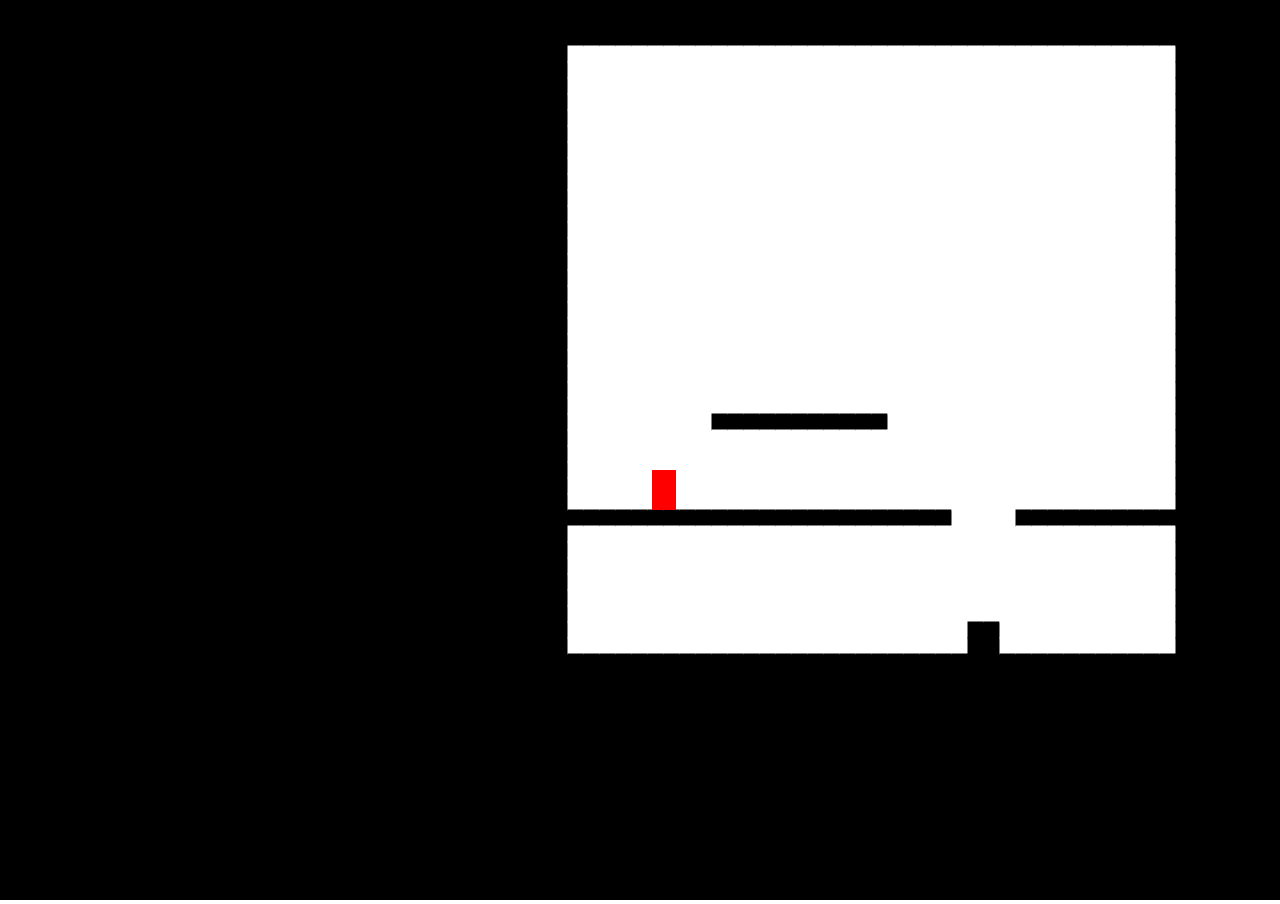
<file: stuff/game0/index.html>
<!doctype html>
<html>

<head>
    <meta charset="utf-8">
    <title>Game 0</title>
    <link rel="stylesheet" href="style.css">
    <script src="game.js" async></script>
</head>

<body>
    <canvas id="canvas"></canvas>
</body>

</html>
</file>
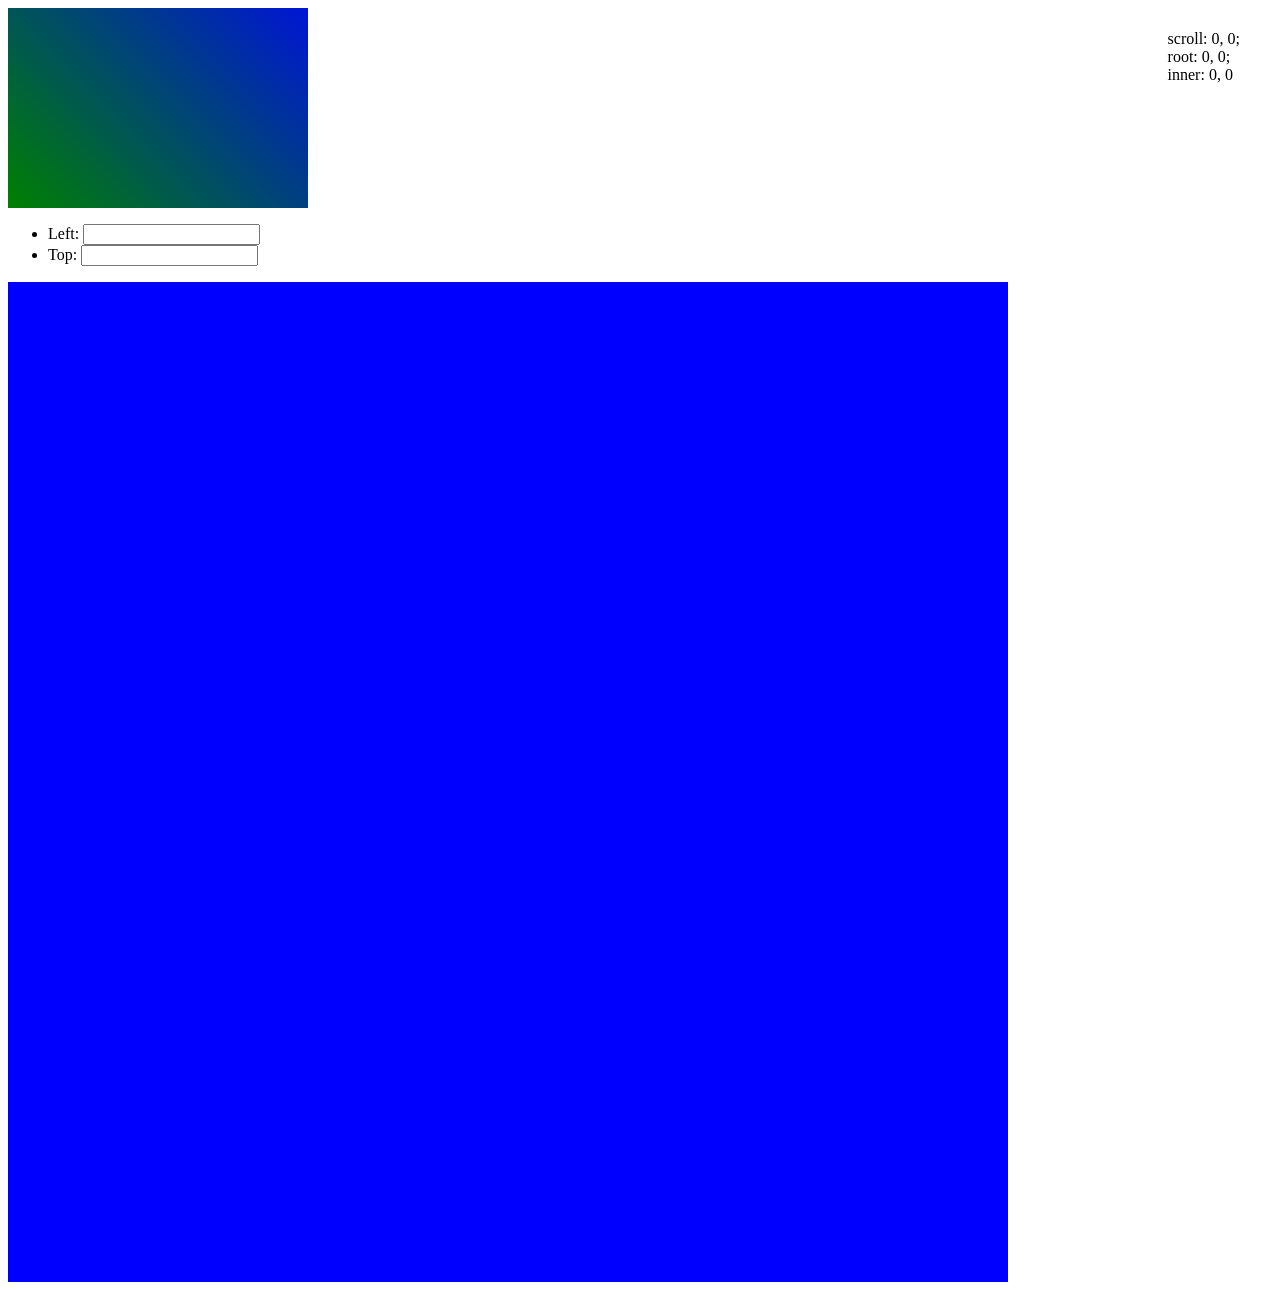
<file: stuff/scrolltest.html>
<!DOCTYPE html>
<!--
Created using JS Bin
http://jsbin.com

Copyright (c) 2017 by anonymous (http://jsbin.com/gofufewara/1/edit)

Released under the MIT license: http://jsbin.mit-license.org
-->
<meta name="robots" content="noindex">
<html>
<head>
  <meta charset="utf-8">
  <meta name="viewport" content="width=device-width">
  <title>JS Bin</title>
<style id="jsbin-css">
#scroll {
  width: 300px;
  height: 200px;
  overflow: scroll;
}

#inner {
  width: 1000px;
  height: 800px;
  background: linear-gradient(45deg, red, green, blue, yellow)
}

#bottom {
  width: 1000px;
  height: 1000px;
  background: blue;
}

#status {
  position: fixed;
  top: 30px;
  right: 40px;
}

</style>
</head>
<body>
  <div id="scroll">
    <div id="inner"></div>
  </div>
  <div id="status"></div>
  <ul>
    <li>Left: <input id="scrollleft">
    <li>Top: <input id="scrolltop">
  </ul>
  <div id="bottom"></div>
<script id="jsbin-javascript">
window.onload = () => {
  let scroll = document.getElementById("scroll");
  let left = document.getElementById("scrollleft");
  let top = document.getElementById("scrolltop");
  let status = document.getElementById("status");
  let inner = document.getElementById("inner");
  let root = document.documentElement;
  left.oninput = (e) => {
    scroll.scrollLeft = left.value;
  };
  top.oninput = (e) => {
    scroll.scrollTop = top.value;
  };


  window.setInterval(function(){
    status.innerHTML = `
      scroll: ${scroll.scrollLeft}, ${scroll.scrollTop};<br>
      root: ${root.scrollLeft}, ${root.scrollTop};<br>
      inner: ${inner.scrollLeft}, ${inner.scrollTop}`;
  }, 100);


}
</script>
</body>
</html>
</file>
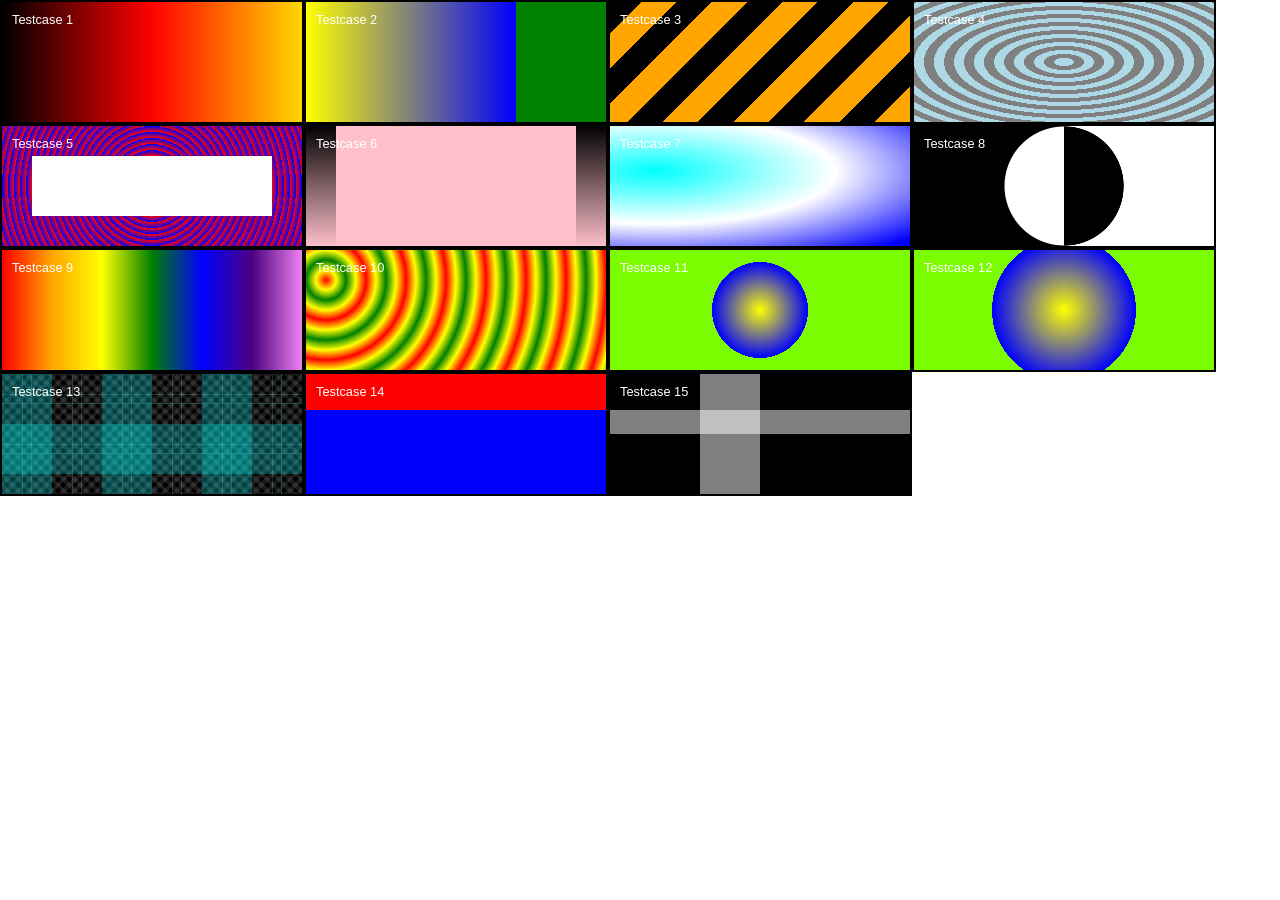
<file: stuff/testcases-gradients.html>
<!DOCTYPE html>
<html>
<head>
  <meta charset="utf-8">
  <title>Testcases for CSS gradients</title>
<style>
body {
  margin: 0px;
  display: flex;
  flex-flow: row wrap;
}

section {
  width: 300px;
  height: 120px;
  border-style: solid;
  border-width: 2px;
}

div {
  width: 100%;
  height: 100%;
}

span {
  position: absolute;
  margin: 10px;
  font-family: sans-serif;
  font-size: 80%;
  color: white;
}

section > div {
  width: 100%;
}

#test1-grad1 {
  height: calc(100% / 3);
  background-image: linear-gradient(to right, black 0%, red 50%, gold 100%);
}

#test1-grad2 {
  height: calc(100% / 3);
  background-image: linear-gradient(to right, black 0%, red, gold);
}

#test1-grad3 {
  height: calc(100% / 3);
  background-image: linear-gradient(to right, black, red, gold);
}

#test2-grad1 {
  height: calc(100% / 3);
  background-image: linear-gradient(to right, yellow 0%, blue 70%, green 70%, green 100%);
}

#test2-grad2 {
  height: calc(100% / 3);
  background-image: linear-gradient(to right, yellow, blue 70%, green 0, green 100%);
}

#test2-grad3 {
  height: calc(100% / 3);
  background-image: linear-gradient(to right, yellow, blue 70%, green 0);
}

#test3 {
  height: 100%;
  background-color: orange;
  background-image: repeating-linear-gradient(-45deg, transparent, transparent 25px, black 25px, black 50px);
}

#test4 {
  height: 100%;
  background-image: repeating-radial-gradient(lightblue, lightblue 10px, gray 0, gray 20px);
}

#test5 {
  width: calc(100% - 2 * 30px);
  height: calc(100% - 2 * 30px);
  border-width: 30px;
  border-style: solid;
  border-image: repeating-radial-gradient(6px, red, blue) 30;
}

#test6 {
  width: calc(100% - 2 * 30px);
  height: 100%;
  border-width: 0px 30px;
  border-style: solid;
  background: pink;
  border-image: linear-gradient(to bottom, black, transparent) 1 100%;
}

#test7 {
  height: 100%;
  /* source: https://developer.mozilla.org/de/docs/Web/CSS/radial-gradient */
  background-image: radial-gradient(ellipse farthest-corner at 45px 45px , #00FFFF 0%, rgba(0, 0, 255, 0) 50%, #0000FF 95%);
}

#test8-grad1 {
  width: 50%;
  height: 100%;
  float: left;
  background-image: radial-gradient(10px at right 50%, white 59px, black 60px);
}

#test8-grad2 {
  width: 50%;
  height: 100%;
  float: right;
  background-image: radial-gradient(60px at left 50%, black 99%, white 100%);
}

#test9 {
  width: 100%;
  height: 100%;
  /* source: https://developer.mozilla.org/en-US/docs/Web/CSS/linear-gradient */
  background-image: linear-gradient(to right, red, orange, yellow, green, blue, indigo, violet);
}

#test10 {
  height: 100%;
  /* source: https://drafts.csswg.org/css-images-3/#repeating-gradients Example 14, 3) */
  background-image: repeating-radial-gradient(circle closest-side at 20px 30px, red, yellow, green 100%, yellow 150%, red 200%)
}

#test11 {
  height: 100%;
  background-image: radial-gradient(circle closest-side, yellow, blue 80%, lawngreen 0);
}

#test12 {
  height: 100%;
  background-image: radial-gradient(circle closest-side, yellow, blue 120%, lawngreen 0);
}

#test13 {
  background-color: #000;
  /* source: https://themarklee.com/2013/11/29/get-started-css-gradients/ */
  background-image:
repeating-linear-gradient(transparent, transparent 50px, rgba(0,255,255, .25) 50px,rgba(0,255,255, .25) 100px),
repeating-linear-gradient(90deg, rgba(0,255,255, .25), rgba(0,255,255, .25) 50px, transparent 50px, transparent 100px),
repeating-linear-gradient(135deg, transparent, transparent 4px, rgba(255,255,255,.1) 4px, rgba(255,255,255,.1) 8px),
repeating-linear-gradient(45deg, transparent, transparent 4px, rgba(255,255,255,.1) 4px, rgba(255,255,255,.1) 8px),
repeating-linear-gradient(transparent, transparent 20px, rgba(100,250,250, .2) 20px, rgba(100,250,250, .2) 21px, transparent 21px,transparent 29px, rgba(100,250,250, .2) 29px, rgba(100,250,250, .2) 30px, transparent 30px, transparent 50px),
repeating-linear-gradient(90deg, transparent, transparent 20px, rgba(100,250,250, .2) 20px, rgba(100,250,250, .2) 21px, transparent 21px,transparent 29px, rgba(100,250,250, .2) 29px, rgba(100,250,250, .2) 30px, transparent 30px, transparent 50px);
}

#test14 {
  height: 100%;
  background-image: linear-gradient(red 30%, blue 0);
}

#test15 {
  height: 100%;
  background-color: black;
  background-image:
linear-gradient(to bottom, transparent, transparent 30%, rgba(255, 255, 255, .5) 0, rgba(255, 255, 255, .5) 50%, transparent 0),
linear-gradient(to right, transparent, transparent 30%, rgba(255, 255, 255, .5) 0, rgba(255, 255, 255, .5) 50%, transparent 0);
}
</style>
</head>
<body>
  <section>
    <span>Testcase 1</span>
    <div id="test1-grad1"></div>
    <div id="test1-grad2"></div>
    <div id="test1-grad3"></div>
  </section>
  <section>
    <span>Testcase 2</span>
    <div id="test2-grad1"></div>
    <div id="test2-grad2"></div>
    <div id="test2-grad3"></div>
  </section>
  <section>
    <span>Testcase 3</span>
    <div id="test3"></div>
  </section>
  <section>
    <span>Testcase 4</span>
    <div id="test4"></div>
  </section>
  <section>
    <span>Testcase 5</span>
    <div id="test5"></div>
  </section>
  <section>
    <span>Testcase 6</span>
    <div id="test6"></div>
  </section>
  <section>
    <span>Testcase 7</span>
    <div id="test7"></div>
  </section>
  <section>
    <span>Testcase 8</span>
    <div>
      <div id="test8-grad1"></div>
      <div id="test8-grad2"></div>
    </div>
  </section>
  <section>
    <span>Testcase 9</span>
    <div id="test9"></div>
  </section>
  <section>
    <span>Testcase 10</span>
    <div id="test10"></div>
  </section>
  <section>
    <span>Testcase 11</span>
    <div id="test11"></div>
  </section>
  <section>
    <span>Testcase 12</span>
    <div id="test12"></div>
  </section>
  <section>
    <span>Testcase 13</span>
    <div id="test13"></div>
  </section>
  <section>
    <span>Testcase 14</span>
    <div id="test14"></div>
  </section>
  <section>
    <span>Testcase 15</span>
    <div id="test15"></div>
  </section>
</body>
</html>
</file>
<file: static/style.css>
@font-face {
  font-family: Charter;
  font-variant: normal;
  font-style: normal;
  src: url("charter_regular.woff");
}

@font-face {
  font-family: Charter;
  font-weight: bold;
  src: url("charter_bold.woff");
}

@font-face {
  font-family: Charter;
  font-style: italic;
  src: url("charter_italic.woff");
}

@font-face {
  font-family: Source Code Pro;
  src: url("source_code_pro_medium.woff");
}

@font-face {
  font-family: Source Code Pro;
  font-weight: bold;
  src: url("source_code_pro_bold.woff");
}

body > header, .intro > header {
  margin: 15px auto 30px 50px;
  font-family: Source Code Pro;
  font-size: 95%;
  font-weight: bold;
  text-decoration: none;
}

.intro > header {
  float: left;
}

.intro > header a, body > header a, body > header a:visited {
  text-decoration: none;
  color: black;
}

.intro > header a:hover, body > header a:hover {
  color: dimgrey;
}

.mascot {
  border-radius: 15px;
  max-width: 90vw;
  margin: 10px;
  float: right;
}

body > footer {
  font-family: Charter;
  font-size: 80%;
  text-align: center;
  margin-top: 70px;
  margin-bottom: 30px;
}

a {
  text-decoration: underline;
  color: #222;
}

a:visited {
  color: #555;
}

a:hover {
  color: #008;
}

main > footer {
  margin-top: 50px;
  font-family: Charter;
  text-align: center;
  font-size: 90%;
}

.intro header {
  font-size: 120%;
  line-height: 1.50;
}

article, main {
  font-family: Charter;
  line-height: 1.30;
  hyphens: auto;
  color: black;
  margin-bottom: 70px;
}

article h1, h2, h3 {
  font-weight: bold;
}

article h1 {
  font-size: 120%;
}

article h2 {
  font-size: 110%;
}

article h3 {
  font-size: 100%;
}

article p {
  margin-bottom: 1em;
}

article code, pre {
  font-family: Source Code Pro;
}

article code {
  font-size: 90%;
}

article pre {
  font-size: 80%;
}

article img {
  max-width: 90vw;
}

article figure {
  margin: 0 auto;
  width: 400px;
  max-width: 90vw;
  font-size: 80%
}

article header h1 {
  margin-bottom: 0px;
  font-weight: bold;
  font-size: 120%;
}

article header p {
  margin-top: 0;
  font-size: 80%;
}

@media all {
  body {
    margin-left: 10px;
    margin-right: 10px;
    font-size: 18px;
  }

  .intro > p {
    clear: both;
  }

  article pre {
    overflow-x: scroll;
  }
}

@media all and (min-width: 400px) {
  .intro > p {
    clear: left;
  }

  .mascot {
    max-width: 50vw;
  }
}

@media all and (min-width: 650px) {
  body {
    font-size: 20px;
  }

  article figure {
    float: right;
    margin: 10px 10px 10px 20px;
  }

  .intro {
    margin-top: 100px;
  }
}

@media all and (min-width: 900px) {
  body {
    width: 860px;
    margin: 0 auto;
  }

  article pre {
    overflow-x: visible;
  }
}

@media all and (min-width: 1300px) {
  body {
    font-size: 23px;
  }

  article figure {
    margin-right: -200px;
  }
}
</file>
<file: static/pygments.css>
pre { line-height: 125%; margin: 0; }
td.linenos pre { color: #000000; background-color: #f0f0f0; padding: 0 5px 0 5px; }
span.linenos { color: #000000; background-color: #f0f0f0; padding: 0 5px 0 5px; }
td.linenos pre.special { color: #000000; background-color: #ffffc0; padding: 0 5px 0 5px; }
span.linenos.special { color: #000000; background-color: #ffffc0; padding: 0 5px 0 5px; }
.hll { background-color: #ffffcc }
.c { color: #8f5902; font-style: italic } /* Comment */
.err { color: #a40000; border: 1px solid #ef2929 } /* Error */
.g { color: #000000 } /* Generic */
.k { color: #204a87; font-weight: bold } /* Keyword */
.l { color: #000000 } /* Literal */
.n { color: #000000 } /* Name */
.o { color: #ce5c00; font-weight: bold } /* Operator */
.x { color: #000000 } /* Other */
.p { color: #000000; font-weight: bold } /* Punctuation */
.ch { color: #8f5902; font-style: italic } /* Comment.Hashbang */
.cm { color: #8f5902; font-style: italic } /* Comment.Multiline */
.cp { color: #8f5902; font-style: italic } /* Comment.Preproc */
.cpf { color: #8f5902; font-style: italic } /* Comment.PreprocFile */
.c1 { color: #8f5902; font-style: italic } /* Comment.Single */
.cs { color: #8f5902; font-style: italic } /* Comment.Special */
.gd { color: #a40000 } /* Generic.Deleted */
.ge { color: #000000; font-style: italic } /* Generic.Emph */
.gr { color: #ef2929 } /* Generic.Error */
.gh { color: #000080; font-weight: bold } /* Generic.Heading */
.gi { color: #00A000 } /* Generic.Inserted */
.go { color: #000000; font-style: italic } /* Generic.Output */
.gp { color: #8f5902 } /* Generic.Prompt */
.gs { color: #000000; font-weight: bold } /* Generic.Strong */
.gu { color: #800080; font-weight: bold } /* Generic.Subheading */
.gt { color: #a40000; font-weight: bold } /* Generic.Traceback */
.kc { color: #204a87; font-weight: bold } /* Keyword.Constant */
.kd { color: #204a87; font-weight: bold } /* Keyword.Declaration */
.kn { color: #204a87; font-weight: bold } /* Keyword.Namespace */
.kp { color: #204a87; font-weight: bold } /* Keyword.Pseudo */
.kr { color: #204a87; font-weight: bold } /* Keyword.Reserved */
.kt { color: #204a87; font-weight: bold } /* Keyword.Type */
.ld { color: #000000 } /* Literal.Date */
.m { color: #0000cf; font-weight: bold } /* Literal.Number */
.s { color: #4e9a06 } /* Literal.String */
.na { color: #c4a000 } /* Name.Attribute */
.nb { color: #204a87 } /* Name.Builtin */
.nc { color: #000000 } /* Name.Class */
.no { color: #000000 } /* Name.Constant */
.nd { color: #5c35cc; font-weight: bold } /* Name.Decorator */
.ni { color: #ce5c00 } /* Name.Entity */
.ne { color: #cc0000; font-weight: bold } /* Name.Exception */
.nf { color: #000000 } /* Name.Function */
.nl { color: #f57900 } /* Name.Label */
.nn { color: #000000 } /* Name.Namespace */
.nx { color: #000000 } /* Name.Other */
.py { color: #000000 } /* Name.Property */
.nt { color: #204a87; font-weight: bold } /* Name.Tag */
.nv { color: #000000 } /* Name.Variable */
.ow { color: #204a87; font-weight: bold } /* Operator.Word */
.w { color: #f8f8f8; text-decoration: underline } /* Text.Whitespace */
.mb { color: #0000cf; font-weight: bold } /* Literal.Number.Bin */
.mf { color: #0000cf; font-weight: bold } /* Literal.Number.Float */
.mh { color: #0000cf; font-weight: bold } /* Literal.Number.Hex */
.mi { color: #0000cf; font-weight: bold } /* Literal.Number.Integer */
.mo { color: #0000cf; font-weight: bold } /* Literal.Number.Oct */
.sa { color: #4e9a06 } /* Literal.String.Affix */
.sb { color: #4e9a06 } /* Literal.String.Backtick */
.sc { color: #4e9a06 } /* Literal.String.Char */
.dl { color: #4e9a06 } /* Literal.String.Delimiter */
.sd { color: #8f5902; font-style: italic } /* Literal.String.Doc */
.s2 { color: #4e9a06 } /* Literal.String.Double */
.se { color: #4e9a06 } /* Literal.String.Escape */
.sh { color: #4e9a06 } /* Literal.String.Heredoc */
.si { color: #4e9a06 } /* Literal.String.Interpol */
.sx { color: #4e9a06 } /* Literal.String.Other */
.sr { color: #4e9a06 } /* Literal.String.Regex */
.s1 { color: #4e9a06 } /* Literal.String.Single */
.ss { color: #4e9a06 } /* Literal.String.Symbol */
.bp { color: #3465a4 } /* Name.Builtin.Pseudo */
.fm { color: #000000 } /* Name.Function.Magic */
.vc { color: #000000 } /* Name.Variable.Class */
.vg { color: #000000 } /* Name.Variable.Global */
.vi { color: #000000 } /* Name.Variable.Instance */
.vm { color: #000000 } /* Name.Variable.Magic */
.il { color: #0000cf; font-weight: bold } /* Literal.Number.Integer.Long */
</file>
<file: stuff/game0/style.css>
html {
  height: 100%;
}

body {
  margin: 0px;
  position: fixed;
  width: 100%;
  height: 100%;
  overflow: hidden;
}
</file>
